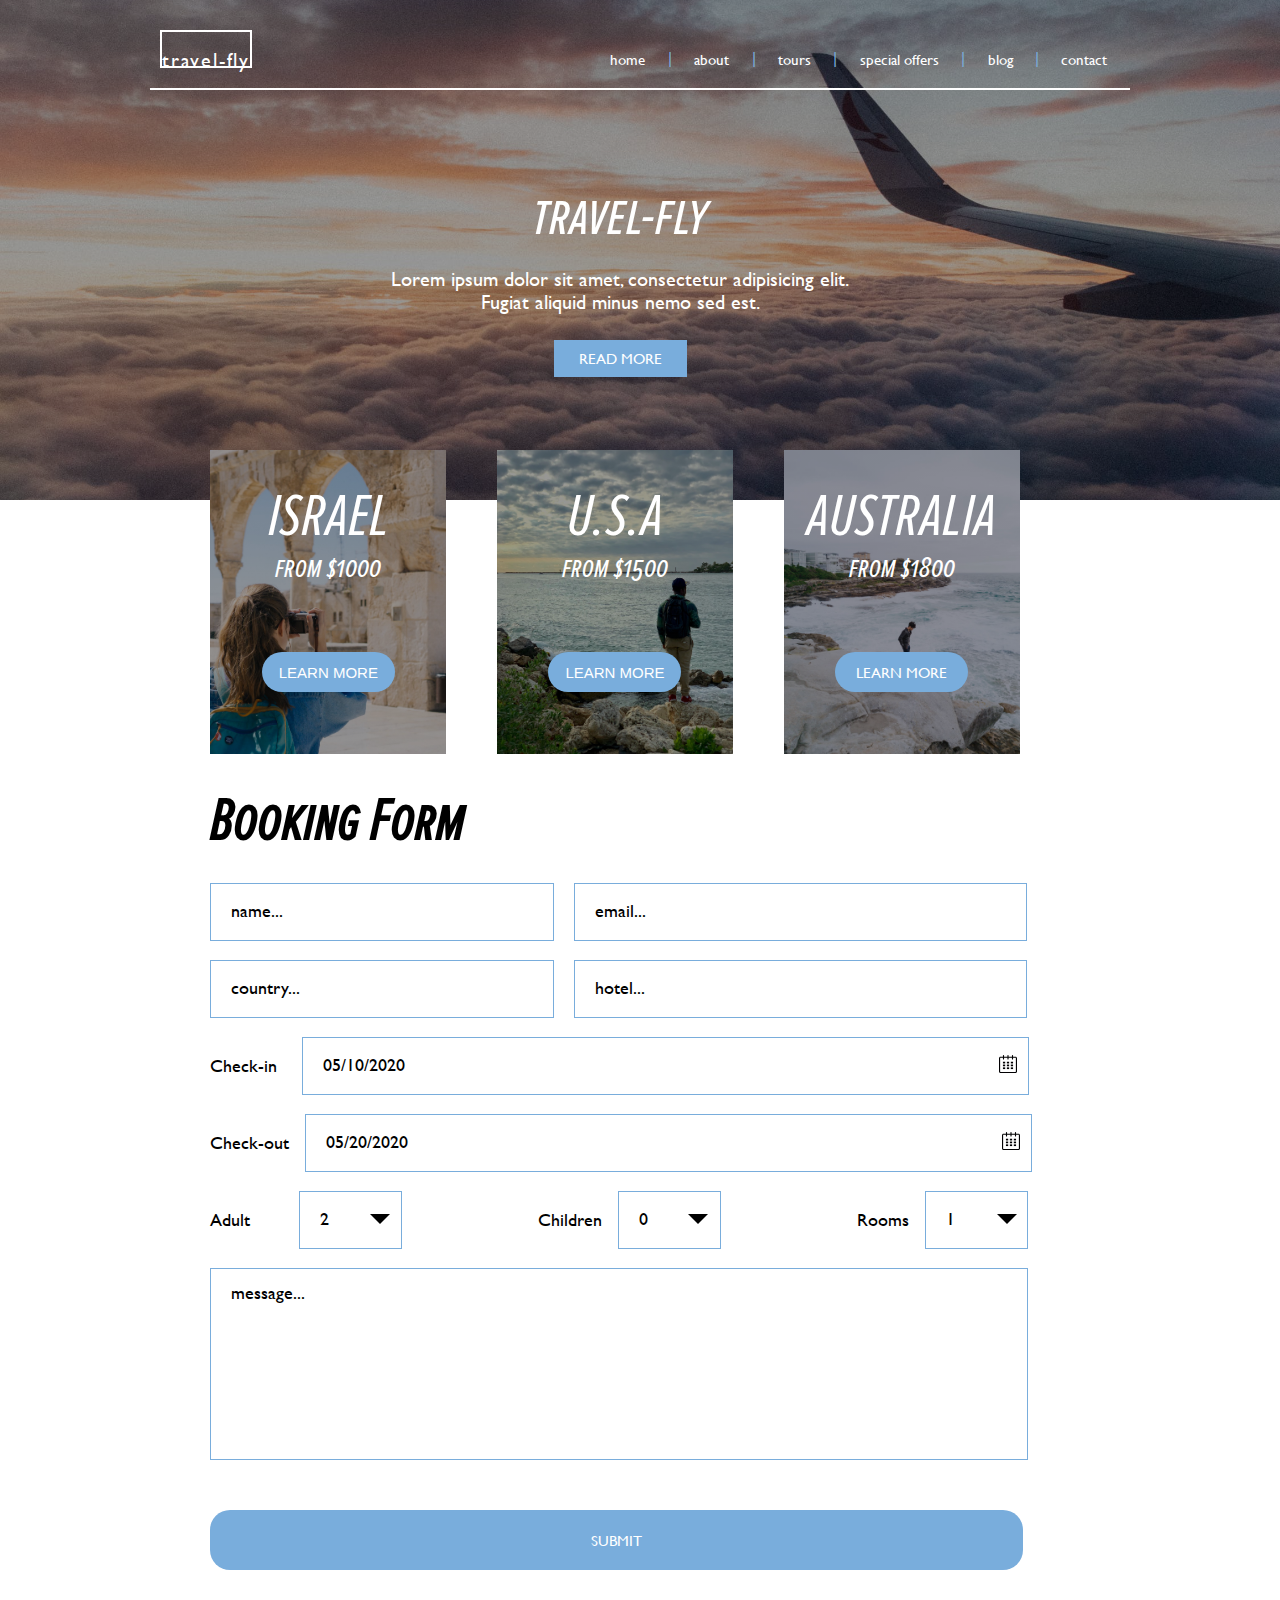
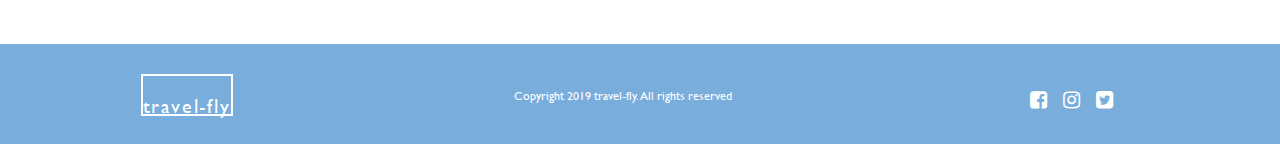
<file: index.html>
<!DOCTYPE html>
<html lang="en">
<head>
    <meta charset="UTF-8">
    <meta http-equiv="X-UA-Compatible" content="IE=edge">
    <meta name="viewport" content="width=device-width, initial-scale=1.0">
    <title>Home</title>
    <link rel="stylesheet" href="css/styles.css">
    <link rel="stylesheet" href="https://cdnjs.cloudflare.com/ajax/libs/font-awesome/4.7.0/css/font-awesome.min.css">
</head>
<body>
    <div class="hero">
        <nav>
            <div class="logo"><p>travel-fly</p></div>
            <div class="links">
                <a href="index.html">home</a><span class="line">  | </span><a href="about.html">about</a> <span class="line"> | </span> <a href="tours.html">tours</a> <span class="line"> | </span> <a href="specialoffer.html">special offers</a> <span class="line"> | </span> <a href="blog.html">blog</a> <span class="line"> | </span> <a href="contact.html">contact</a>            </div>
        </nav>
        <div class="homeText">
        <p class="title">travel-fly</p>
        <p class="homesentence">Lorem ipsum dolor sit amet, consectetur adipisicing elit. 
            <br>Fugiat aliquid minus nemo sed est.</p>
        <a href="#" class="homeButton">READ MORE</a>
        </div>
    </div>
    <section class="promo-tours">
        <div class="promoIsrael">
            <p class="place">ISRAEL</p>
            <p class="price">from $1000</p>
            <a href="israel.html"><button class="tourButton">LEARN MORE</button></a>
        </div>
        <div class="promoUSA">
            <p class="place">U.S.A</p>
            <p class="price">from $1500</p>
            <a href="usa.html"><button class="tourButton">LEARN MORE</button></a>
        </div>
        <div class="promoAustralia">
            <p class="place">AUSTRALIA</p>
            <p class="price">from $1800</p>
            <a href="australia.html"><button class="tourButton">LEARN MORE</button></a>
        </div>
    </section>
    <section class="booking-form">
        <form class="form">
        <div>
        <h1>Booking Form</h1>
        </div>
        <div class="first-inputs">
            <div>
            <input class="inputname" type="text" placeholder="name...">
            </div>
            <div>
            <input class="inputemail" type="text" placeholder="email...">
            </div>
        </div>
        <br>
        <div class="first-inputs">
            <div>
            <input class="inputname" type="text" placeholder="country...">
            </div>
            <div>
            <input class="inputemail" type="text" placeholder="hotel...">
            </div>
        </div>
        <br>
        <div class="check">
            <div class="checkText">Check-in</div>
            <div>
                <input class="checkInput" type="text" placeholder="05/10/2020">
                <img src="images/calendar.svg" alt="">
                
            </div>
        </div>
        <br>
        <div class="checkout">
            <div class="checkoutText">Check-out</div>
            <div>
                <input class="checkoutInput" type="text" placeholder="05/20/2020">
                <img src="images/calendar.svg" alt="">
            </div>
        </div>
        <br>
        <div class="triple">
            <div class="adult">
            <div class="adultText">Adult</div>
            <input class="adultInput" type="text" placeholder="2">
            <img src="images/down-arrow.svg" alt="">
            </div>
            <div class="children">
                <div class="childrenText">Children</div>
                <input class="childrenInput" type="text" placeholder="0">
                <img src="images/down-arrow.svg" alt="">
                </div>
                <div class="rooms">
                    <div class="roomsText">Rooms</div>
                    <input class="roomsInput" type="text" placeholder="1">
                    <img src="images/down-arrow.svg" alt="">
                    </div>
        </div>
        <br>
        <div class="message">
            <input class="messageInput" type="text" placeholder="message...">
            </div>
            <div>
                <button class="submit">SUBMIT</button>
            </div>
        </form>
    </section>
    <footer>
        <div class="logofoot"><p>travel-fly</p></div>
        <div class="footerText">Copyright 2019 travel-fly.  All rights reserved</div>
        <div class="socials">
            <div class="facebook"><i class="fa fa-facebook-square"></i></div>
            <div class="instagram"><i class="fa fa-instagram"></i></div>
            <div class="twitter"><i class="fa fa-twitter-square"></i></div>
      
        </div>
        
    </footer>
</body>
</html>
</file>
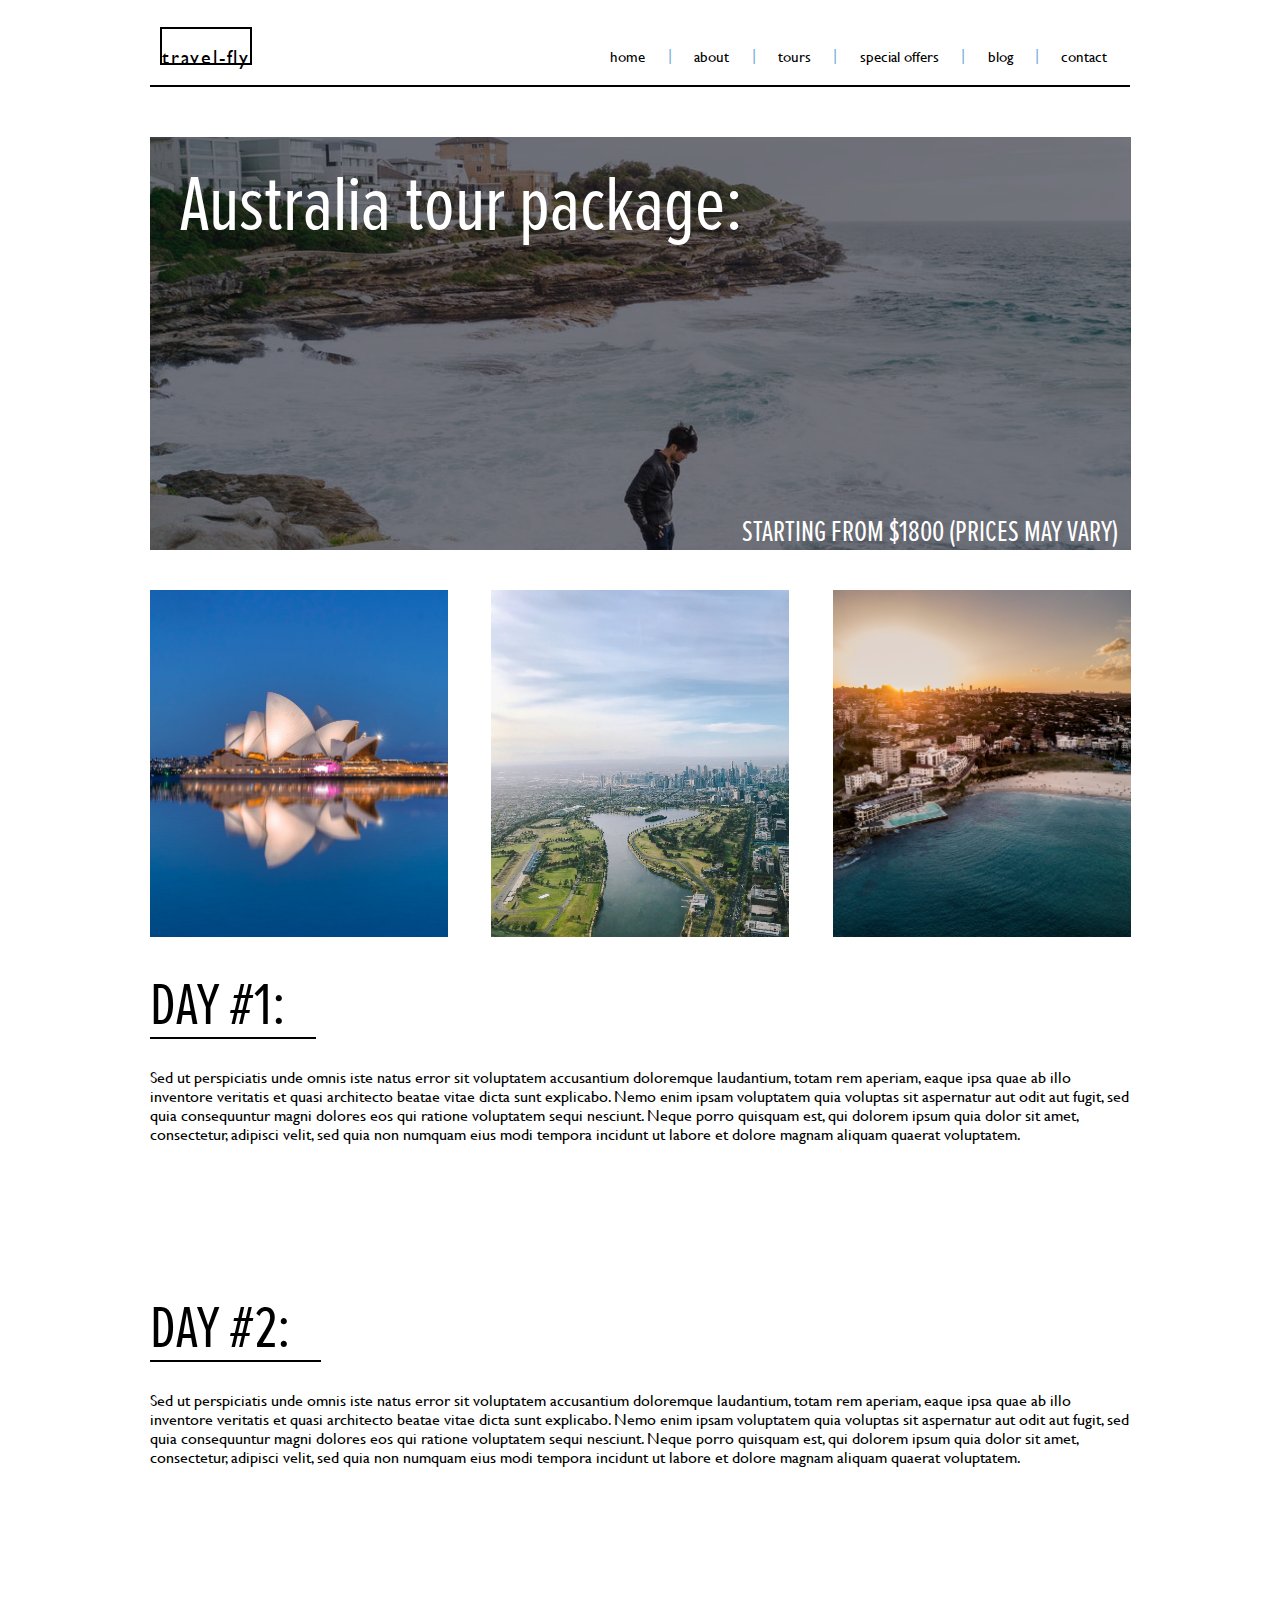
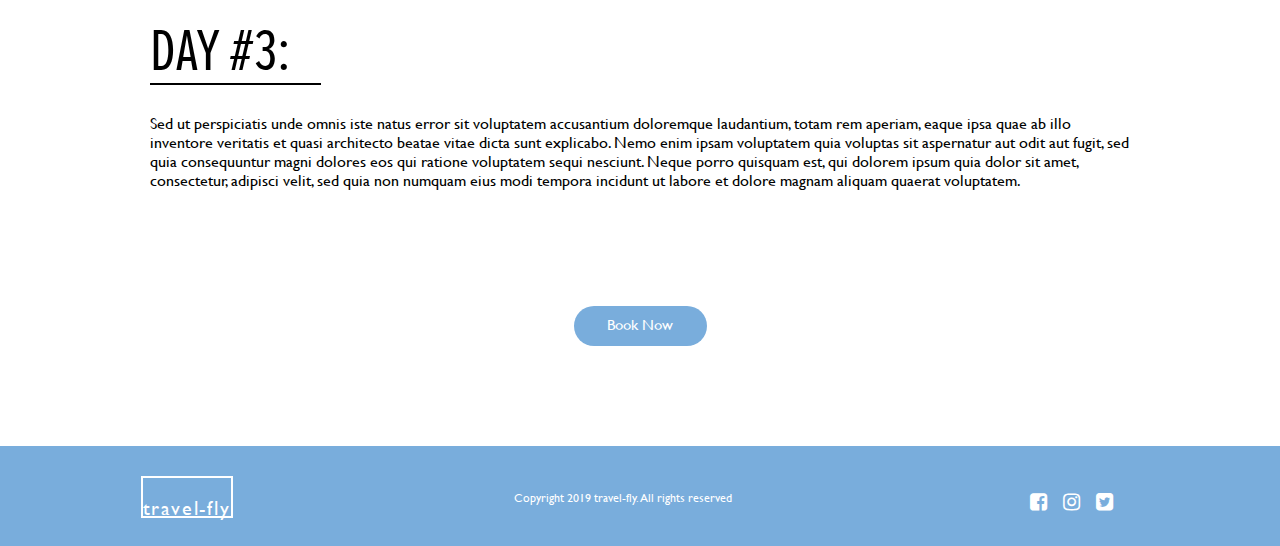
<file: australia.html>
<!DOCTYPE html>
<html lang="en">
<head>
    <meta charset="UTF-8">
    <meta http-equiv="X-UA-Compatible" content="IE=edge">
    <meta name="viewport" content="width=device-width, initial-scale=1.0">
    <title>Australia Tour</title>
    <link rel="stylesheet" href="css/styles.css">
    <link rel="stylesheet" href="https://cdnjs.cloudflare.com/ajax/libs/font-awesome/4.7.0/css/font-awesome.min.css">
</head>
<body>
    <nav class="navabout">
        <div class="logoabout"><p>travel-fly</p></div>
        <div class="linksabout">
            <a href="index.html">home</a><span class="line">  | </span><a href="about.html">about</a> <span class="line"> | </span> <a href="tours.html">tours</a> <span class="line"> | </span> <a href="specialoffer.html">special offers</a> <span class="line"> | </span> <a href="blog.html">blog</a> <span class="line"> | </span> <a href="contact.html">contact</a>        </div>
    </nav>

    <div class="alltours">

    <div class="australia">
        <span class="title">Australia tour package:</span>
        <span class="pricing">Starting From $1800 (prices may vary)</span>
    </div>

    <div class="threepics">
        <div class="ausOne"></div>
        <div class="ausTwo"></div>
        <div class="ausThree"></div>
    </div>

    <div class="dayText">
        <h1>Day #1:</h1>
        <p>Sed ut perspiciatis unde omnis iste natus error sit voluptatem accusantium doloremque laudantium, totam rem aperiam, eaque ipsa quae ab illo inventore veritatis et quasi architecto beatae vitae dicta sunt explicabo. Nemo enim ipsam voluptatem quia voluptas sit aspernatur aut odit aut fugit, sed quia consequuntur magni dolores eos qui ratione voluptatem sequi nesciunt. Neque porro quisquam est, qui dolorem ipsum quia dolor sit amet, consectetur, adipisci velit, sed quia non numquam eius modi tempora incidunt ut labore et dolore magnam aliquam quaerat voluptatem. </p>
    </div>
    <div class="dayText">
        <h1>Day #2:</h1>
        <p>Sed ut perspiciatis unde omnis iste natus error sit voluptatem accusantium doloremque laudantium, totam rem aperiam, eaque ipsa quae ab illo inventore veritatis et quasi architecto beatae vitae dicta sunt explicabo. Nemo enim ipsam voluptatem quia voluptas sit aspernatur aut odit aut fugit, sed quia consequuntur magni dolores eos qui ratione voluptatem sequi nesciunt. Neque porro quisquam est, qui dolorem ipsum quia dolor sit amet, consectetur, adipisci velit, sed quia non numquam eius modi tempora incidunt ut labore et dolore magnam aliquam quaerat voluptatem. </p>
    </div>
    <div class="dayText">
        <h1>Day #3:</h1>
        <p>Sed ut perspiciatis unde omnis iste natus error sit voluptatem accusantium doloremque laudantium, totam rem aperiam, eaque ipsa quae ab illo inventore veritatis et quasi architecto beatae vitae dicta sunt explicabo. Nemo enim ipsam voluptatem quia voluptas sit aspernatur aut odit aut fugit, sed quia consequuntur magni dolores eos qui ratione voluptatem sequi nesciunt. Neque porro quisquam est, qui dolorem ipsum quia dolor sit amet, consectetur, adipisci velit, sed quia non numquam eius modi tempora incidunt ut labore et dolore magnam aliquam quaerat voluptatem. </p>
    </div>
   
    <div class="toursBottomButton"><span class="buttonText">Book Now</span></div>

    </div>


    <footer>
        <div class="logofoot"><p>travel-fly</p></div>
        <div class="footerText">Copyright 2019 travel-fly.  All rights reserved</div>
        <div class="socials">
            <div class="facebook"><i class="fa fa-facebook-square"></i></div>
            <div class="instagram"><i class="fa fa-instagram"></i></div>
            <div class="twitter"><i class="fa fa-twitter-square"></i></div>
      
        </div>
        
    </footer>
</body>
</html>
</file>
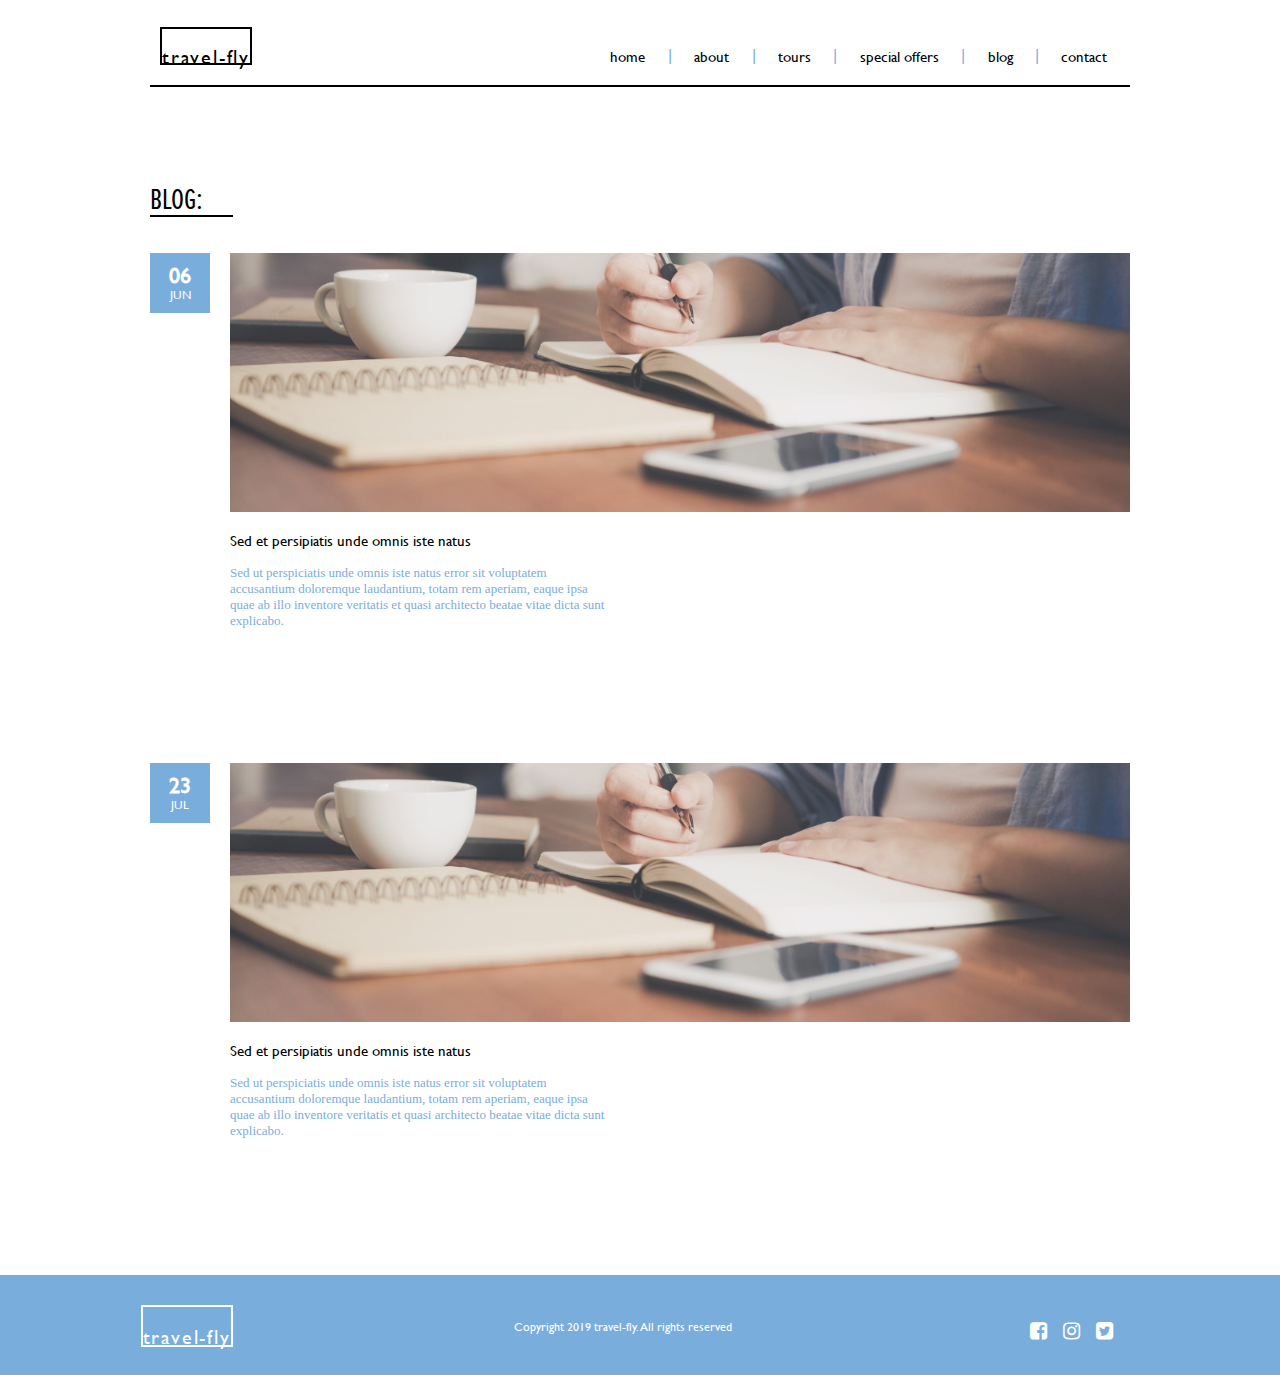
<file: blog.html>
<!DOCTYPE html>
<html lang="en">
<head>
    <meta charset="UTF-8">
    <meta http-equiv="X-UA-Compatible" content="IE=edge">
    <meta name="viewport" content="width=device-width, initial-scale=1.0">
    <title>Blog</title>
    <link rel="stylesheet" href="css/styles.css">
    <link rel="stylesheet" href="https://cdnjs.cloudflare.com/ajax/libs/font-awesome/4.7.0/css/font-awesome.min.css">
</head>
<body>
    <nav class="navabout"> 
        <div class="logoabout"><p>travel-fly</p></div>
        <div class="linksabout">
            <a href="index.html">home</a><span class="line">  | </span><a href="about.html">about</a> <span class="line"> | </span> <a href="tours.html">tours</a> <span class="line"> | </span> <a href="specialoffer.html">special offers</a> <span class="line"> | </span> <a href="blog.html">blog</a> <span class="line"> | </span> <a href="contact.html">contact</a>        </div>
    </nav>

    <div class="blog">
    <h1>Blog:</h1>
    <div class="blogPost">
        <div class="date">
            <div class="dateText">
            06
            <span class="month">Jun</span>
            </div>
        </div>
        <div class="picture">
        </div>
    
        
    </div>
    <div class="blogText"> 
    <p class="blackTxt">Sed et persipiatis unde omnis iste natus</p>
    <p class="blueTxt">Sed ut perspiciatis unde omnis iste natus error sit voluptatem accusantium doloremque laudantium, totam rem aperiam, eaque ipsa quae ab illo inventore veritatis et quasi architecto beatae vitae dicta sunt explicabo. </p>
    </div>

    </div>

    <div class="blog">
        <div class="blogPost">
            <div class="date">
                <div class="dateText">
                23
                <span class="month">Jul</span>
                </div>
            </div>
            <div class="picture">
            </div>
        
            
        </div>
        <div class="blogText"> 
        <p class="blackTxt">Sed et persipiatis unde omnis iste natus</p>
        <p class="blueTxt2">Sed ut perspiciatis unde omnis iste natus error sit voluptatem accusantium doloremque laudantium, totam rem aperiam, eaque ipsa quae ab illo inventore veritatis et quasi architecto beatae vitae dicta sunt explicabo. </p>
        </div>
    
        </div>



    <footer>
        <div class="logofoot"><p>travel-fly</p></div>
        <div class="footerText">Copyright 2019 travel-fly.  All rights reserved</div>
        <div class="socials">
            <div class="facebook"><i class="fa fa-facebook-square"></i></div>
            <div class="instagram"><i class="fa fa-instagram"></i></div>
            <div class="twitter"><i class="fa fa-twitter-square"></i></div>
      
        </div>
        
    </footer>
</body>
</html>
</file>
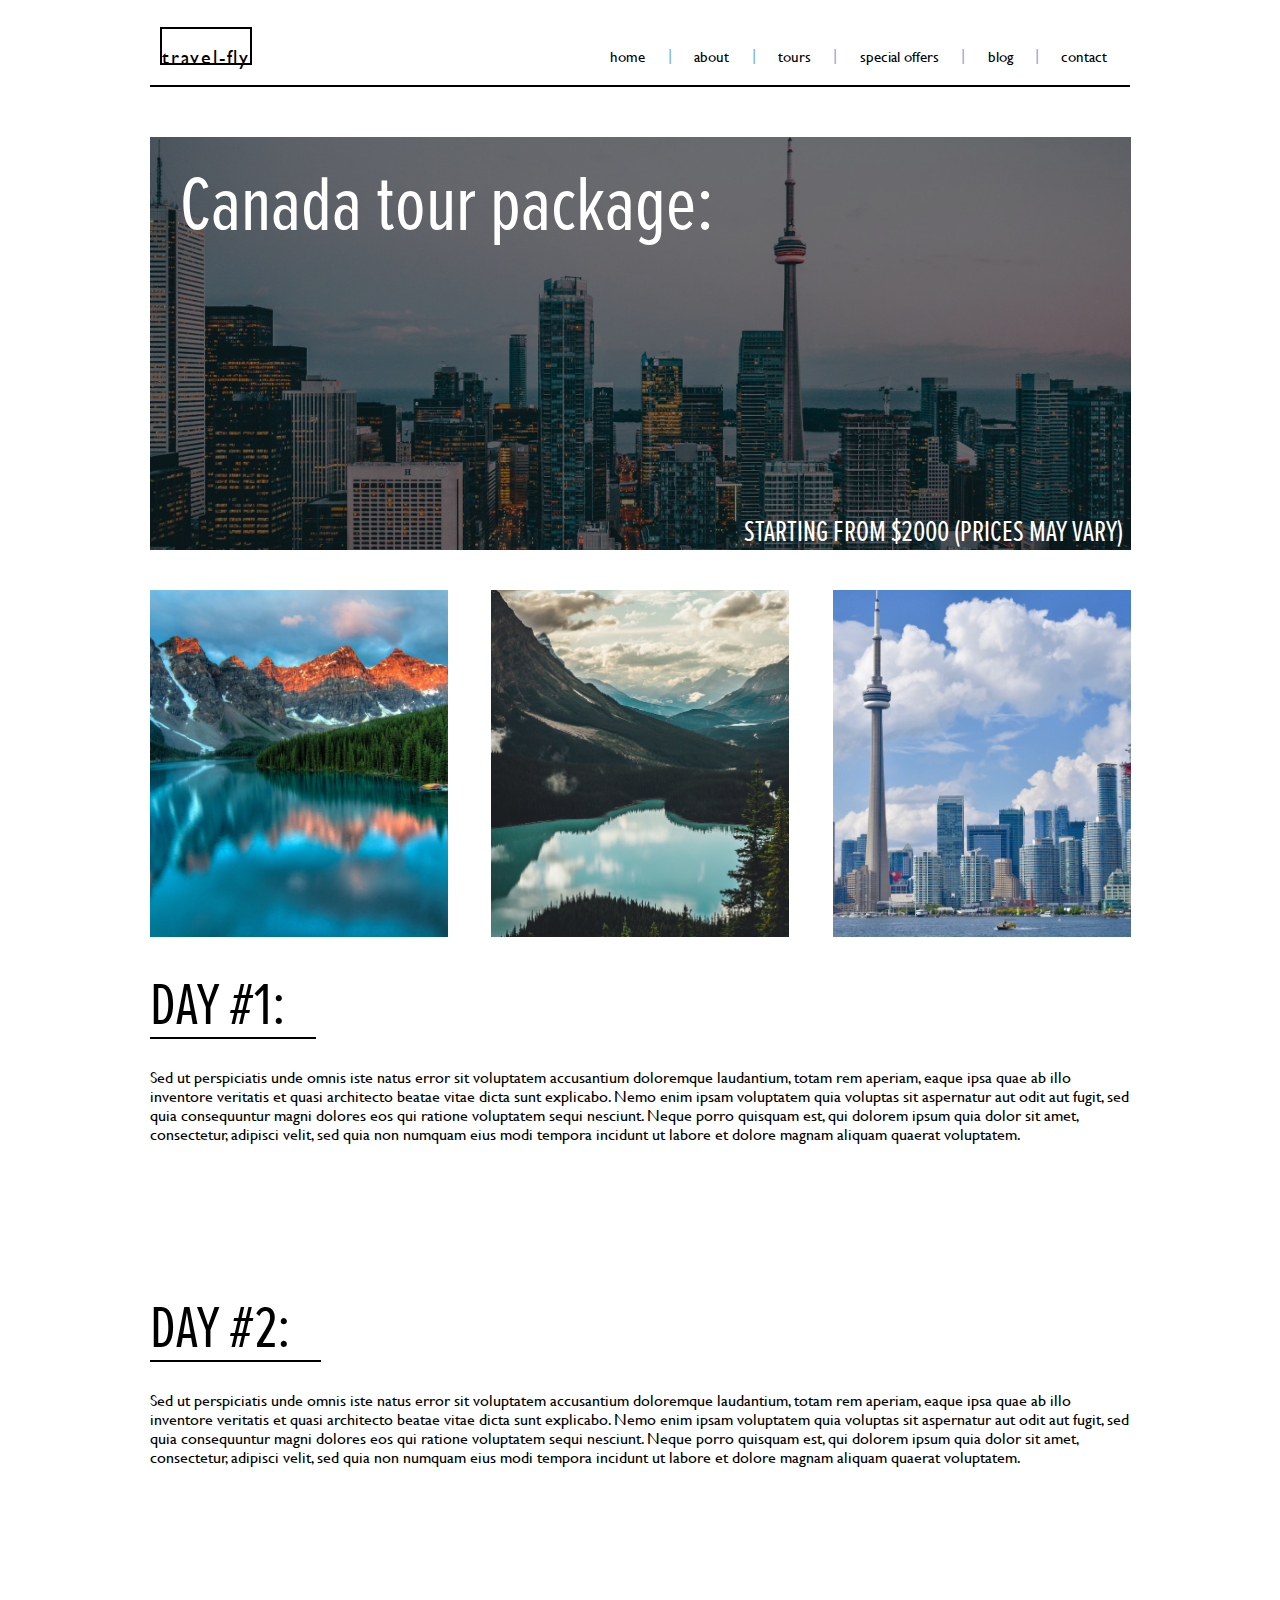
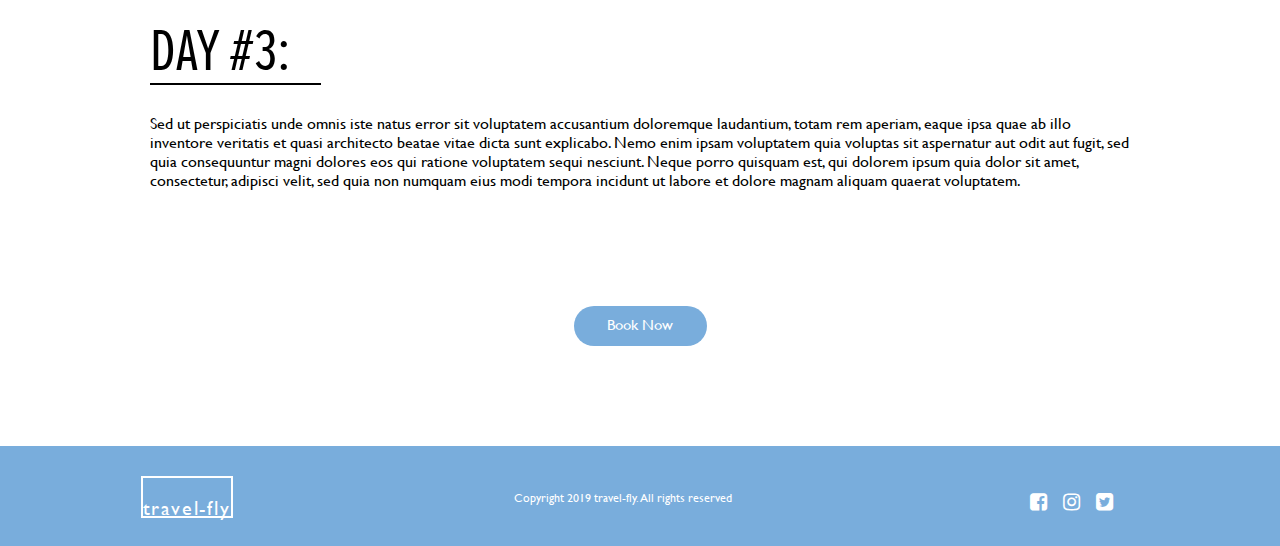
<file: canada.html>
<!DOCTYPE html>
<html lang="en">
<head>
    <meta charset="UTF-8">
    <meta http-equiv="X-UA-Compatible" content="IE=edge">
    <meta name="viewport" content="width=device-width, initial-scale=1.0">
    <title>Canada Tour</title>
    <link rel="stylesheet" href="css/styles.css">
    <link rel="stylesheet" href="https://cdnjs.cloudflare.com/ajax/libs/font-awesome/4.7.0/css/font-awesome.min.css">
</head>
<body>
    <nav class="navabout">
        <div class="logoabout"><p>travel-fly</p></div>
        <div class="linksabout">
            <a href="index.html">home</a><span class="line">  | </span><a href="about.html">about</a> <span class="line"> | </span> <a href="tours.html">tours</a> <span class="line"> | </span> <a href="specialoffer.html">special offers</a> <span class="line"> | </span> <a href="blog.html">blog</a> <span class="line"> | </span> <a href="contact.html">contact</a>        </div>
    </nav>

    <div class="alltours">

    <div class="canada">
        <span class="title">Canada tour package:</span>
        <span class="pricing">Starting From $2000 (prices may vary)</span>
    </div>

    <div class="threepics">
        <div class="canadaOne"></div>
        <div class="canadaTwo"></div>
        <div class="canadaThree"></div>
    </div>

    <div class="dayText">
        <h1>Day #1:</h1>
        <p>Sed ut perspiciatis unde omnis iste natus error sit voluptatem accusantium doloremque laudantium, totam rem aperiam, eaque ipsa quae ab illo inventore veritatis et quasi architecto beatae vitae dicta sunt explicabo. Nemo enim ipsam voluptatem quia voluptas sit aspernatur aut odit aut fugit, sed quia consequuntur magni dolores eos qui ratione voluptatem sequi nesciunt. Neque porro quisquam est, qui dolorem ipsum quia dolor sit amet, consectetur, adipisci velit, sed quia non numquam eius modi tempora incidunt ut labore et dolore magnam aliquam quaerat voluptatem. </p>
    </div>
    <div class="dayText">
        <h1>Day #2:</h1>
        <p>Sed ut perspiciatis unde omnis iste natus error sit voluptatem accusantium doloremque laudantium, totam rem aperiam, eaque ipsa quae ab illo inventore veritatis et quasi architecto beatae vitae dicta sunt explicabo. Nemo enim ipsam voluptatem quia voluptas sit aspernatur aut odit aut fugit, sed quia consequuntur magni dolores eos qui ratione voluptatem sequi nesciunt. Neque porro quisquam est, qui dolorem ipsum quia dolor sit amet, consectetur, adipisci velit, sed quia non numquam eius modi tempora incidunt ut labore et dolore magnam aliquam quaerat voluptatem. </p>
    </div>
    <div class="dayText">
        <h1>Day #3:</h1>
        <p>Sed ut perspiciatis unde omnis iste natus error sit voluptatem accusantium doloremque laudantium, totam rem aperiam, eaque ipsa quae ab illo inventore veritatis et quasi architecto beatae vitae dicta sunt explicabo. Nemo enim ipsam voluptatem quia voluptas sit aspernatur aut odit aut fugit, sed quia consequuntur magni dolores eos qui ratione voluptatem sequi nesciunt. Neque porro quisquam est, qui dolorem ipsum quia dolor sit amet, consectetur, adipisci velit, sed quia non numquam eius modi tempora incidunt ut labore et dolore magnam aliquam quaerat voluptatem. </p>
    </div>
   
    <div class="toursBottomButton"><span class="buttonText">Book Now</span></div>

    </div>


    <footer>
        <div class="logofoot"><p>travel-fly</p></div>
        <div class="footerText">Copyright 2019 travel-fly.  All rights reserved</div>
        <div class="socials">
            <div class="facebook"><i class="fa fa-facebook-square"></i></div>
            <div class="instagram"><i class="fa fa-instagram"></i></div>
            <div class="twitter"><i class="fa fa-twitter-square"></i></div>
      
        </div>
        
    </footer>
</body>
</html>
</file>
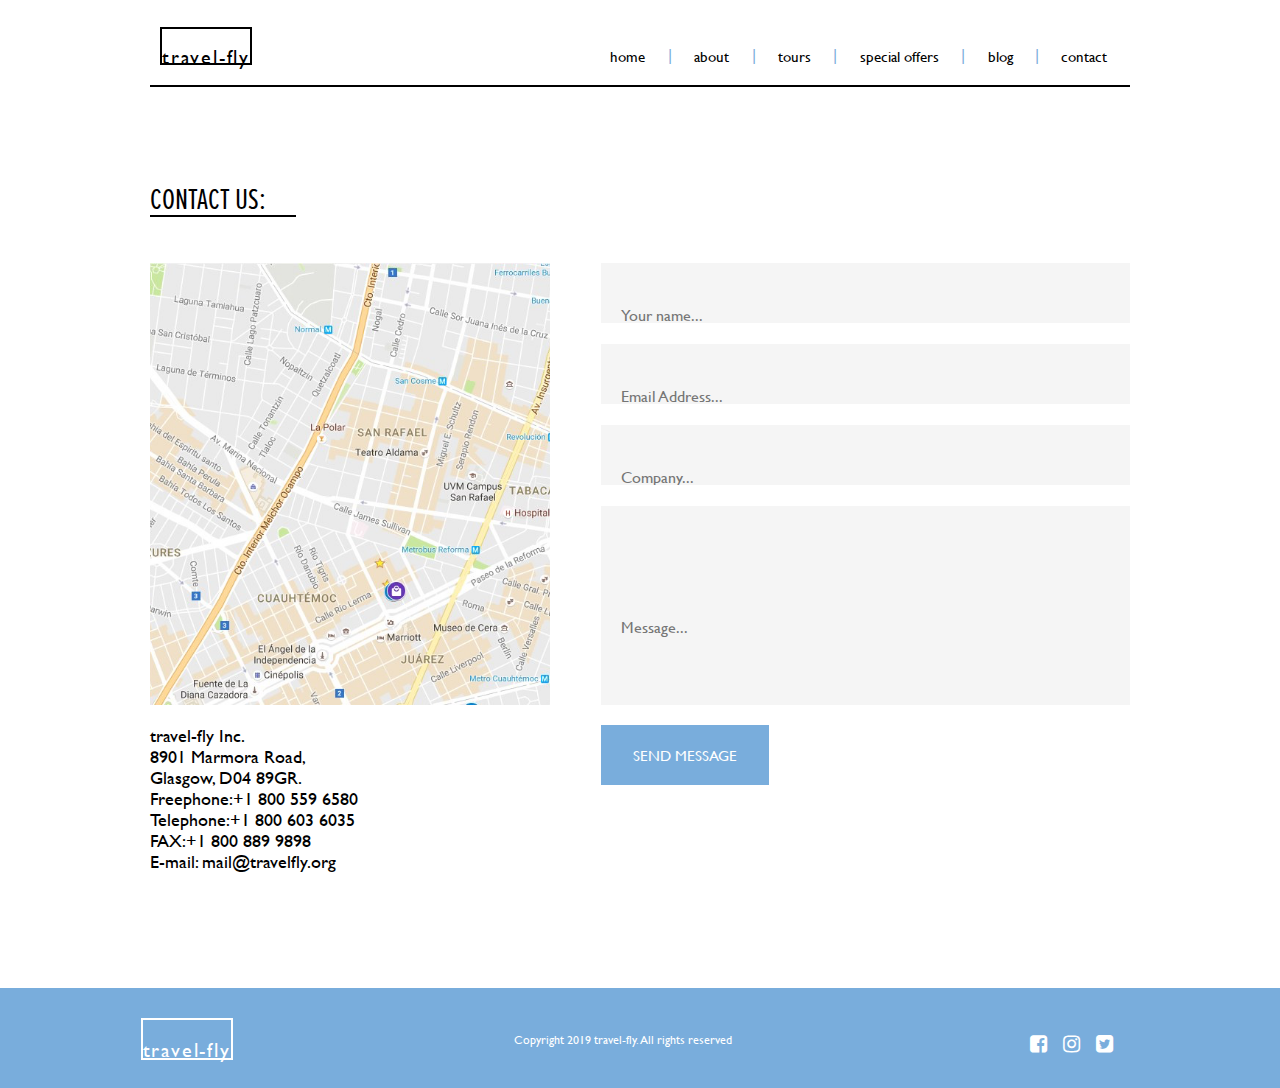
<file: contact.html>
<!DOCTYPE html>
<html lang="en">
<head>
    <meta charset="UTF-8">
    <meta http-equiv="X-UA-Compatible" content="IE=edge">
    <meta name="viewport" content="width=device-width, initial-scale=1.0">
    <title>Contact Us</title>
    <link rel="stylesheet" href="css/styles.css">
    <link rel="stylesheet" href="https://cdnjs.cloudflare.com/ajax/libs/font-awesome/4.7.0/css/font-awesome.min.css">
</head>
<body>
    <nav class="navabout">
        <div class="logoabout"><p>travel-fly</p></div>
        <div class="linksabout">
            <a href="index.html">home</a><span class="line">  | </span><a href="about.html">about</a> <span class="line"> | </span> <a href="tours.html">tours</a> <span class="line"> | </span> <a href="specialoffer.html">special offers</a> <span class="line"> | </span> <a href="blog.html">blog</a> <span class="line"> | </span> <a href="contact.html">contact</a>        </div>
    </nav>

    <div class="contact">

        <h1>Contact Us:</h1>

        <div class="fullSide">
        <div class="leftSide">
            <div class="map"></div>
            <p class="contactInfo">travel-fly Inc. <br>
                8901 Marmora Road, <br>
                Glasgow, D04 89GR. <br>
                Freephone:+1 800 559 6580 <br>
                Telephone:+1 800 603 6035 <br>
                FAX:+1 800 889 9898 <br>
                E-mail: mail@travelfly.org</p>
        </div>
        <div class="rightSide">
            <div>
            <input class="input" type="text" placeholder="Your name...">
            </div>
            <div>
            <input class="input" type="text" placeholder="Email Address...">
            </div>
            <div>
            <input class="input" type="text" placeholder="Company...">
            </div>
            <div>
            <input class="inputMes" type="text" placeholder="Message...">
            </div>
            <div>
            <button class="messageBtn">Send Message</button>
            </div>
        </div>
        </div>
       

    </div>



    <footer>
        <div class="logofoot"><p>travel-fly</p></div>
        <div class="footerText">Copyright 2019 travel-fly.  All rights reserved</div>
        <div class="socials">
            <div class="facebook"><i class="fa fa-facebook-square"></i></div>
            <div class="instagram"><i class="fa fa-instagram"></i></div>
            <div class="twitter"><i class="fa fa-twitter-square"></i></div>
      
        </div>
        
    </footer>
</body>
</html>
</file>
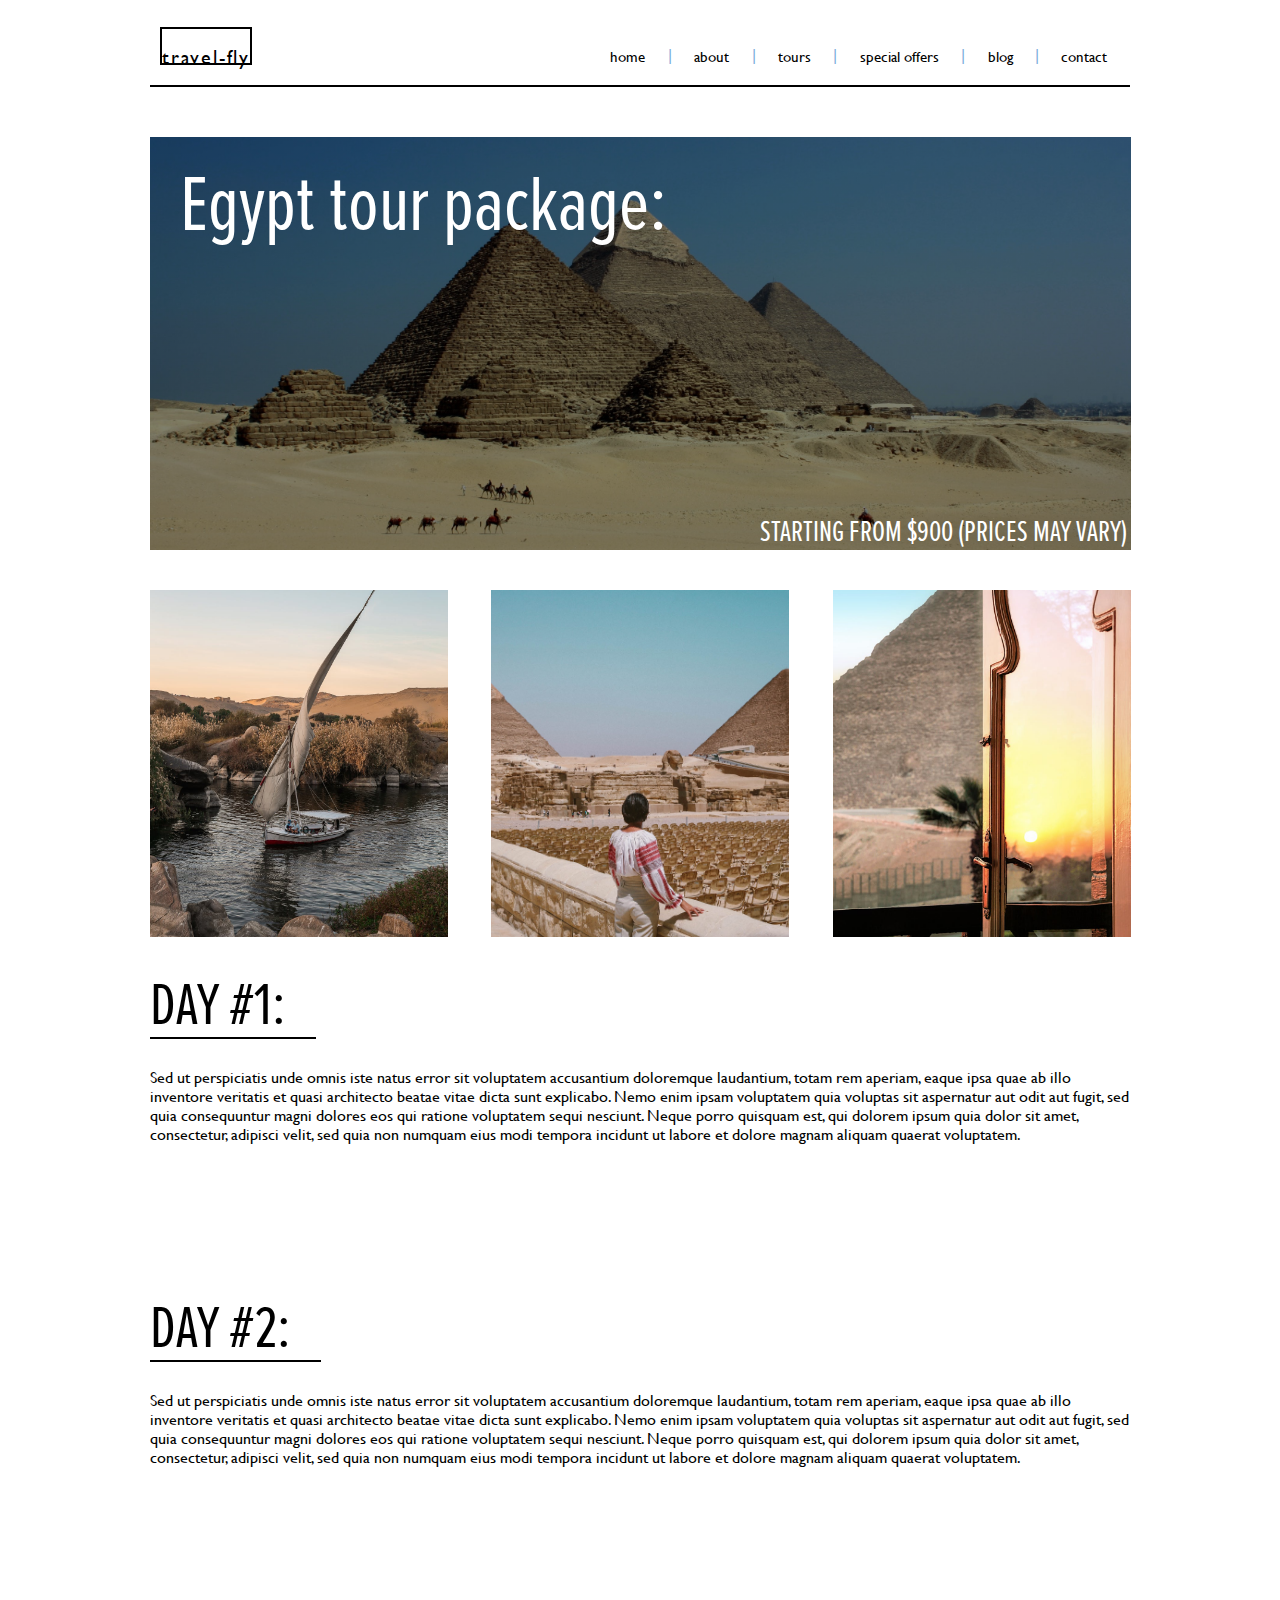
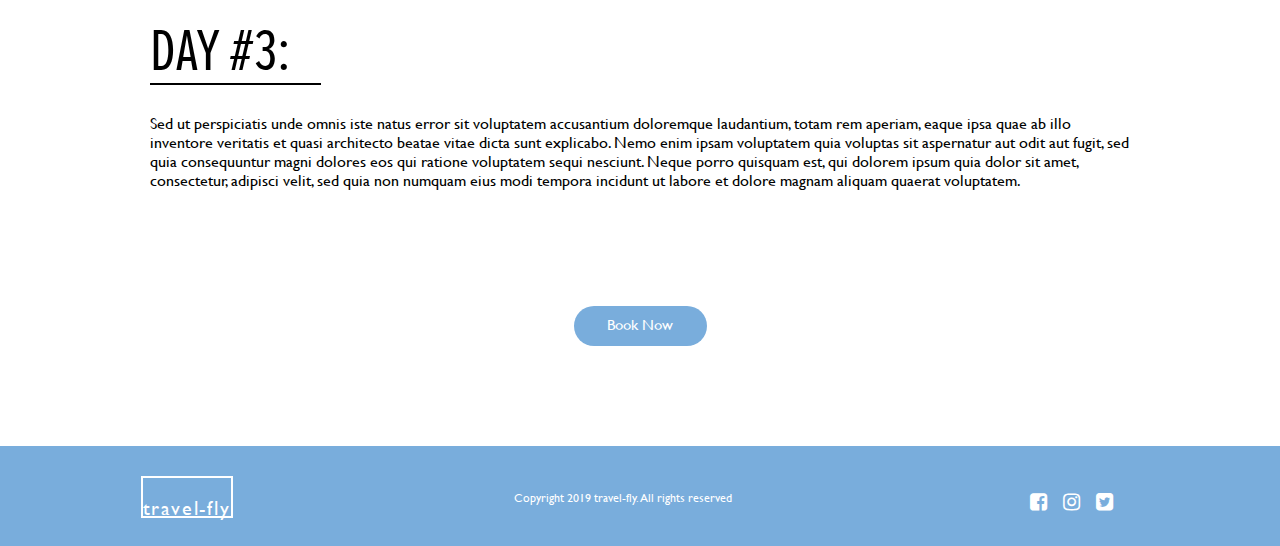
<file: egypt.html>
<!DOCTYPE html>
<html lang="en">
<head>
    <meta charset="UTF-8">
    <meta http-equiv="X-UA-Compatible" content="IE=edge">
    <meta name="viewport" content="width=device-width, initial-scale=1.0">
    <title>Egypt Tour</title>
    <link rel="stylesheet" href="css/styles.css">
    <link rel="stylesheet" href="https://cdnjs.cloudflare.com/ajax/libs/font-awesome/4.7.0/css/font-awesome.min.css">
</head>
<body>
    <nav class="navabout">
        <div class="logoabout"><p>travel-fly</p></div>
        <div class="linksabout">
            <a href="index.html">home</a><span class="line">  | </span><a href="about.html">about</a> <span class="line"> | </span> <a href="tours.html">tours</a> <span class="line"> | </span> <a href="specialoffer.html">special offers</a> <span class="line"> | </span> <a href="blog.html">blog</a> <span class="line"> | </span> <a href="contact.html">contact</a>        </div>
    </nav>

    <div class="alltours">

    <div class="egypt">
        <span class="title">Egypt tour package:</span>
        <span class="pricing">Starting From $900 (prices may vary)</span>
    </div>

    <div class="threepics">
        <div class="egyptOne"></div>
        <div class="egyptTwo"></div>
        <div class="egyptThree"></div>
    </div>

    <div class="dayText">
        <h1>Day #1:</h1>
        <p>Sed ut perspiciatis unde omnis iste natus error sit voluptatem accusantium doloremque laudantium, totam rem aperiam, eaque ipsa quae ab illo inventore veritatis et quasi architecto beatae vitae dicta sunt explicabo. Nemo enim ipsam voluptatem quia voluptas sit aspernatur aut odit aut fugit, sed quia consequuntur magni dolores eos qui ratione voluptatem sequi nesciunt. Neque porro quisquam est, qui dolorem ipsum quia dolor sit amet, consectetur, adipisci velit, sed quia non numquam eius modi tempora incidunt ut labore et dolore magnam aliquam quaerat voluptatem. </p>
    </div>
    <div class="dayText">
        <h1>Day #2:</h1>
        <p>Sed ut perspiciatis unde omnis iste natus error sit voluptatem accusantium doloremque laudantium, totam rem aperiam, eaque ipsa quae ab illo inventore veritatis et quasi architecto beatae vitae dicta sunt explicabo. Nemo enim ipsam voluptatem quia voluptas sit aspernatur aut odit aut fugit, sed quia consequuntur magni dolores eos qui ratione voluptatem sequi nesciunt. Neque porro quisquam est, qui dolorem ipsum quia dolor sit amet, consectetur, adipisci velit, sed quia non numquam eius modi tempora incidunt ut labore et dolore magnam aliquam quaerat voluptatem. </p>
    </div>
    <div class="dayText">
        <h1>Day #3:</h1>
        <p>Sed ut perspiciatis unde omnis iste natus error sit voluptatem accusantium doloremque laudantium, totam rem aperiam, eaque ipsa quae ab illo inventore veritatis et quasi architecto beatae vitae dicta sunt explicabo. Nemo enim ipsam voluptatem quia voluptas sit aspernatur aut odit aut fugit, sed quia consequuntur magni dolores eos qui ratione voluptatem sequi nesciunt. Neque porro quisquam est, qui dolorem ipsum quia dolor sit amet, consectetur, adipisci velit, sed quia non numquam eius modi tempora incidunt ut labore et dolore magnam aliquam quaerat voluptatem. </p>
    </div>
   
    <div class="toursBottomButton"><span class="buttonText">Book Now</span></div>

    </div>


    <footer>
        <div class="logofoot"><p>travel-fly</p></div>
        <div class="footerText">Copyright 2019 travel-fly.  All rights reserved</div>
        <div class="socials">
            <div class="facebook"><i class="fa fa-facebook-square"></i></div>
            <div class="instagram"><i class="fa fa-instagram"></i></div>
            <div class="twitter"><i class="fa fa-twitter-square"></i></div>
      
        </div>
        
    </footer>
</body>
</html>
</file>
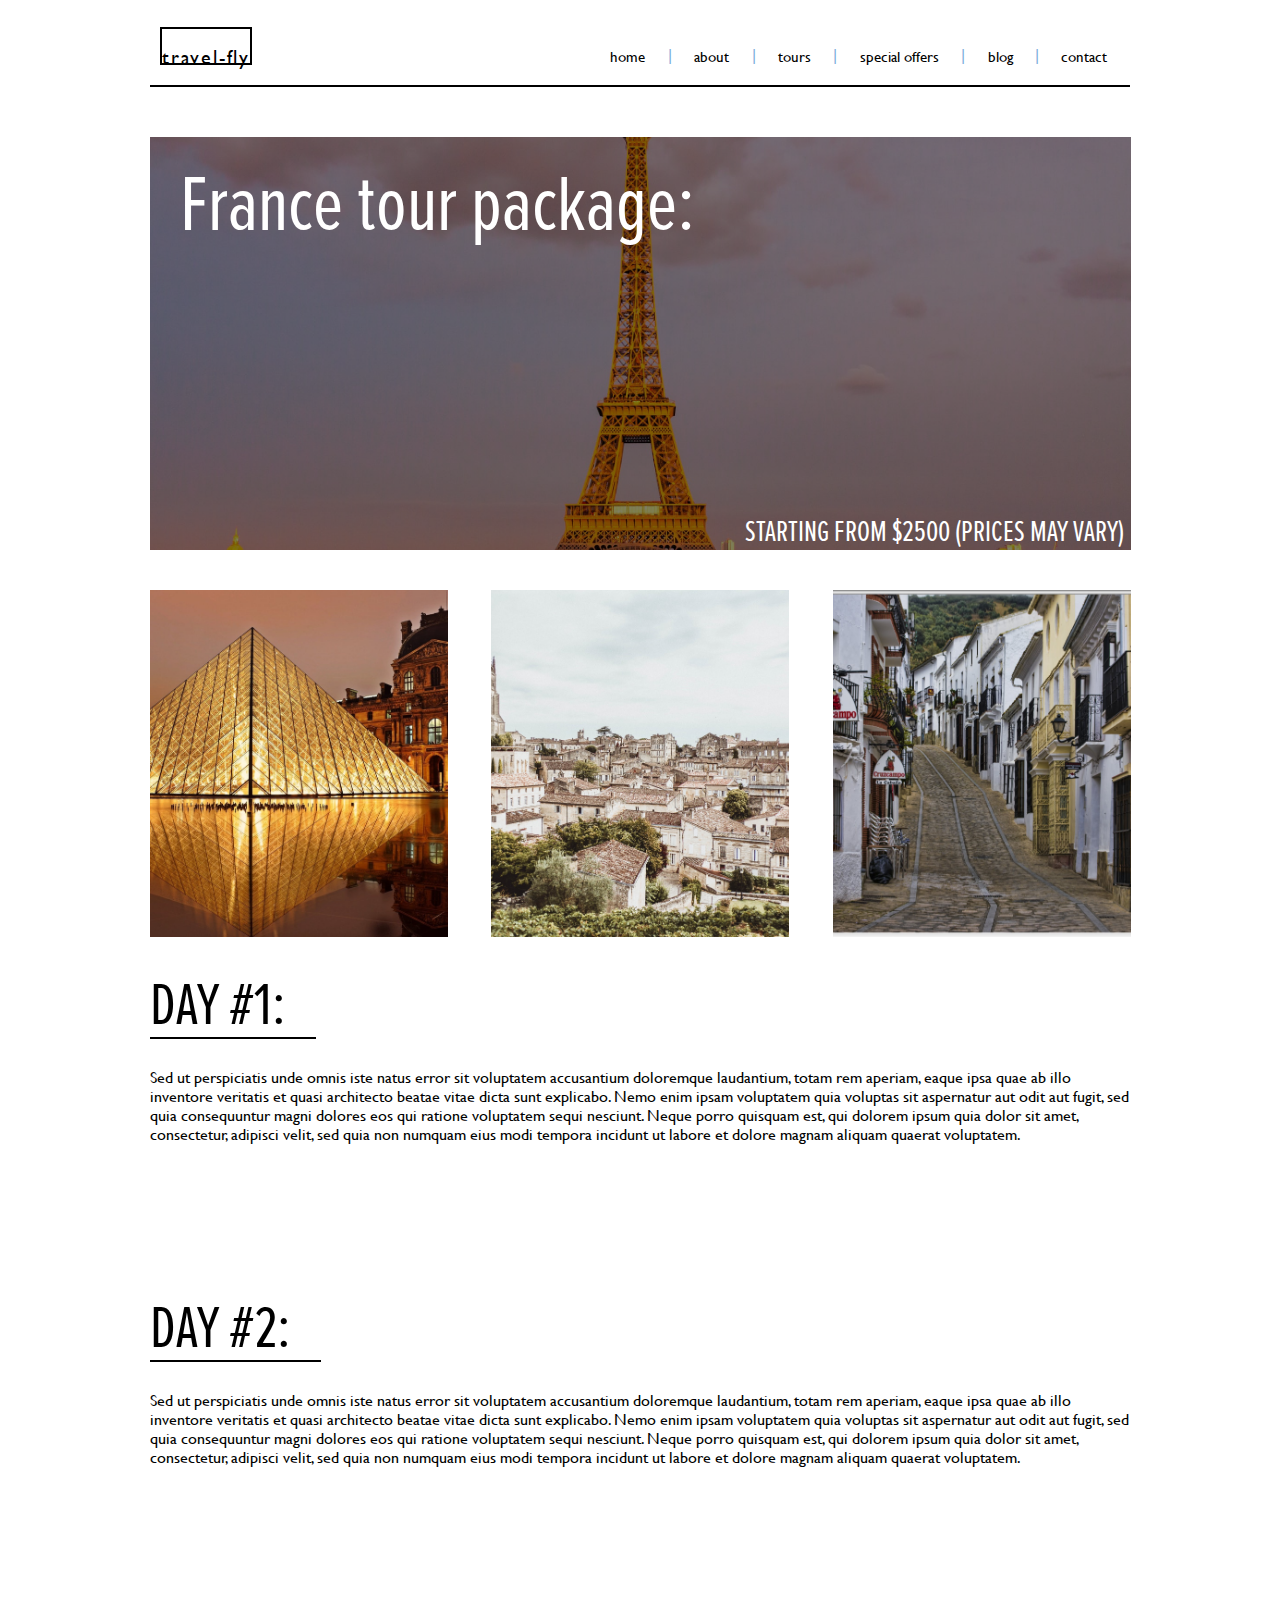
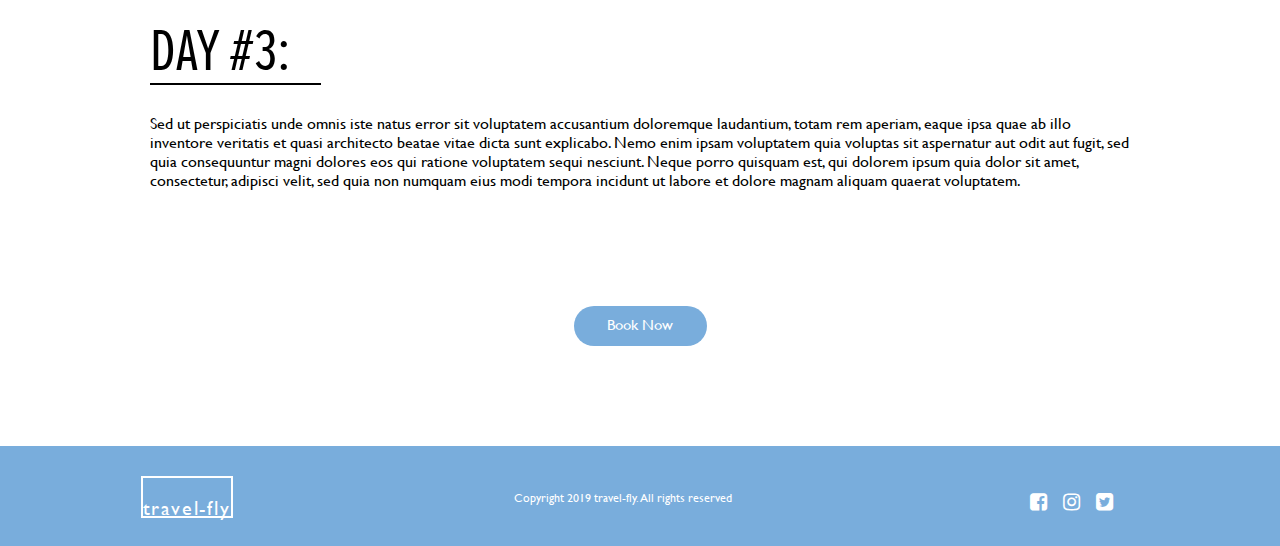
<file: france.html>
<!DOCTYPE html>
<html lang="en">
<head>
    <meta charset="UTF-8">
    <meta http-equiv="X-UA-Compatible" content="IE=edge">
    <meta name="viewport" content="width=device-width, initial-scale=1.0">
    <title>France Tour</title>
    <link rel="stylesheet" href="css/styles.css">
    <link rel="stylesheet" href="https://cdnjs.cloudflare.com/ajax/libs/font-awesome/4.7.0/css/font-awesome.min.css">
</head>
<body>
    <nav class="navabout">
        <div class="logoabout"><p>travel-fly</p></div>
        <div class="linksabout">
            <a href="index.html">home</a><span class="line">  | </span><a href="about.html">about</a> <span class="line"> | </span> <a href="tours.html">tours</a> <span class="line"> | </span> <a href="specialoffer.html">special offers</a> <span class="line"> | </span> <a href="blog.html">blog</a> <span class="line"> | </span> <a href="contact.html">contact</a>        </div>
    </nav>

    <div class="alltours">

    <div class="france">
        <span class="title">France tour package:</span>
        <span class="pricing">Starting From $2500 (prices may vary)</span>
    </div>

    <div class="threepics">
        <div class="franceOne"></div>
        <div class="franceTwo"></div>
        <div class="franceThree"></div>
    </div>

    <div class="dayText">
        <h1>Day #1:</h1>
        <p>Sed ut perspiciatis unde omnis iste natus error sit voluptatem accusantium doloremque laudantium, totam rem aperiam, eaque ipsa quae ab illo inventore veritatis et quasi architecto beatae vitae dicta sunt explicabo. Nemo enim ipsam voluptatem quia voluptas sit aspernatur aut odit aut fugit, sed quia consequuntur magni dolores eos qui ratione voluptatem sequi nesciunt. Neque porro quisquam est, qui dolorem ipsum quia dolor sit amet, consectetur, adipisci velit, sed quia non numquam eius modi tempora incidunt ut labore et dolore magnam aliquam quaerat voluptatem. </p>
    </div>
    <div class="dayText">
        <h1>Day #2:</h1>
        <p>Sed ut perspiciatis unde omnis iste natus error sit voluptatem accusantium doloremque laudantium, totam rem aperiam, eaque ipsa quae ab illo inventore veritatis et quasi architecto beatae vitae dicta sunt explicabo. Nemo enim ipsam voluptatem quia voluptas sit aspernatur aut odit aut fugit, sed quia consequuntur magni dolores eos qui ratione voluptatem sequi nesciunt. Neque porro quisquam est, qui dolorem ipsum quia dolor sit amet, consectetur, adipisci velit, sed quia non numquam eius modi tempora incidunt ut labore et dolore magnam aliquam quaerat voluptatem. </p>
    </div>
    <div class="dayText">
        <h1>Day #3:</h1>
        <p>Sed ut perspiciatis unde omnis iste natus error sit voluptatem accusantium doloremque laudantium, totam rem aperiam, eaque ipsa quae ab illo inventore veritatis et quasi architecto beatae vitae dicta sunt explicabo. Nemo enim ipsam voluptatem quia voluptas sit aspernatur aut odit aut fugit, sed quia consequuntur magni dolores eos qui ratione voluptatem sequi nesciunt. Neque porro quisquam est, qui dolorem ipsum quia dolor sit amet, consectetur, adipisci velit, sed quia non numquam eius modi tempora incidunt ut labore et dolore magnam aliquam quaerat voluptatem. </p>
    </div>
   
    <div class="toursBottomButton"><span class="buttonText">Book Now</span></div>

    </div>


    <footer>
        <div class="logofoot"><p>travel-fly</p></div>
        <div class="footerText">Copyright 2019 travel-fly.  All rights reserved</div>
        <div class="socials">
            <div class="facebook"><i class="fa fa-facebook-square"></i></div>
            <div class="instagram"><i class="fa fa-instagram"></i></div>
            <div class="twitter"><i class="fa fa-twitter-square"></i></div>
      
        </div>
        
    </footer>
</body>
</html>
</file>
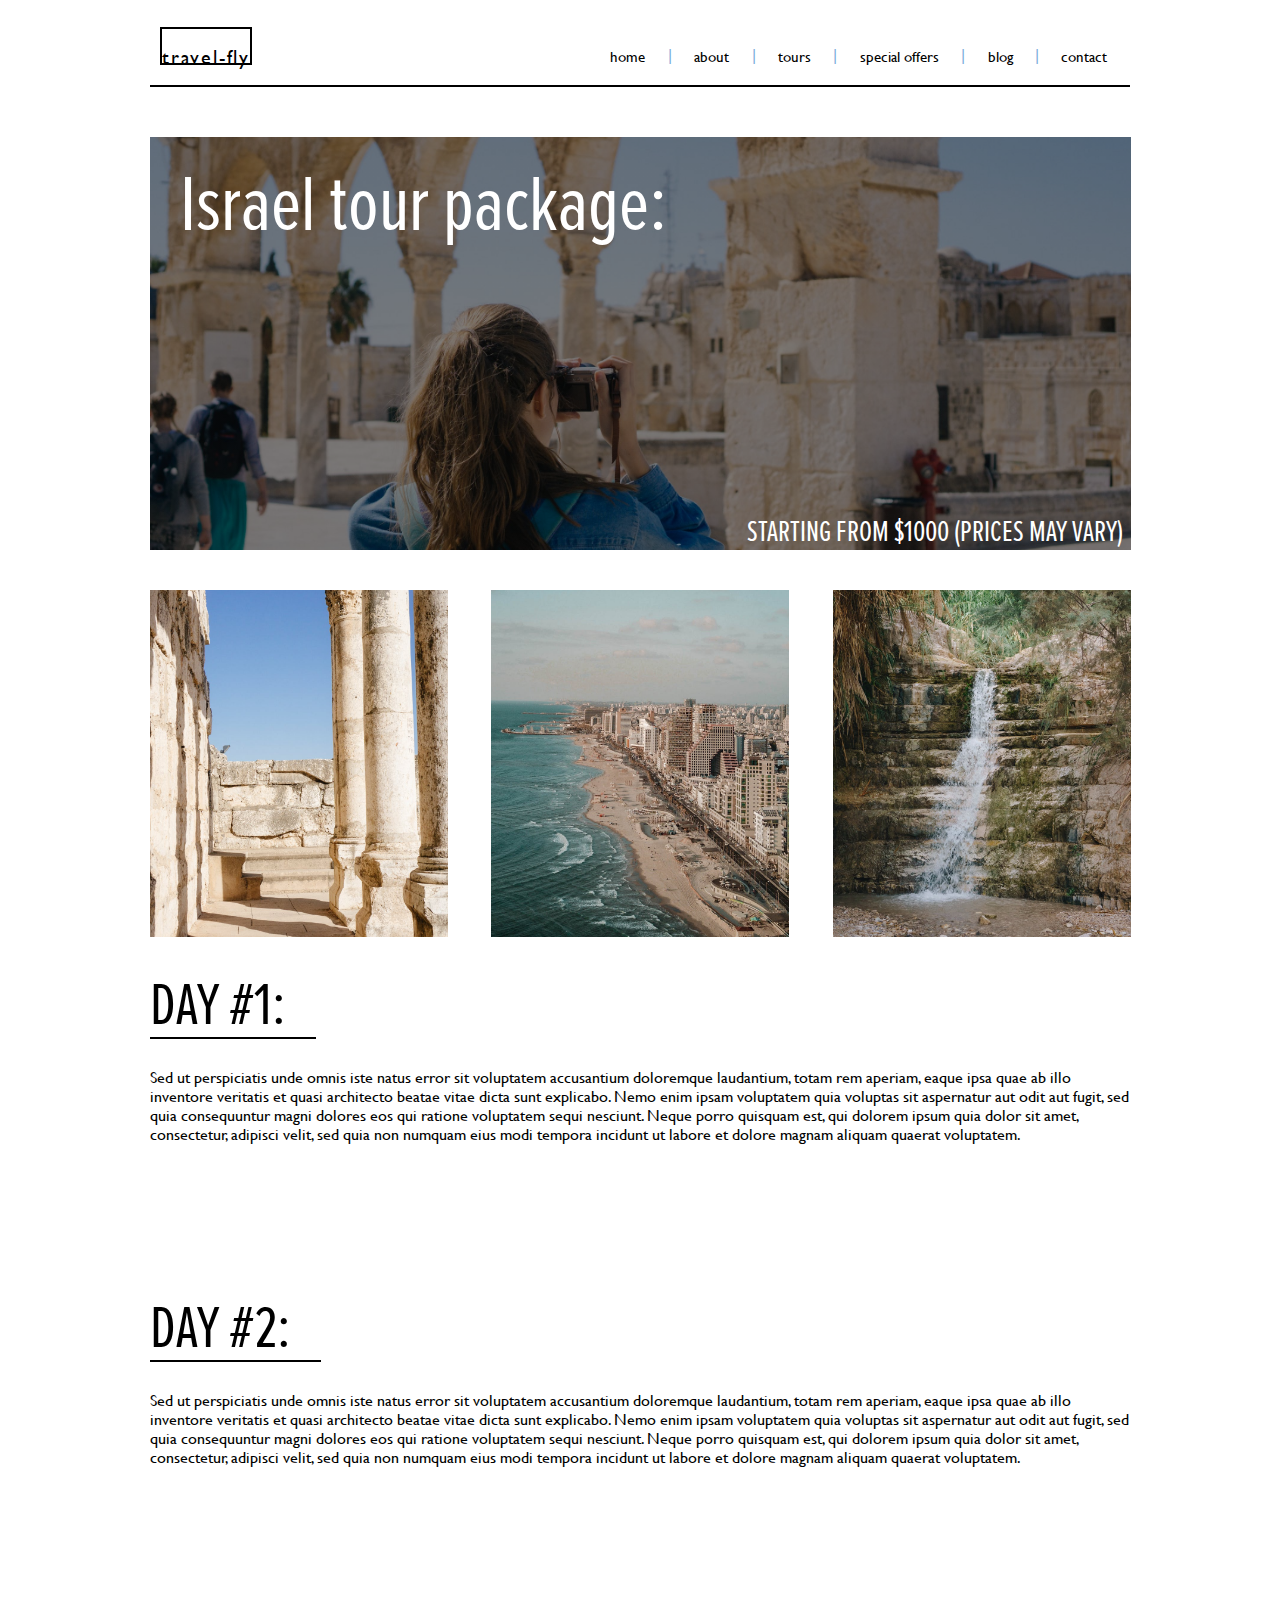
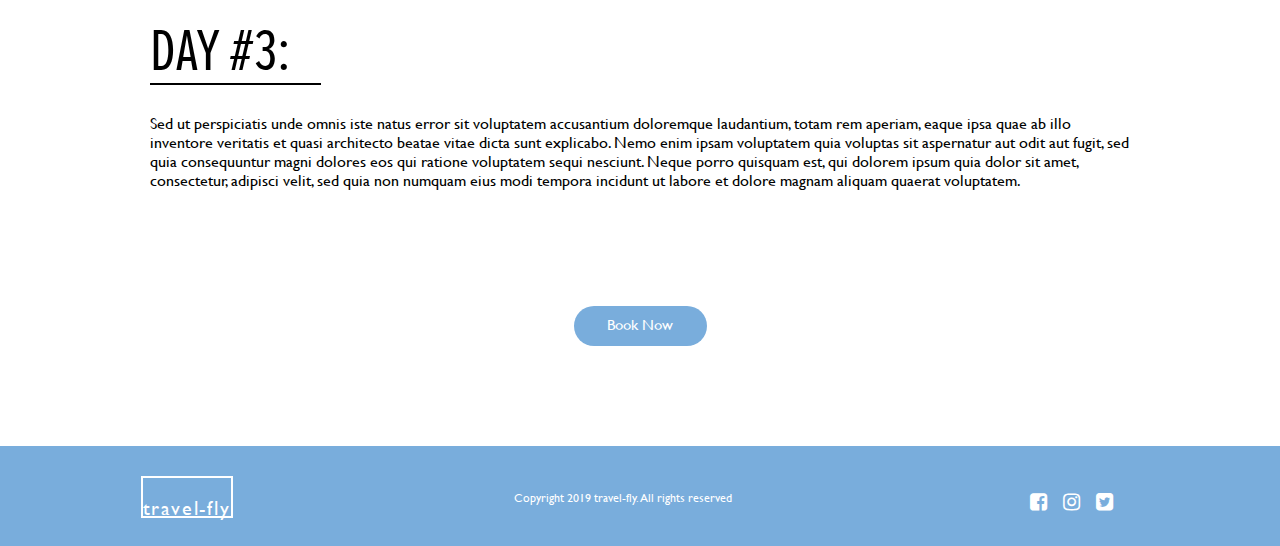
<file: israel.html>
<!DOCTYPE html>
<html lang="en">
<head>
    <meta charset="UTF-8">
    <meta http-equiv="X-UA-Compatible" content="IE=edge">
    <meta name="viewport" content="width=device-width, initial-scale=1.0">
    <title>Israel Tour</title>
    <link rel="stylesheet" href="css/styles.css">
    <link rel="stylesheet" href="https://cdnjs.cloudflare.com/ajax/libs/font-awesome/4.7.0/css/font-awesome.min.css">
</head>
<body>
    <nav class="navabout">
        <div class="logoabout"><p>travel-fly</p></div>
        <div class="linksabout">
            <a href="index.html">home</a><span class="line">  | </span><a href="about.html">about</a> <span class="line"> | </span> <a href="tours.html">tours</a> <span class="line"> | </span> <a href="specialoffer.html">special offers</a> <span class="line"> | </span> <a href="blog.html">blog</a> <span class="line"> | </span> <a href="contact.html">contact</a>        </div>
    </nav>

    <div class="alltours">

    <div class="israel">
        <span class="title">Israel tour package:</span>
        <span class="pricing">Starting From $1000 (prices may vary)</span>
    </div>

    <div class="threepics">
        <div class="israelOne"></div>
        <div class="israelTwo"></div>
        <div class="israelThree"></div>
    </div>

    <div class="dayText">
        <h1>Day #1:</h1>
        <p>Sed ut perspiciatis unde omnis iste natus error sit voluptatem accusantium doloremque laudantium, totam rem aperiam, eaque ipsa quae ab illo inventore veritatis et quasi architecto beatae vitae dicta sunt explicabo. Nemo enim ipsam voluptatem quia voluptas sit aspernatur aut odit aut fugit, sed quia consequuntur magni dolores eos qui ratione voluptatem sequi nesciunt. Neque porro quisquam est, qui dolorem ipsum quia dolor sit amet, consectetur, adipisci velit, sed quia non numquam eius modi tempora incidunt ut labore et dolore magnam aliquam quaerat voluptatem. </p>
    </div>
    <div class="dayText">
        <h1>Day #2:</h1>
        <p>Sed ut perspiciatis unde omnis iste natus error sit voluptatem accusantium doloremque laudantium, totam rem aperiam, eaque ipsa quae ab illo inventore veritatis et quasi architecto beatae vitae dicta sunt explicabo. Nemo enim ipsam voluptatem quia voluptas sit aspernatur aut odit aut fugit, sed quia consequuntur magni dolores eos qui ratione voluptatem sequi nesciunt. Neque porro quisquam est, qui dolorem ipsum quia dolor sit amet, consectetur, adipisci velit, sed quia non numquam eius modi tempora incidunt ut labore et dolore magnam aliquam quaerat voluptatem. </p>
    </div>
    <div class="dayText">
        <h1>Day #3:</h1>
        <p>Sed ut perspiciatis unde omnis iste natus error sit voluptatem accusantium doloremque laudantium, totam rem aperiam, eaque ipsa quae ab illo inventore veritatis et quasi architecto beatae vitae dicta sunt explicabo. Nemo enim ipsam voluptatem quia voluptas sit aspernatur aut odit aut fugit, sed quia consequuntur magni dolores eos qui ratione voluptatem sequi nesciunt. Neque porro quisquam est, qui dolorem ipsum quia dolor sit amet, consectetur, adipisci velit, sed quia non numquam eius modi tempora incidunt ut labore et dolore magnam aliquam quaerat voluptatem. </p>
    </div>
   
    <div class="toursBottomButton"><span class="buttonText">Book Now</span></div>

    </div>


    <footer>
        <div class="logofoot"><p>travel-fly</p></div>
        <div class="footerText">Copyright 2019 travel-fly.  All rights reserved</div>
        <div class="socials">
            <div class="facebook"><i class="fa fa-facebook-square"></i></div>
            <div class="instagram"><i class="fa fa-instagram"></i></div>
            <div class="twitter"><i class="fa fa-twitter-square"></i></div>
      
        </div>
        
    </footer>
</body>
</html>
</file>
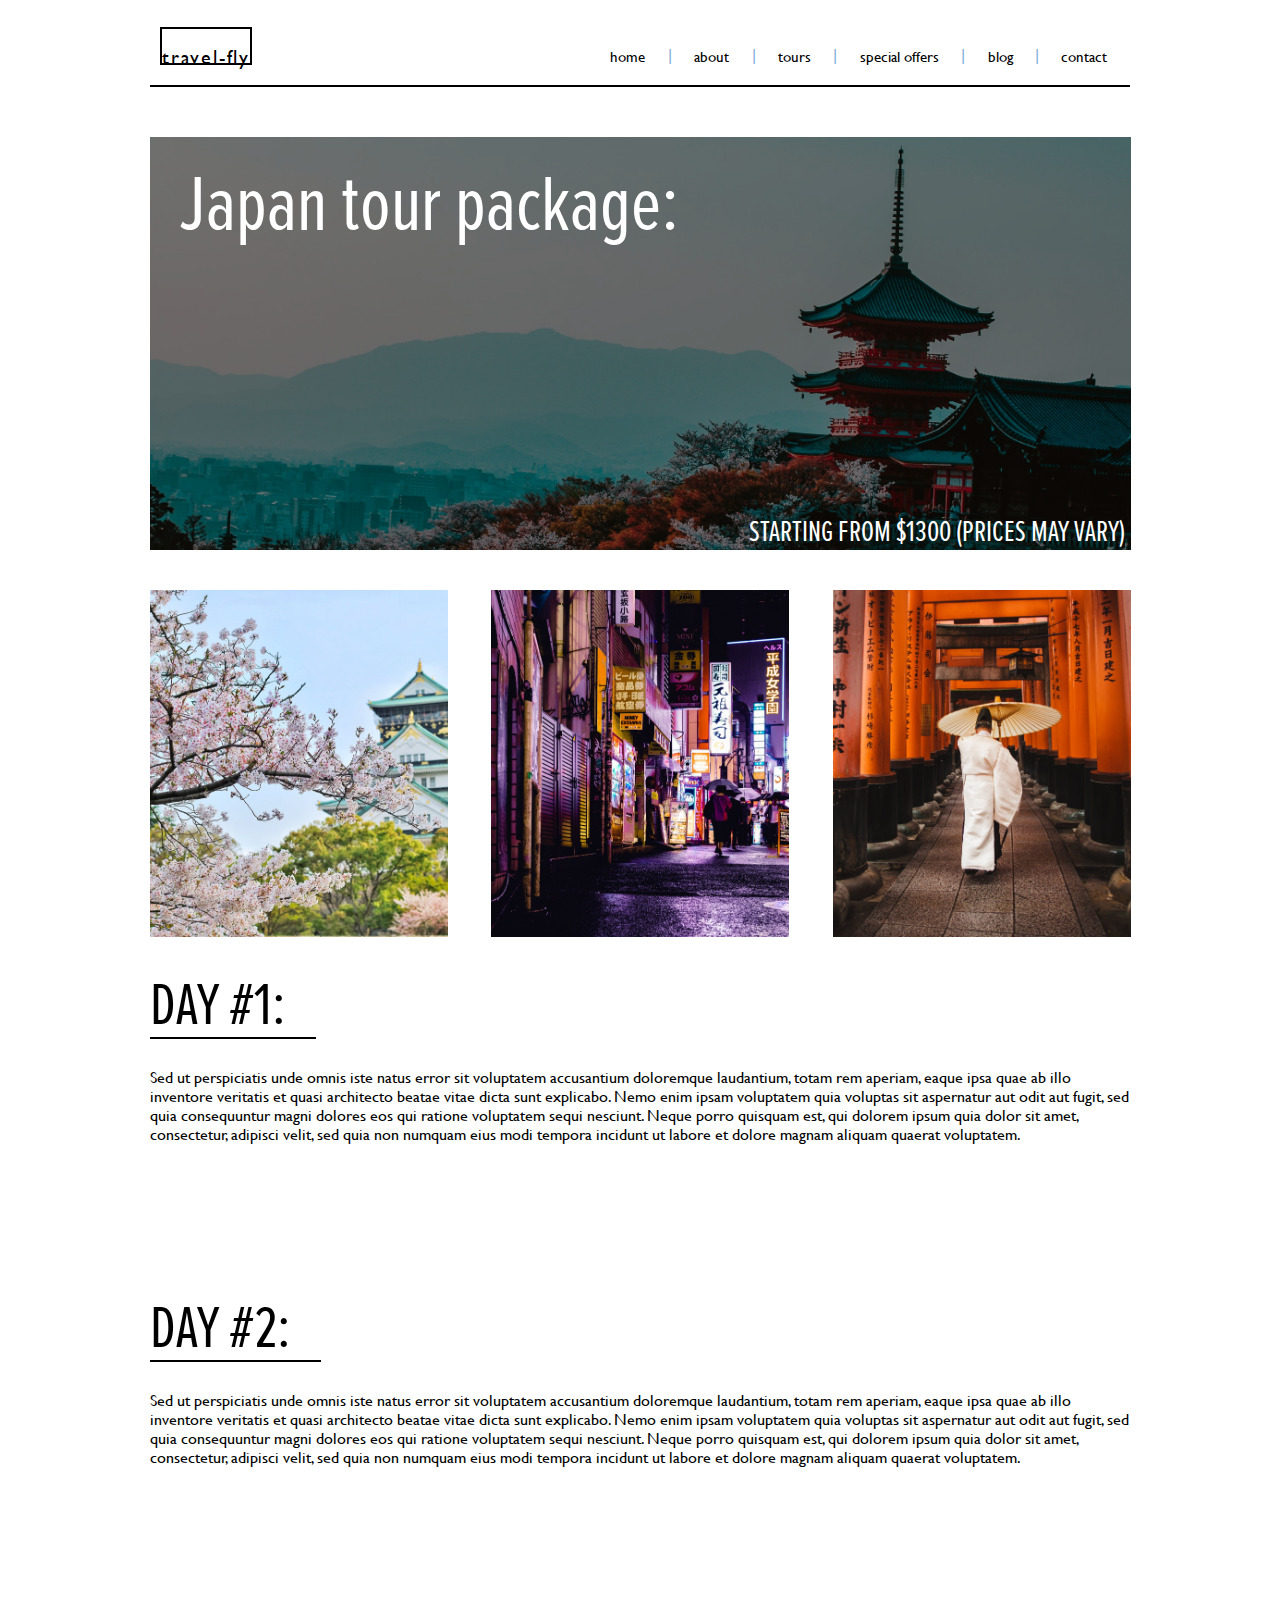
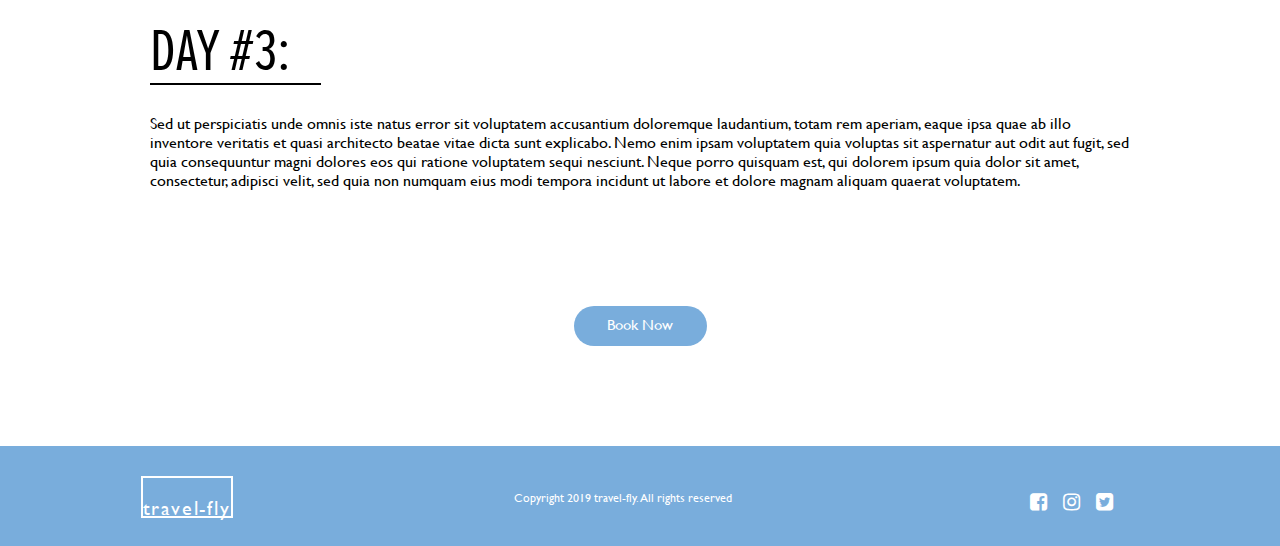
<file: japan.html>
<!DOCTYPE html>
<html lang="en">
<head>
    <meta charset="UTF-8">
    <meta http-equiv="X-UA-Compatible" content="IE=edge">
    <meta name="viewport" content="width=device-width, initial-scale=1.0">
    <title>Egypt Tour</title>
    <link rel="stylesheet" href="css/styles.css">
    <link rel="stylesheet" href="https://cdnjs.cloudflare.com/ajax/libs/font-awesome/4.7.0/css/font-awesome.min.css">
</head>
<body>
    <nav class="navabout">
        <div class="logoabout"><p>travel-fly</p></div>
        <div class="linksabout">
            <a href="index.html">home</a><span class="line">  | </span><a href="about.html">about</a> <span class="line"> | </span> <a href="tours.html">tours</a> <span class="line"> | </span> <a href="specialoffer.html">special offers</a> <span class="line"> | </span> <a href="blog.html">blog</a> <span class="line"> | </span> <a href="contact.html">contact</a>        </div>
    </nav>

    <div class="alltours">

    <div class="japan">
        <span class="title">Japan tour package:</span>
        <span class="pricing">Starting From $1300 (prices may vary)</span>
    </div>

    <div class="threepics">
        <div class="japanOne"></div>
        <div class="japanTwo"></div>
        <div class="japanThree"></div>
    </div>

    <div class="dayText">
        <h1>Day #1:</h1>
        <p>Sed ut perspiciatis unde omnis iste natus error sit voluptatem accusantium doloremque laudantium, totam rem aperiam, eaque ipsa quae ab illo inventore veritatis et quasi architecto beatae vitae dicta sunt explicabo. Nemo enim ipsam voluptatem quia voluptas sit aspernatur aut odit aut fugit, sed quia consequuntur magni dolores eos qui ratione voluptatem sequi nesciunt. Neque porro quisquam est, qui dolorem ipsum quia dolor sit amet, consectetur, adipisci velit, sed quia non numquam eius modi tempora incidunt ut labore et dolore magnam aliquam quaerat voluptatem. </p>
    </div>
    <div class="dayText">
        <h1>Day #2:</h1>
        <p>Sed ut perspiciatis unde omnis iste natus error sit voluptatem accusantium doloremque laudantium, totam rem aperiam, eaque ipsa quae ab illo inventore veritatis et quasi architecto beatae vitae dicta sunt explicabo. Nemo enim ipsam voluptatem quia voluptas sit aspernatur aut odit aut fugit, sed quia consequuntur magni dolores eos qui ratione voluptatem sequi nesciunt. Neque porro quisquam est, qui dolorem ipsum quia dolor sit amet, consectetur, adipisci velit, sed quia non numquam eius modi tempora incidunt ut labore et dolore magnam aliquam quaerat voluptatem. </p>
    </div>
    <div class="dayText">
        <h1>Day #3:</h1>
        <p>Sed ut perspiciatis unde omnis iste natus error sit voluptatem accusantium doloremque laudantium, totam rem aperiam, eaque ipsa quae ab illo inventore veritatis et quasi architecto beatae vitae dicta sunt explicabo. Nemo enim ipsam voluptatem quia voluptas sit aspernatur aut odit aut fugit, sed quia consequuntur magni dolores eos qui ratione voluptatem sequi nesciunt. Neque porro quisquam est, qui dolorem ipsum quia dolor sit amet, consectetur, adipisci velit, sed quia non numquam eius modi tempora incidunt ut labore et dolore magnam aliquam quaerat voluptatem. </p>
    </div>
   
    <div class="toursBottomButton"><span class="buttonText">Book Now</span></div>

    </div>


    <footer>
        <div class="logofoot"><p>travel-fly</p></div>
        <div class="footerText">Copyright 2019 travel-fly.  All rights reserved</div>
        <div class="socials">
            <div class="facebook"><i class="fa fa-facebook-square"></i></div>
            <div class="instagram"><i class="fa fa-instagram"></i></div>
            <div class="twitter"><i class="fa fa-twitter-square"></i></div>
      
        </div>
        
    </footer>
</body>
</html>
</file>
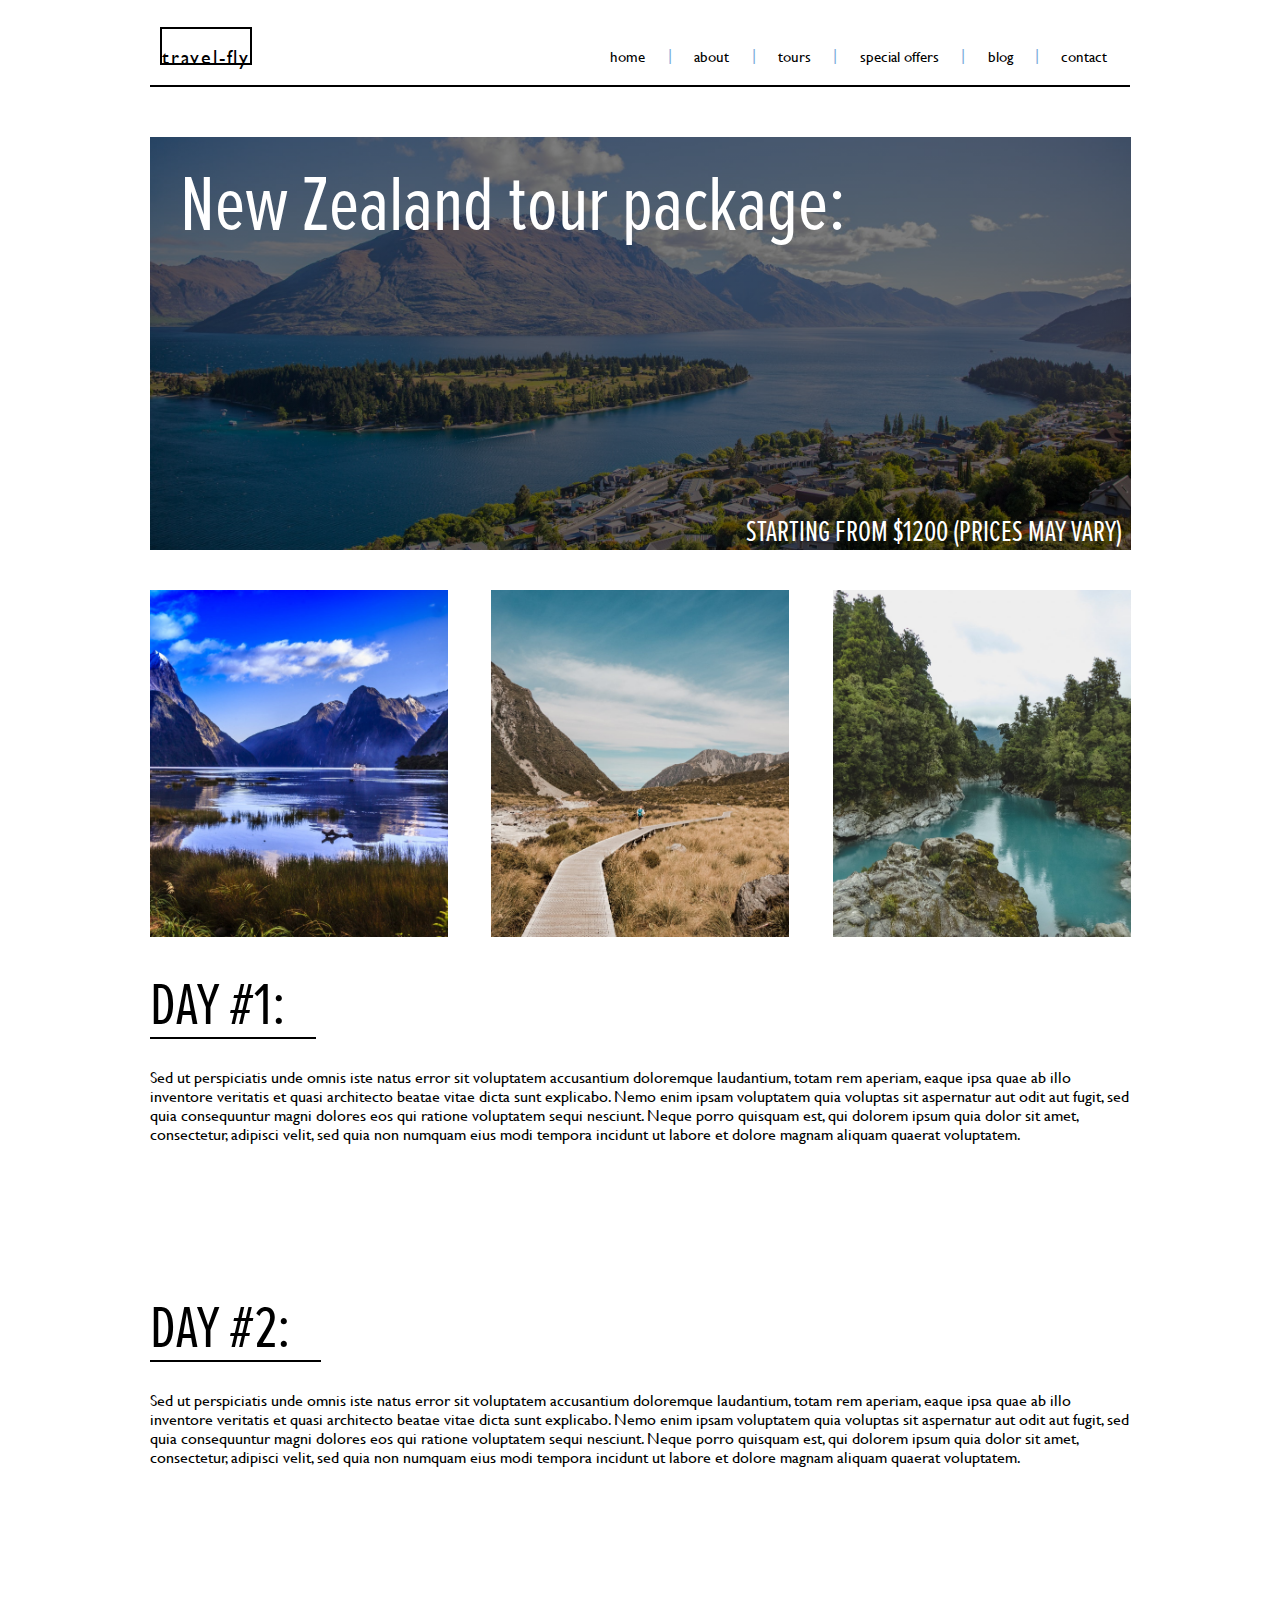
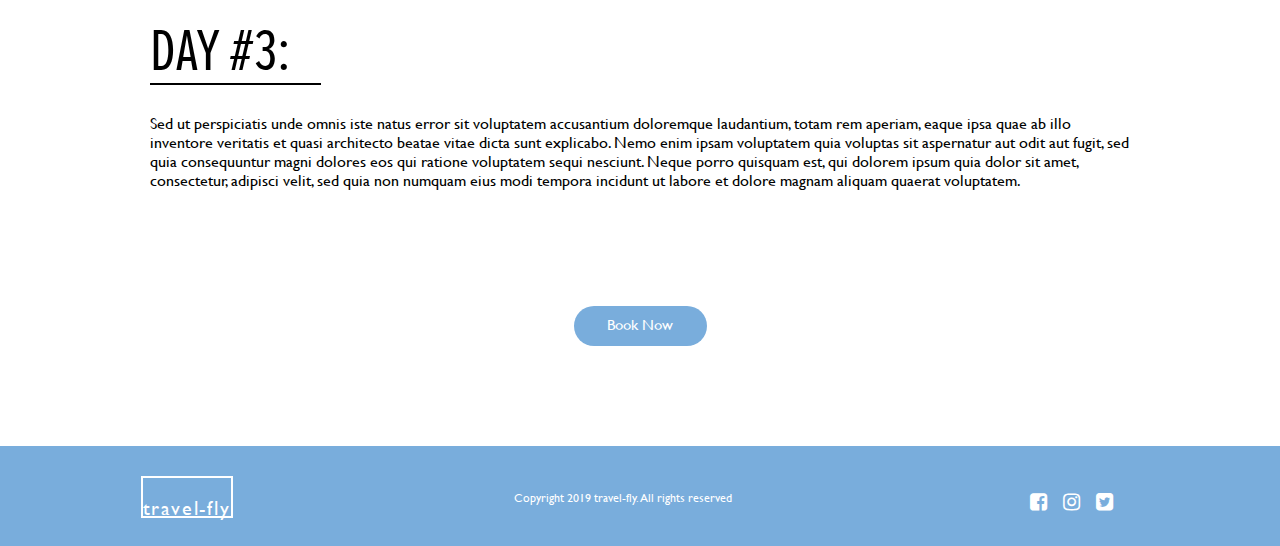
<file: newzealand.html>
<!DOCTYPE html>
<html lang="en">
<head>
    <meta charset="UTF-8">
    <meta http-equiv="X-UA-Compatible" content="IE=edge">
    <meta name="viewport" content="width=device-width, initial-scale=1.0">
    <title>New Zealand Tour</title>
    <link rel="stylesheet" href="css/styles.css">
    <link rel="stylesheet" href="https://cdnjs.cloudflare.com/ajax/libs/font-awesome/4.7.0/css/font-awesome.min.css">
</head>
<body>
    <nav class="navabout">
        <div class="logoabout"><p>travel-fly</p></div>
        <div class="linksabout">
            <a href="index.html">home</a><span class="line">  | </span><a href="about.html">about</a> <span class="line"> | </span> <a href="tours.html">tours</a> <span class="line"> | </span> <a href="specialoffer.html">special offers</a> <span class="line"> | </span> <a href="blog.html">blog</a> <span class="line"> | </span> <a href="contact.html">contact</a>        </div>
    </nav>

    <div class="alltours">

    <div class="newzealand">
        <span class="title">New Zealand tour package:</span>
        <span class="pricing">Starting From $1200 (prices may vary)</span>
    </div>

    <div class="threepics">
        <div class="nzOne"></div>
        <div class="nzTwo"></div>
        <div class="nzThree"></div>
    </div>

    <div class="dayText">
        <h1>Day #1:</h1>
        <p>Sed ut perspiciatis unde omnis iste natus error sit voluptatem accusantium doloremque laudantium, totam rem aperiam, eaque ipsa quae ab illo inventore veritatis et quasi architecto beatae vitae dicta sunt explicabo. Nemo enim ipsam voluptatem quia voluptas sit aspernatur aut odit aut fugit, sed quia consequuntur magni dolores eos qui ratione voluptatem sequi nesciunt. Neque porro quisquam est, qui dolorem ipsum quia dolor sit amet, consectetur, adipisci velit, sed quia non numquam eius modi tempora incidunt ut labore et dolore magnam aliquam quaerat voluptatem. </p>
    </div>
    <div class="dayText">
        <h1>Day #2:</h1>
        <p>Sed ut perspiciatis unde omnis iste natus error sit voluptatem accusantium doloremque laudantium, totam rem aperiam, eaque ipsa quae ab illo inventore veritatis et quasi architecto beatae vitae dicta sunt explicabo. Nemo enim ipsam voluptatem quia voluptas sit aspernatur aut odit aut fugit, sed quia consequuntur magni dolores eos qui ratione voluptatem sequi nesciunt. Neque porro quisquam est, qui dolorem ipsum quia dolor sit amet, consectetur, adipisci velit, sed quia non numquam eius modi tempora incidunt ut labore et dolore magnam aliquam quaerat voluptatem. </p>
    </div>
    <div class="dayText">
        <h1>Day #3:</h1>
        <p>Sed ut perspiciatis unde omnis iste natus error sit voluptatem accusantium doloremque laudantium, totam rem aperiam, eaque ipsa quae ab illo inventore veritatis et quasi architecto beatae vitae dicta sunt explicabo. Nemo enim ipsam voluptatem quia voluptas sit aspernatur aut odit aut fugit, sed quia consequuntur magni dolores eos qui ratione voluptatem sequi nesciunt. Neque porro quisquam est, qui dolorem ipsum quia dolor sit amet, consectetur, adipisci velit, sed quia non numquam eius modi tempora incidunt ut labore et dolore magnam aliquam quaerat voluptatem. </p>
    </div>
   
    <div class="toursBottomButton"><span class="buttonText">Book Now</span></div>

    </div>


    <footer>
        <div class="logofoot"><p>travel-fly</p></div>
        <div class="footerText">Copyright 2019 travel-fly.  All rights reserved</div>
        <div class="socials">
            <div class="facebook"><i class="fa fa-facebook-square"></i></div>
            <div class="instagram"><i class="fa fa-instagram"></i></div>
            <div class="twitter"><i class="fa fa-twitter-square"></i></div>
      
        </div>
        
    </footer>
</body>
</html>
</file>
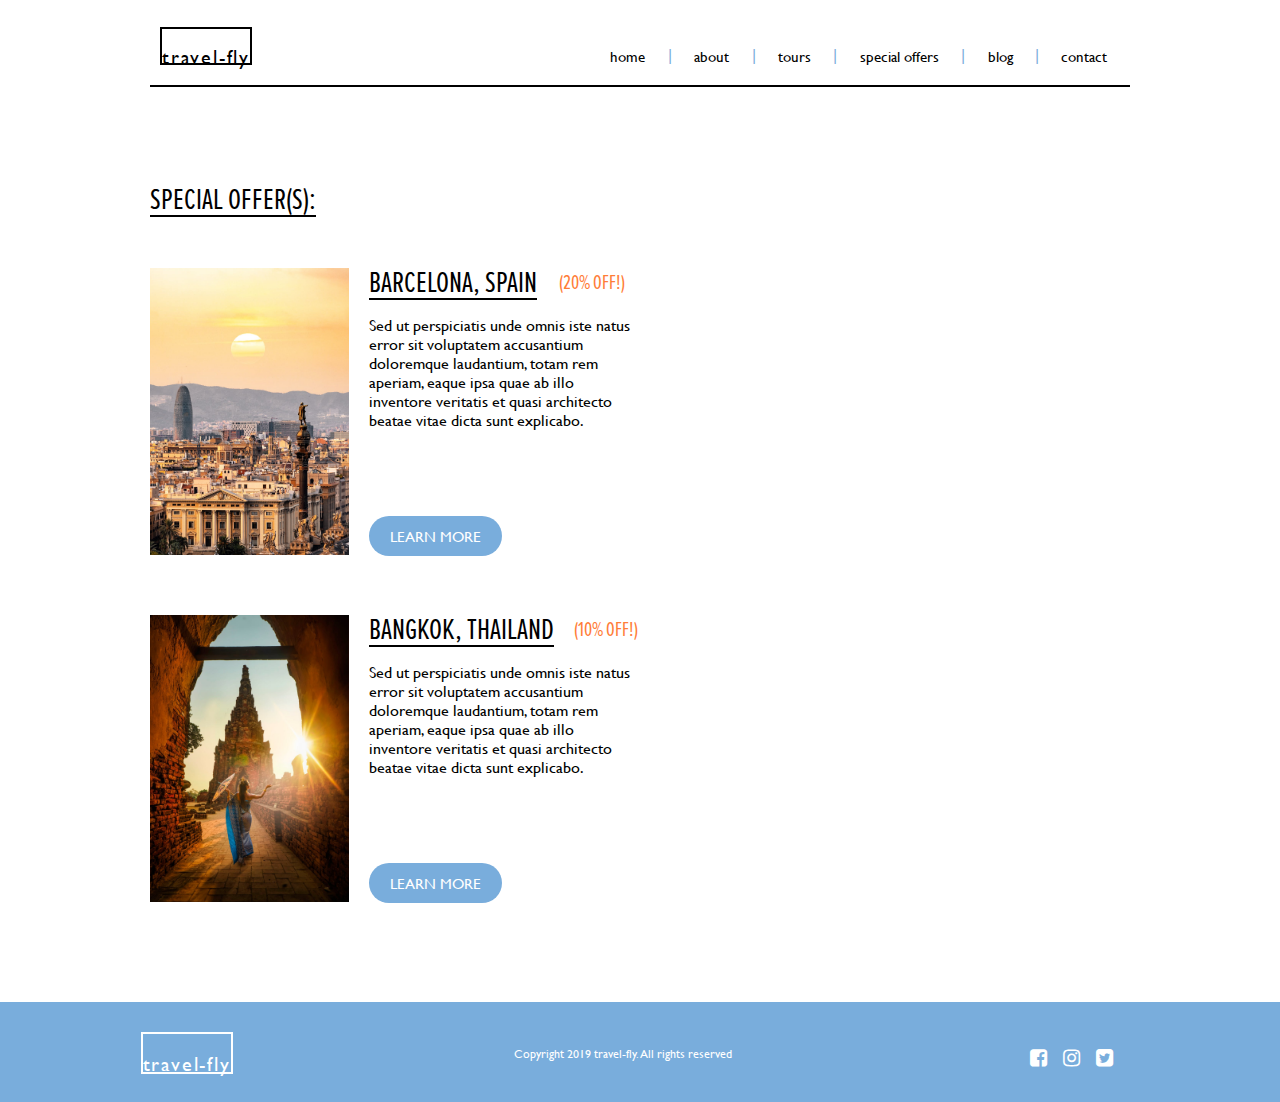
<file: specialoffer.html>
<!DOCTYPE html>
<html lang="en">
<head>
    <meta charset="UTF-8">
    <meta http-equiv="X-UA-Compatible" content="IE=edge">
    <meta name="viewport" content="width=device-width, initial-scale=1.0">
    <title>Special Offers</title>
    <link rel="stylesheet" href="css/styles.css">
    <link rel="stylesheet" href="https://cdnjs.cloudflare.com/ajax/libs/font-awesome/4.7.0/css/font-awesome.min.css">
</head>
<body>
    <nav class="navabout">
        <div class="logoabout"><p>travel-fly</p></div>
        <div class="linksabout">
            <a href="index.html">home</a><span class="line">  | </span><a href="about.html">about</a> <span class="line"> | </span> <a href="tours.html">tours</a> <span class="line"> | </span> <a href="specialoffer.html">special offers</a> <span class="line"> | </span> <a href="blog.html">blog</a> <span class="line"> | </span> <a href="contact.html">contact</a>        </div>
    </nav>
    <div class="special">
    <h1>Special Offer(s):</h1>
    <div class="topSpecial">
        <div class="image"></div>
        <div class="info">
            <h1>Barcelona, Spain</h1>
            <p class="price">(20% off!)</p>
            <p class="text">Sed ut perspiciatis unde omnis iste natus error sit voluptatem accusantium doloremque laudantium, totam rem aperiam, eaque ipsa quae ab illo inventore veritatis et quasi architecto beatae vitae dicta sunt explicabo. </p>
            <button class="learnbtn">Learn More</button>
        </div>


    </div>
    <div class="topSpecial2">
        <div class="image2"></div>
        <div class="info">
            <h1>Bangkok, Thailand</h1>
            <p class="price">(10% off!)</p>
            <p class="text">Sed ut perspiciatis unde omnis iste natus error sit voluptatem accusantium doloremque laudantium, totam rem aperiam, eaque ipsa quae ab illo inventore veritatis et quasi architecto beatae vitae dicta sunt explicabo. </p>
            <button class="learnbtn">Learn More</button>
        </div>


    </div>
    </div>

    <footer>
        <div class="logofoot"><p>travel-fly</p></div>
        <div class="footerText">Copyright 2019 travel-fly.  All rights reserved</div>
        <div class="socials">
            <div class="facebook"><i class="fa fa-facebook-square"></i></div>
            <div class="instagram"><i class="fa fa-instagram"></i></div>
            <div class="twitter"><i class="fa fa-twitter-square"></i></div>
      
        </div>
        
    </footer>
</body>
</html>
</file>
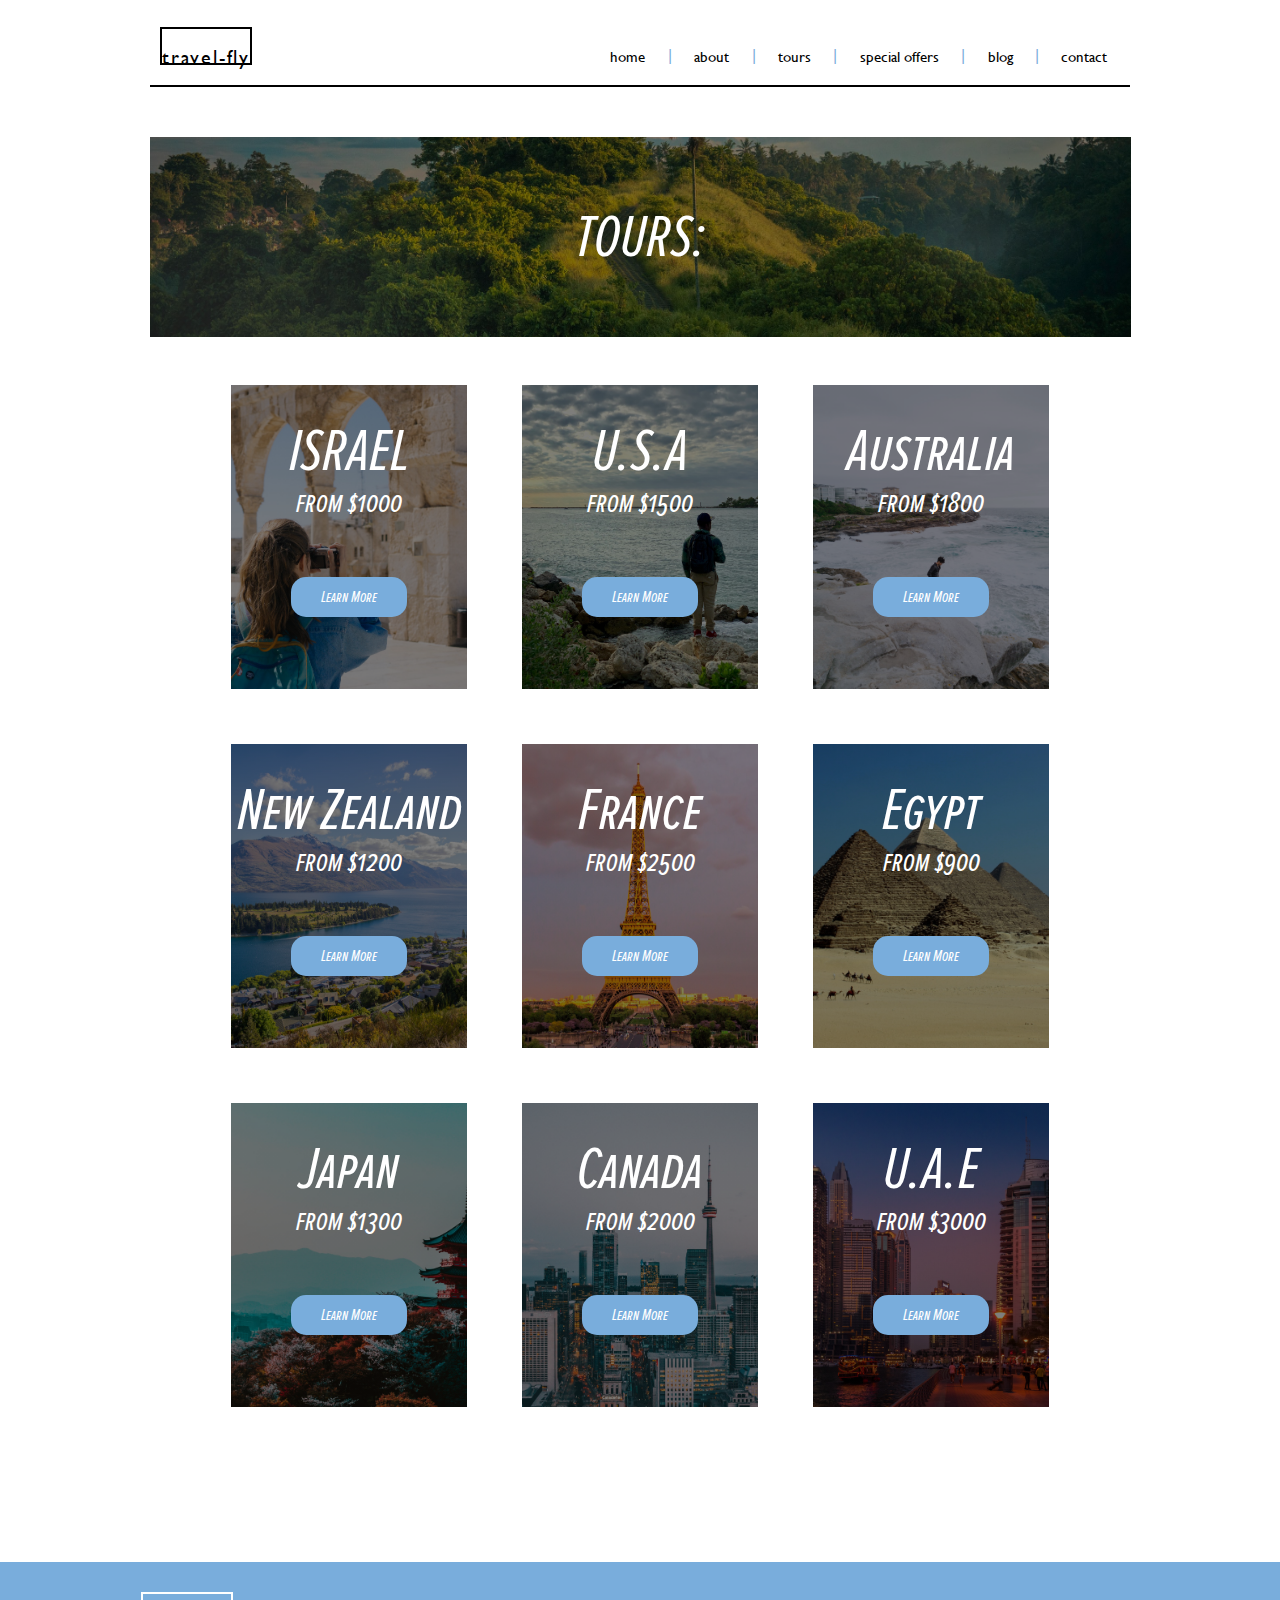
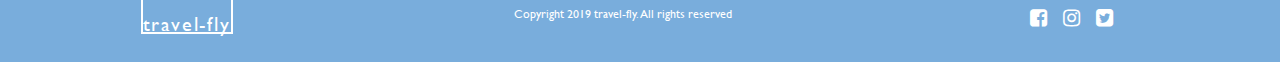
<file: tours.html>
<!DOCTYPE html>
<html lang="en">
<head>
    <meta charset="UTF-8">
    <meta http-equiv="X-UA-Compatible" content="IE=edge">
    <meta name="viewport" content="width=device-width, initial-scale=1.0">
    <title>Tours</title>
    <link rel="stylesheet" href="css/styles.css">
    <link rel="stylesheet" href="https://cdnjs.cloudflare.com/ajax/libs/font-awesome/4.7.0/css/font-awesome.min.css">
</head>
<body>
    <nav class="navabout">
        <div class="logoabout"><p>travel-fly</p></div>
        <div class="linksabout">
            <a href="index.html">home</a><span class="line">  | </span><a href="about.html">about</a> <span class="line"> | </span> <a href="tours.html">tours</a> <span class="line"> | </span> <a href="specialoffer.html">special offers</a> <span class="line"> | </span> <a href="blog.html">blog</a> <span class="line"> | </span> <a href="contact.html">contact</a>        </div>
    </nav>
    <div class="tour">

    <header>
        <span>Tours:</span>
    </header>

    <div class="tours">
        <div class="tourPromo">
            <p class="place">ISRAEL</p>
            <p class="price">from $1000</p>
            <a href="israel.html"><span class="promoBtn">Learn More</span></a>
        </div>
        <div class="tourPromo2">
            <p class="place">U.S.A</p>
            <p class="price">from $1500</p>
            <a href="usa.html"><span class="promoBtn">Learn More</span></a>
        </div>
        <div class="tourPromo3">
            <p class="place">Australia</p>
            <p class="price">from $1800</p>
            <a href="australia.html"><span class="promoBtn">Learn More</span></a>
        </div>
        <div class="tourPromo4">
            <p class="place">New Zealand</p>
            <p class="price">from $1200</p>
            <a href="newzealand.html"><span class="promoBtn">Learn More</span></a>
        </div>
        <div class="tourPromo5">
            <p class="place">France</p>
            <p class="price">from $2500</p>
            <a href="france.html"><span class="promoBtn">Learn More</span></a>
        </div>
        <div class="tourPromo6">
            <p class="place">Egypt</p>
            <p class="price">from $900</p>
            <a href="egypt.html"><span class="promoBtn">Learn More</span></a>
        </div>
        <div class="tourPromo7">
            <p class="place">Japan</p>
            <p class="price">from $1300</p>
            <a href="japan.html"><span class="promoBtn">Learn More</span></a>
        </div>
        <div class="tourPromo8">
            <p class="place">Canada</p>
            <p class="price">from $2000</p>
            <a href="canada.html"><span class="promoBtn">Learn More</span></a>
        </div>
        <div class="tourPromo9">
            <p class="place">U.A.E</p>
            <p class="price">from $3000</p>
            <a href="uae.html"><span class="promoBtn">Learn More</span></a>
        </div>
    </div>
  
    
    
    

    </div>
    <footer>
        <div class="logofoot"><p>travel-fly</p></div>
        <div class="footerText">Copyright 2019 travel-fly.  All rights reserved</div>
        <div class="socials">
            <div class="facebook"><i class="fa fa-facebook-square"></i></div>
            <div class="instagram"><i class="fa fa-instagram"></i></div>
            <div class="twitter"><i class="fa fa-twitter-square"></i></div>
      
        </div>
        
    </footer>
</body>
</html>
</file>
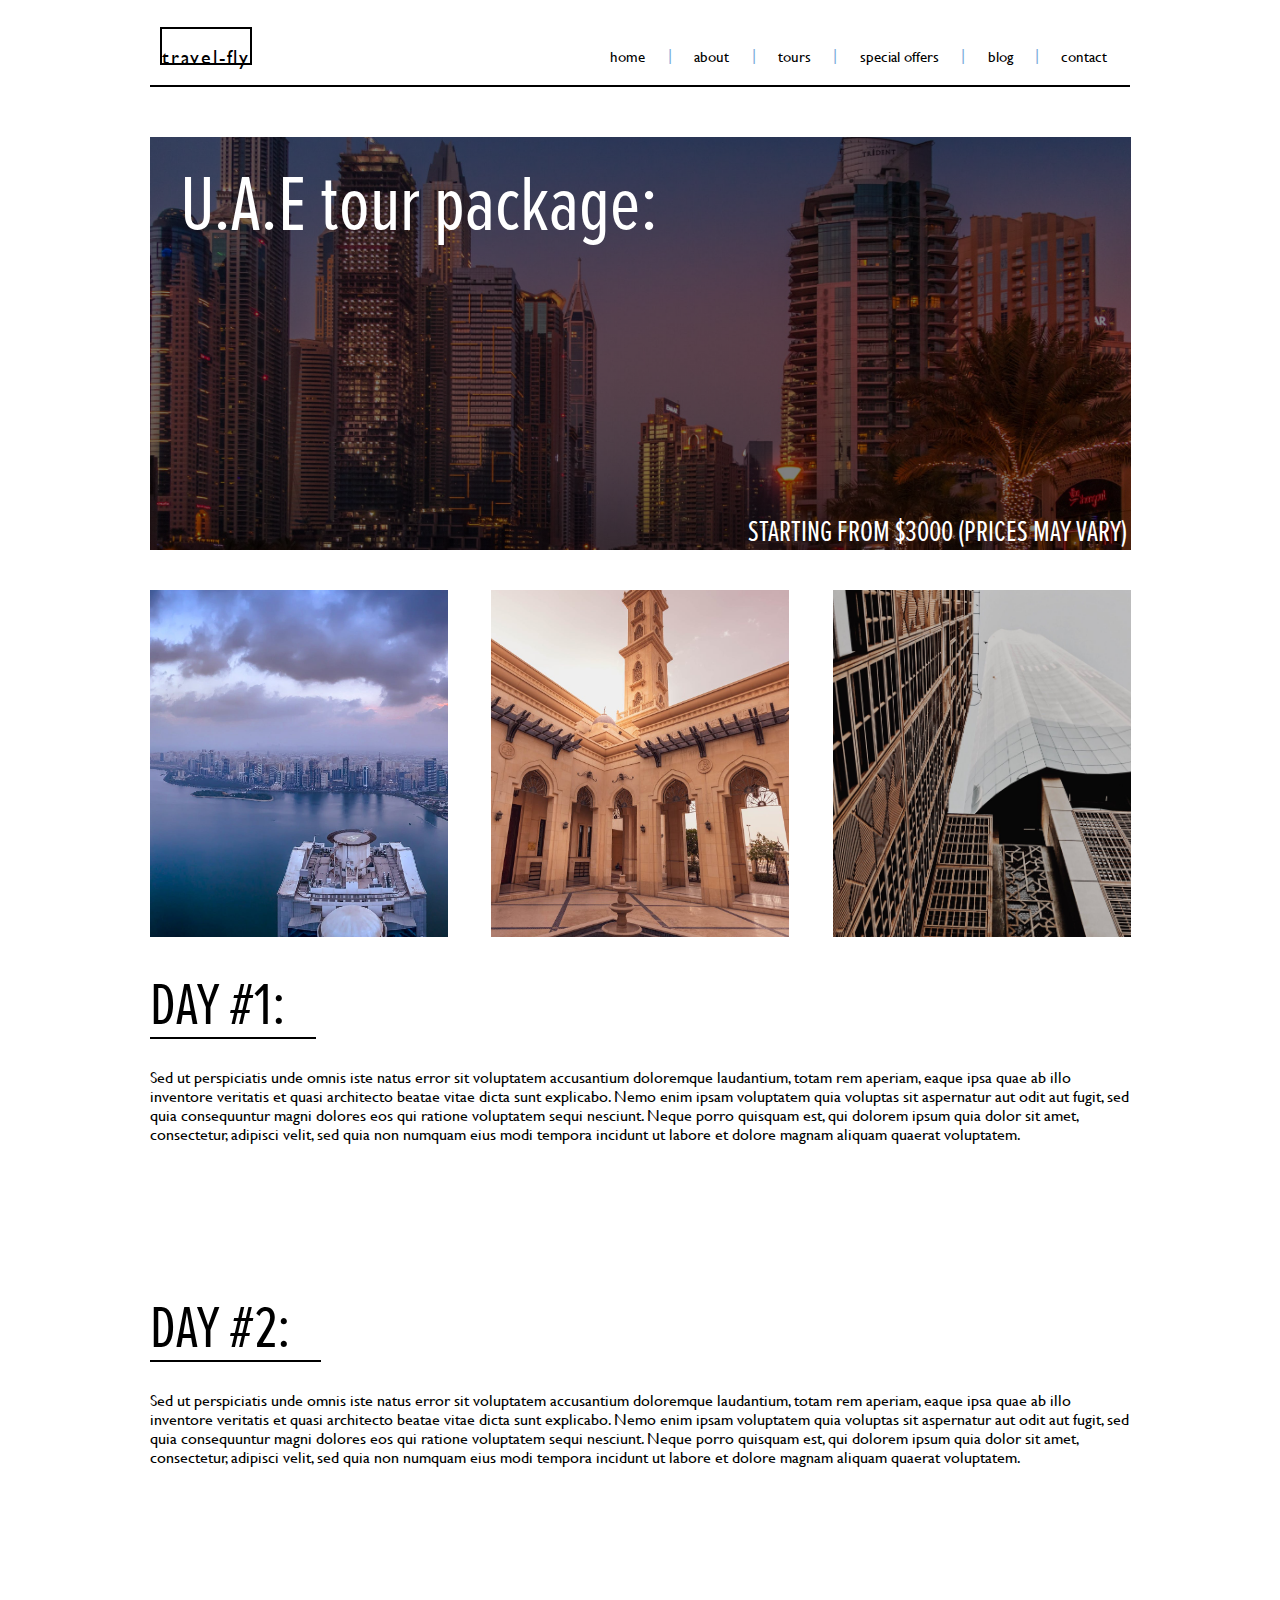
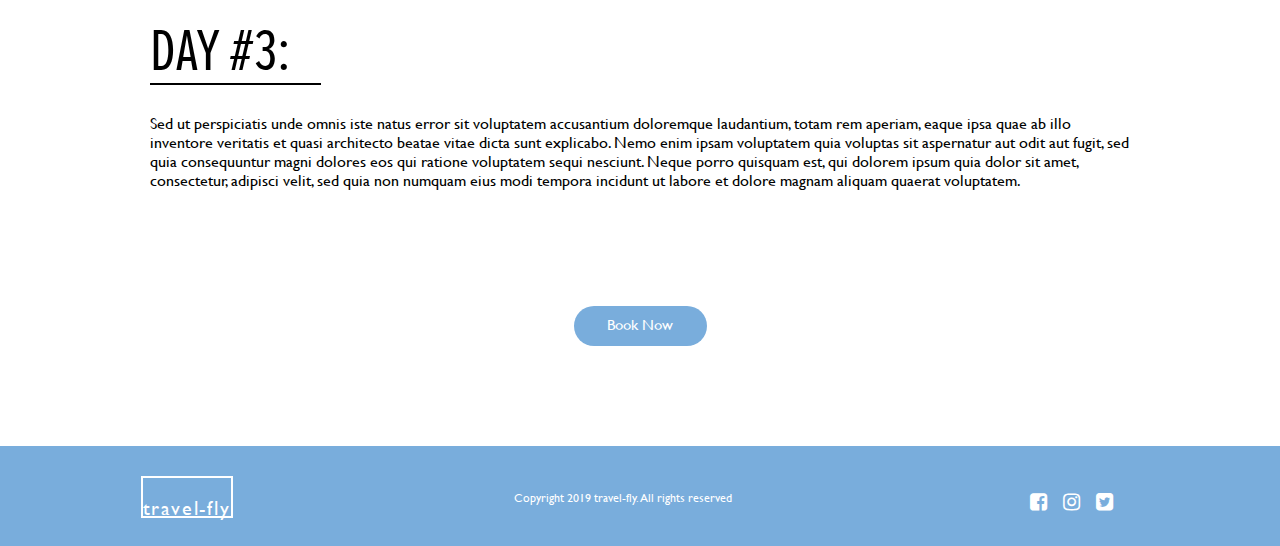
<file: uae.html>
<!DOCTYPE html>
<html lang="en">
<head>
    <meta charset="UTF-8">
    <meta http-equiv="X-UA-Compatible" content="IE=edge">
    <meta name="viewport" content="width=device-width, initial-scale=1.0">
    <title>UAE Tour</title>
    <link rel="stylesheet" href="css/styles.css">
    <link rel="stylesheet" href="https://cdnjs.cloudflare.com/ajax/libs/font-awesome/4.7.0/css/font-awesome.min.css">
</head>
<body>
    <nav class="navabout">
        <div class="logoabout"><p>travel-fly</p></div>
        <div class="linksabout">
            <a href="index.html">home</a><span class="line">  | </span><a href="about.html">about</a> <span class="line"> | </span> <a href="tours.html">tours</a> <span class="line"> | </span> <a href="specialoffer.html">special offers</a> <span class="line"> | </span> <a href="blog.html">blog</a> <span class="line"> | </span> <a href="contact.html">contact</a>        </div>
    </nav>

    <div class="alltours">

    <div class="uae">
        <span class="title">U.A.E tour package:</span>
        <span class="pricing">Starting From $3000 (prices may vary)</span>
    </div>

    <div class="threepics">
        <div class="uaeOne"></div>
        <div class="uaeTwo"></div>
        <div class="uaeThree"></div>
    </div>

    <div class="dayText">
        <h1>Day #1:</h1>
        <p>Sed ut perspiciatis unde omnis iste natus error sit voluptatem accusantium doloremque laudantium, totam rem aperiam, eaque ipsa quae ab illo inventore veritatis et quasi architecto beatae vitae dicta sunt explicabo. Nemo enim ipsam voluptatem quia voluptas sit aspernatur aut odit aut fugit, sed quia consequuntur magni dolores eos qui ratione voluptatem sequi nesciunt. Neque porro quisquam est, qui dolorem ipsum quia dolor sit amet, consectetur, adipisci velit, sed quia non numquam eius modi tempora incidunt ut labore et dolore magnam aliquam quaerat voluptatem. </p>
    </div>
    <div class="dayText">
        <h1>Day #2:</h1>
        <p>Sed ut perspiciatis unde omnis iste natus error sit voluptatem accusantium doloremque laudantium, totam rem aperiam, eaque ipsa quae ab illo inventore veritatis et quasi architecto beatae vitae dicta sunt explicabo. Nemo enim ipsam voluptatem quia voluptas sit aspernatur aut odit aut fugit, sed quia consequuntur magni dolores eos qui ratione voluptatem sequi nesciunt. Neque porro quisquam est, qui dolorem ipsum quia dolor sit amet, consectetur, adipisci velit, sed quia non numquam eius modi tempora incidunt ut labore et dolore magnam aliquam quaerat voluptatem. </p>
    </div>
    <div class="dayText">
        <h1>Day #3:</h1>
        <p>Sed ut perspiciatis unde omnis iste natus error sit voluptatem accusantium doloremque laudantium, totam rem aperiam, eaque ipsa quae ab illo inventore veritatis et quasi architecto beatae vitae dicta sunt explicabo. Nemo enim ipsam voluptatem quia voluptas sit aspernatur aut odit aut fugit, sed quia consequuntur magni dolores eos qui ratione voluptatem sequi nesciunt. Neque porro quisquam est, qui dolorem ipsum quia dolor sit amet, consectetur, adipisci velit, sed quia non numquam eius modi tempora incidunt ut labore et dolore magnam aliquam quaerat voluptatem. </p>
    </div>
   
    <div class="toursBottomButton"><span class="buttonText">Book Now</span></div>

    </div>


    <footer>
        <div class="logofoot"><p>travel-fly</p></div>
        <div class="footerText">Copyright 2019 travel-fly.  All rights reserved</div>
        <div class="socials">
            <div class="facebook"><i class="fa fa-facebook-square"></i></div>
            <div class="instagram"><i class="fa fa-instagram"></i></div>
            <div class="twitter"><i class="fa fa-twitter-square"></i></div>
      
        </div>
        
    </footer>
</body>
</html>
</file>
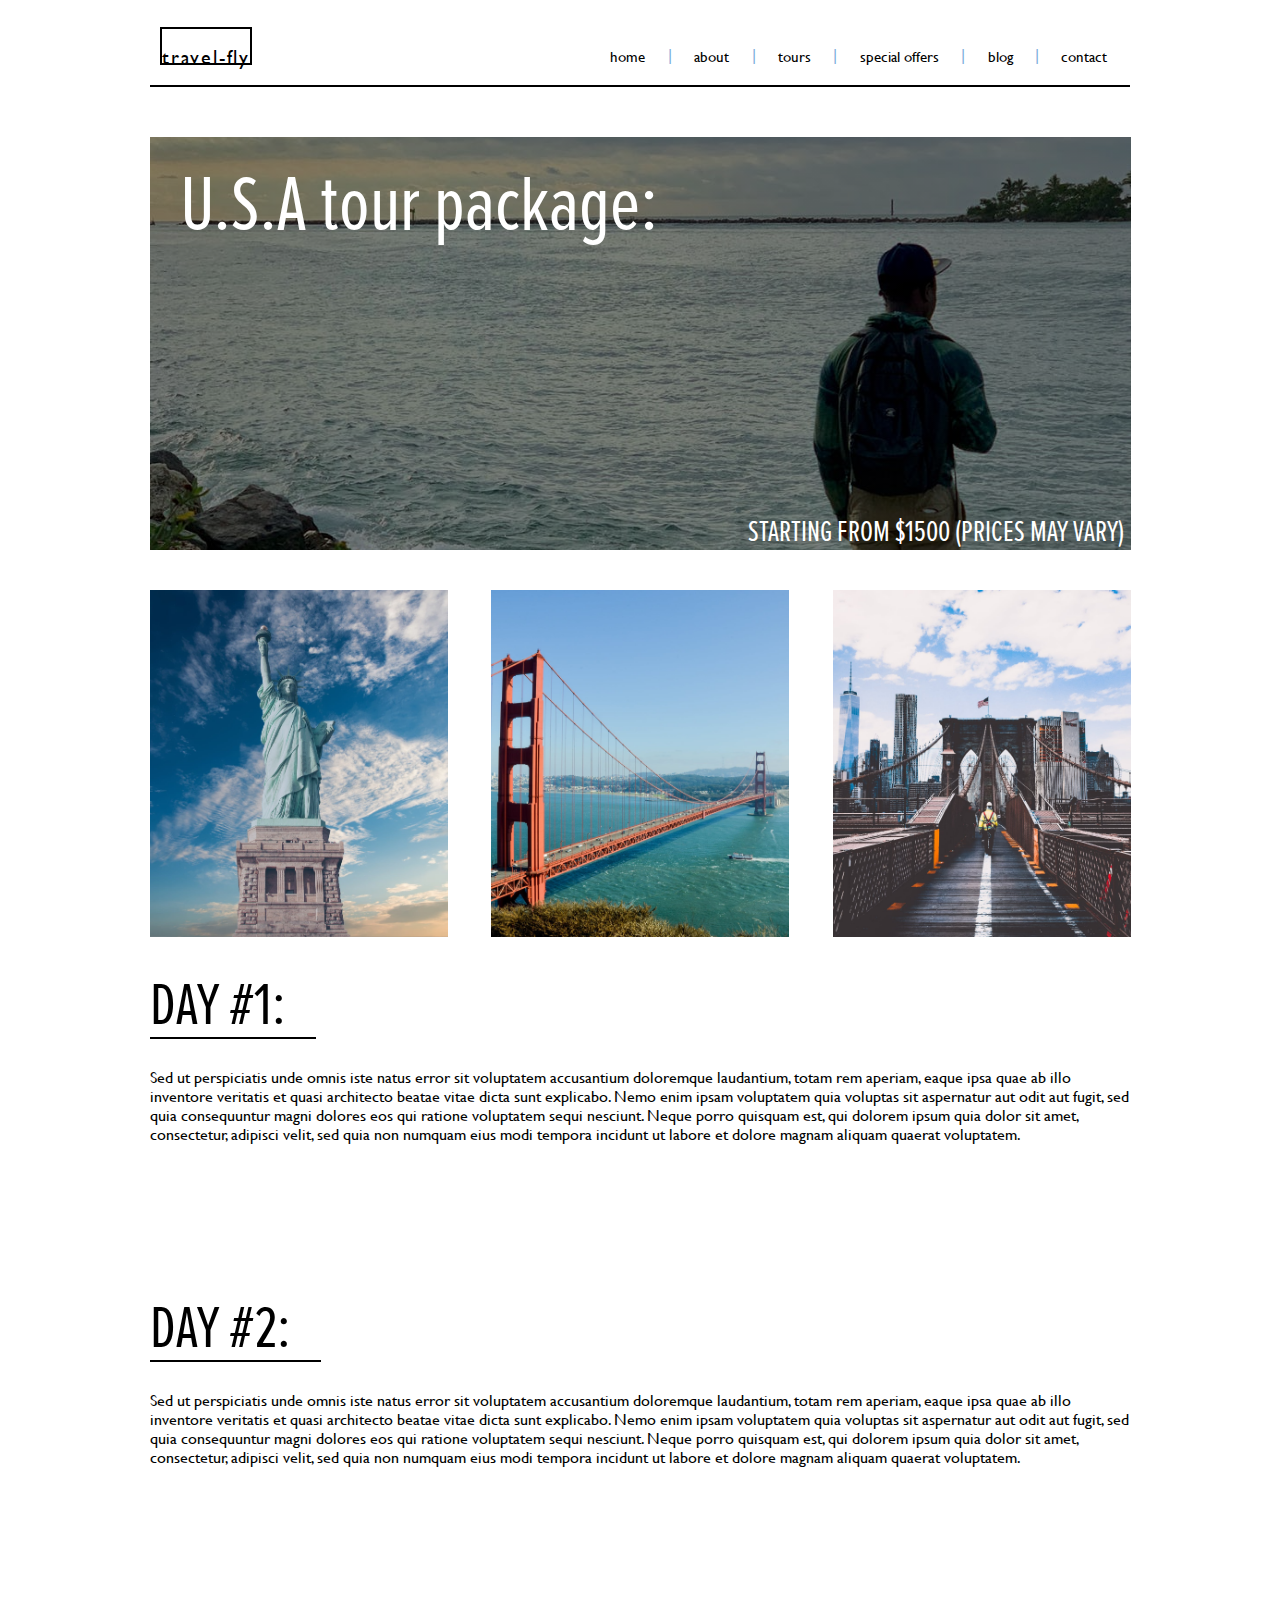
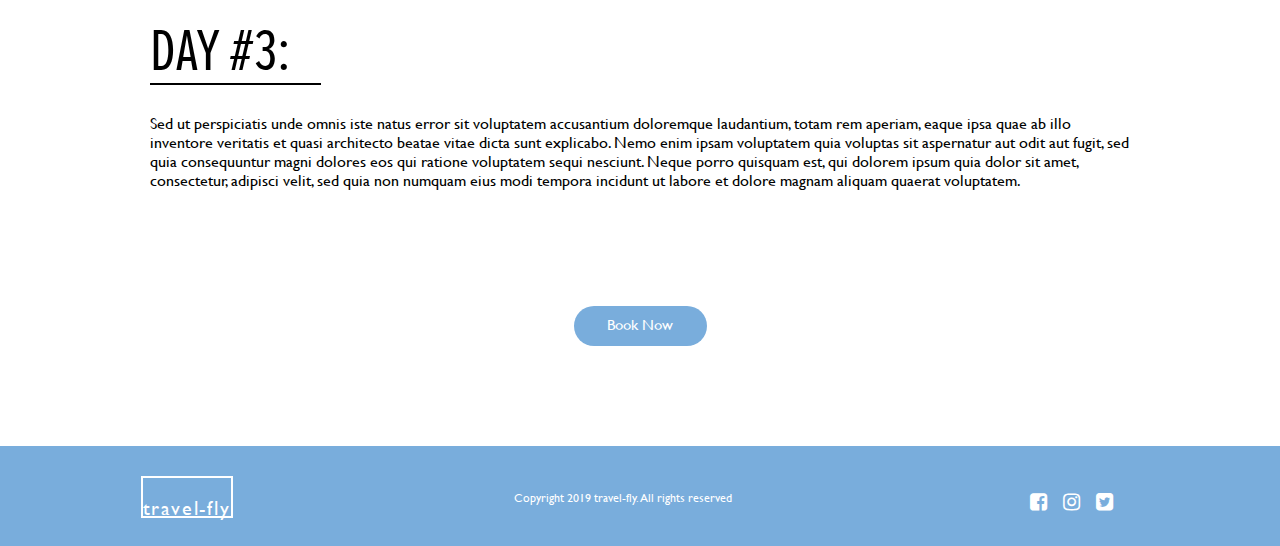
<file: usa.html>
<!DOCTYPE html>
<html lang="en">
<head>
    <meta charset="UTF-8">
    <meta http-equiv="X-UA-Compatible" content="IE=edge">
    <meta name="viewport" content="width=device-width, initial-scale=1.0">
    <title>USA Tour</title>
    <link rel="stylesheet" href="css/styles.css">
    <link rel="stylesheet" href="https://cdnjs.cloudflare.com/ajax/libs/font-awesome/4.7.0/css/font-awesome.min.css">
</head>
<body>
    <nav class="navabout">
        <div class="logoabout"><p>travel-fly</p></div>
        <div class="linksabout">
            <a href="index.html">home</a><span class="line">  | </span><a href="about.html">about</a> <span class="line"> | </span> <a href="tours.html">tours</a> <span class="line"> | </span> <a href="specialoffer.html">special offers</a> <span class="line"> | </span> <a href="blog.html">blog</a> <span class="line"> | </span> <a href="contact.html">contact</a>        </div>
    </nav>

    <div class="alltours">

    <div class="usa">
        <span class="title">U.S.A tour package:</span>
        <span class="pricing">Starting From $1500 (prices may vary)</span>
    </div>

    <div class="threepics">
        <div class="usaOne"></div>
        <div class="usaTwo"></div>
        <div class="usaThree"></div>
    </div>

    <div class="dayText">
        <h1>Day #1:</h1>
        <p>Sed ut perspiciatis unde omnis iste natus error sit voluptatem accusantium doloremque laudantium, totam rem aperiam, eaque ipsa quae ab illo inventore veritatis et quasi architecto beatae vitae dicta sunt explicabo. Nemo enim ipsam voluptatem quia voluptas sit aspernatur aut odit aut fugit, sed quia consequuntur magni dolores eos qui ratione voluptatem sequi nesciunt. Neque porro quisquam est, qui dolorem ipsum quia dolor sit amet, consectetur, adipisci velit, sed quia non numquam eius modi tempora incidunt ut labore et dolore magnam aliquam quaerat voluptatem. </p>
    </div>
    <div class="dayText">
        <h1>Day #2:</h1>
        <p>Sed ut perspiciatis unde omnis iste natus error sit voluptatem accusantium doloremque laudantium, totam rem aperiam, eaque ipsa quae ab illo inventore veritatis et quasi architecto beatae vitae dicta sunt explicabo. Nemo enim ipsam voluptatem quia voluptas sit aspernatur aut odit aut fugit, sed quia consequuntur magni dolores eos qui ratione voluptatem sequi nesciunt. Neque porro quisquam est, qui dolorem ipsum quia dolor sit amet, consectetur, adipisci velit, sed quia non numquam eius modi tempora incidunt ut labore et dolore magnam aliquam quaerat voluptatem. </p>
    </div>
    <div class="dayText">
        <h1>Day #3:</h1>
        <p>Sed ut perspiciatis unde omnis iste natus error sit voluptatem accusantium doloremque laudantium, totam rem aperiam, eaque ipsa quae ab illo inventore veritatis et quasi architecto beatae vitae dicta sunt explicabo. Nemo enim ipsam voluptatem quia voluptas sit aspernatur aut odit aut fugit, sed quia consequuntur magni dolores eos qui ratione voluptatem sequi nesciunt. Neque porro quisquam est, qui dolorem ipsum quia dolor sit amet, consectetur, adipisci velit, sed quia non numquam eius modi tempora incidunt ut labore et dolore magnam aliquam quaerat voluptatem. </p>
    </div>
   
    <div class="toursBottomButton"><span class="buttonText">Book Now</span></div>

    </div>


    <footer>
        <div class="logofoot"><p>travel-fly</p></div>
        <div class="footerText">Copyright 2019 travel-fly.  All rights reserved</div>
        <div class="socials">
            <div class="facebook"><i class="fa fa-facebook-square"></i></div>
            <div class="instagram"><i class="fa fa-instagram"></i></div>
            <div class="twitter"><i class="fa fa-twitter-square"></i></div>
      
        </div>
        
    </footer>
</body>
</html>
</file>
<file: css/styles.css>
* {
  margin: 0;
  padding: 0;
  box-sizing: border-box;
}

html,
body {
  height: 100%;
}

h1,
h2,
h3,
h4,
h5,
h6,
p {
  margin-bottom: 16px;
}

@font-face {
  font-family: GillSans;
  src: url(fonts/GillSans.ttc);
}
@font-face {
  font-family: Proxima;
  src: url(fonts/ProximaNovaScOsfExtraCondensed.ttf);
}
@font-face {
  font-family: PThin;
  src: url(fonts/Proxima-Nova-Thin.otf);
}
@font-face {
  font-family: ExtraCondense;
  src: url(fonts/FontsFree-Net-Proxima-Nova-ExCn-Reg.otf);
}
.hero {
  max-width: 1280px;
  height: 500px;
  margin: 0 auto;
  background-image: linear-gradient(to right, rgba(0, 0, 0, 0.4), rgba(0, 0, 0, 0.4)), url(../images/hero.jpg);
  background-repeat: no-repeat;
  background-position: center;
  background-size: cover;
  padding-top: 30px;
}
.hero .homeText {
  margin-top: 89px;
  max-width: 1280px;
  text-align: center;
  color: #fff;
}
.hero .homeText .title {
  font-size: 60px;
  margin-right: 40px;
  font-family: Proxima;
}
.hero .homeText .homesentence {
  font-size: 20px;
  padding-bottom: 20px;
  margin-right: 40px;
  font-family: GillSans;
}
.hero .homeText .homeButton {
  background-color: #79ADDC;
  padding: 10px 25px;
  color: #fff;
  font-size: 15px;
  text-decoration: none;
  margin-right: 40px;
  font-family: GillSans;
}

@media only screen and (max-width: 1060px) {
  .homeText .title {
    margin-left: 30px;
  }
  .homeText .homesentence {
    margin-left: 30px;
  }
  .homeText .homeButton {
    margin-left: 30px;
  }
}
.promo-tours {
  max-width: 1280px;
  min-height: 304px;
  margin: -50px auto 0 auto;
  display: flex;
  justify-content: space-around;
  padding-left: 210px;
  padding-right: 210px;
}
.promo-tours .promoIsrael {
  height: 304px;
  width: 236px;
  background-image: linear-gradient(to right, rgba(0, 0, 0, 0.4), rgba(0, 0, 0, 0.4)), url(../images/tour-01.jpg);
  background-repeat: no-repeat;
  background-position: center;
  background-size: cover;
  margin-right: 50px;
  text-align: center;
  padding-top: 30px;
  color: white;
  font-family: Proxima;
}
.promo-tours .promoIsrael .place {
  font-size: 60px;
}
.promo-tours .promoIsrael .price {
  font-size: 30px;
  margin-top: -20px;
}
.promo-tours .promoIsrael .tourButton {
  width: 133px;
  height: 40px;
  border-radius: 20px;
  font-size: 15px;
  background-color: #79ADDC;
  color: white;
  border-style: none;
  margin-top: 50px;
  cursor: pointer;
  font-family: "Gill Sans", "Gill Sans MT", Calibri, "Trebuchet MS", sans-serif;
}
.promo-tours .promoUSA {
  height: 304px;
  width: 236px;
  background-image: linear-gradient(to right, rgba(0, 0, 0, 0.4), rgba(0, 0, 0, 0.4)), url(../images/tour-02.jpg);
  background-repeat: no-repeat;
  background-position: center;
  background-size: cover;
  margin-right: 50px;
  text-align: center;
  padding-top: 30px;
  color: white;
  font-family: Proxima;
}
.promo-tours .promoUSA .place {
  font-size: 60px;
}
.promo-tours .promoUSA .price {
  font-size: 30px;
  margin-top: -20px;
}
.promo-tours .promoUSA .tourButton {
  width: 133px;
  height: 40px;
  border-radius: 20px;
  font-size: 15px;
  background-color: #79ADDC;
  color: white;
  border-style: none;
  margin-top: 50px;
  cursor: pointer;
  font-family: "Gill Sans", "Gill Sans MT", Calibri, "Trebuchet MS", sans-serif;
}
.promo-tours .promoAustralia {
  height: 304px;
  width: 236px;
  background-image: linear-gradient(to right, rgba(0, 0, 0, 0.4), rgba(0, 0, 0, 0.4)), url(../images/tour-03.jpg);
  background-repeat: no-repeat;
  background-position: center;
  background-size: cover;
  margin-right: 50px;
  text-align: center;
  padding-top: 30px;
  color: white;
  font-family: Proxima;
}
.promo-tours .promoAustralia .place {
  font-size: 60px;
}
.promo-tours .promoAustralia .price {
  font-size: 30px;
  margin-top: -20px;
}
.promo-tours .promoAustralia .tourButton {
  width: 133px;
  height: 40px;
  border-radius: 20px;
  font-size: 15px;
  background-color: #79ADDC;
  color: white;
  border-style: none;
  margin-top: 50px;
  cursor: pointer;
  font-family: GillSans;
}

@media only screen and (max-width: 1060px) {
  .promo-tours {
    width: 236px;
    flex-direction: column;
    padding-left: 0px;
    padding-right: 0px;
  }
  .promo-tours .promoIsrael {
    margin-bottom: 30px;
  }
  .promo-tours .promoUSA {
    margin-bottom: 30px;
  }
  .promo-tours .promoAustralia {
    margin-bottom: 30px;
  }
}
footer {
  max-width: 1280px;
  height: 100px;
  margin: 0 auto;
  background-color: #79ADDC;
  display: flex;
  justify-content: space-around;
  color: white;
  padding-top: 45px;
  font-family: GillSans;
}
footer .logofoot {
  width: 92px;
  height: 42px;
  border-color: white;
  border-style: solid;
  border-width: 2px;
  margin-top: -15px;
}
footer .logofoot p {
  font-size: 20px;
  color: white;
  font-family: GillSans;
  margin-top: 19px;
  letter-spacing: 1.8px;
}
footer .footerText {
  font-size: 12px;
}
footer .socials {
  font-size: 20px;
  width: 116px;
  display: flex;
  justify-content: space-evenly;
  margin-right: 10px;
  cursor: pointer;
}

@media only screen and (max-width: 1060px) {
  footer {
    margin-top: 50px;
    padding-left: 20px;
  }
  footer .footerText {
    margin-left: 60px;
  }
  footer .logofoot {
    width: 92px;
    height: 42px;
    border-color: white;
    border-style: solid;
    border-width: 2px;
  }
  footer .logofoot p {
    font-size: 13px;
    color: white;
    margin-top: 19px;
    letter-spacing: 1.8px;
  }
  footer .socials {
    padding-right: 20px;
  }
}
.booking-form {
  max-width: 1280px;
  min-height: 890px;
  margin: 0 auto;
  padding-top: 30px;
  font-family: GillSans;
}
.booking-form .form {
  margin-left: 210px;
}
.booking-form h1 {
  color: black;
  font-size: 60px;
  padding-bottom: 10px;
  font-family: Proxima;
}
.booking-form .first-inputs {
  display: flex;
}
.booking-form .first-inputs ::placeholder {
  color: black;
  font-size: 18px;
  padding-left: 20px;
  font-family: GillSans;
}
.booking-form .inputname {
  border: 1px solid #79ADDC;
  background-color: transparent;
  width: 344px;
  height: 58px;
}
.booking-form .inputemail {
  border: 1px solid #79ADDC;
  background-color: transparent;
  width: 453px;
  height: 58px;
  margin-left: 20px;
}
.booking-form .check {
  display: flex;
}
.booking-form .check img {
  position: absolute;
  width: 18px;
  height: 18px;
  margin-top: 18px;
  margin-left: -30px;
}
.booking-form .check ::placeholder {
  color: black;
  font-size: 18px;
  padding-left: 20px;
  font-family: GillSans;
}
.booking-form .check .checkText {
  font-size: 18px;
  padding-right: 25px;
  margin-top: 18px;
}
.booking-form .check .checkInput {
  border: 1px solid #79ADDC;
  background-color: transparent;
  width: 727px;
  height: 58px;
}
.booking-form .checkout {
  display: flex;
}
.booking-form .checkout img {
  position: absolute;
  width: 18px;
  height: 18px;
  margin-top: 18px;
  margin-left: -30px;
}
.booking-form .checkout ::placeholder {
  color: black;
  font-size: 18px;
  padding-left: 20px;
  font-family: GillSans;
}
.booking-form .checkout .checkoutText {
  font-size: 18px;
  padding-right: 16px;
  margin-top: 18px;
}
.booking-form .checkout .checkoutInput {
  border: 1px solid #79ADDC;
  background-color: transparent;
  width: 727px;
  height: 58px;
}
.booking-form .triple {
  display: flex;
  justify-content: space-between;
  margin-right: 190px;
  width: 818px;
}
.booking-form .triple .adult {
  display: flex;
}
.booking-form .triple .adult img {
  position: absolute;
  width: 20px;
  height: 20px;
  margin-left: 160px;
  margin-top: 18px;
}
.booking-form .triple .adult ::placeholder {
  color: black;
  font-size: 18px;
  padding-left: 20px;
  font-family: GillSans;
}
.booking-form .triple .adult .adultText {
  font-size: 18px;
  padding-right: 16px;
  margin-top: 18px;
}
.booking-form .triple .adult .adultInput {
  border: 1px solid #79ADDC;
  background-color: transparent;
  width: 103px;
  height: 58px;
  margin-left: 33px;
}
.booking-form .triple .children {
  display: flex;
}
.booking-form .triple .children img {
  position: absolute;
  width: 20px;
  height: 20px;
  margin-left: 150px;
  margin-top: 18px;
}
.booking-form .triple .children ::placeholder {
  color: black;
  font-size: 18px;
  padding-left: 20px;
  font-family: GillSans;
}
.booking-form .triple .children .childrenText {
  font-size: 18px;
  padding-right: 16px;
  margin-top: 18px;
}
.booking-form .triple .children .childrenInput {
  border: 1px solid #79ADDC;
  background-color: transparent;
  width: 103px;
  height: 58px;
}
.booking-form .triple .rooms {
  display: flex;
}
.booking-form .triple .rooms img {
  position: absolute;
  width: 20px;
  height: 20px;
  margin-left: 140px;
  margin-top: 18px;
}
.booking-form .triple .rooms ::placeholder {
  color: black;
  font-size: 18px;
  padding-left: 20px;
  font-family: GillSans;
}
.booking-form .triple .rooms .roomsText {
  font-size: 18px;
  padding-right: 16px;
  margin-top: 18px;
}
.booking-form .triple .rooms .roomsInput {
  border: 1px solid #79ADDC;
  background-color: transparent;
  width: 103px;
  height: 58px;
}
.booking-form .message ::placeholder {
  color: black;
  font-size: 18px;
  padding-left: 20px;
  font-family: GillSans;
}
.booking-form .message .messageInput {
  border: 1px solid #79ADDC;
  background-color: transparent;
  width: 818px;
  height: 192px;
  padding-bottom: 140px;
}
.booking-form .submit {
  width: 813px;
  height: 60px;
  border-radius: 20px;
  font-size: 15px;
  background-color: #79ADDC;
  color: white;
  border-style: none;
  margin-top: 50px;
  cursor: pointer;
  font-family: GillSans;
}

@media only screen and (max-width: 1060px) {
  .booking-form {
    width: 236px;
  }
  .booking-form .form {
    margin-left: 0px;
  }
  .booking-form h1 {
    text-align: center;
  }
  .booking-form .first-inputs {
    flex-direction: column;
  }
  .booking-form .inputname {
    width: 276px;
    margin-bottom: 10px;
  }
  .booking-form .inputemail {
    width: 276px;
    margin-left: 0px;
  }
  .booking-form .check .checkInput {
    width: 200px;
  }
  .booking-form .checkout .checkoutInput {
    width: 200px;
    margin-left: 9px;
  }
  .booking-form .triple {
    flex-direction: column;
    width: 200px;
  }
  .booking-form .triple .adult img {
    margin-left: 150px;
  }
  .booking-form .triple .adult .adultInput {
    width: 103px;
    margin-left: 23px;
    margin-bottom: 10px;
  }
  .booking-form .triple .children img {
    margin-left: 150px;
  }
  .booking-form .triple .children .childrenInput {
    width: 103px;
    margin-bottom: 10px;
  }
  .booking-form .triple .rooms img {
    margin-left: 150px;
  }
  .booking-form .triple .rooms .roomsInput {
    width: 103px;
    margin-left: 11px;
  }
  .booking-form .message .messageInput {
    width: 276px;
  }
  .booking-form .submit {
    width: 276px;
  }
}
nav {
  max-width: 980px;
  height: 60px;
  margin: 0 auto;
  display: flex;
  justify-content: space-between;
  border-bottom: #fff solid 2px;
  font-family: GillSans;
}
nav .logo {
  width: 92px;
  height: 38px;
  border-color: white;
  border-style: solid;
  border-width: 2px;
}
nav .logo p {
  font-size: 20px;
  color: white;
  margin-top: 17px;
  letter-spacing: 1.8px;
}
nav .links {
  width: 542px;
  height: 42px;
  align-self: center;
  display: flex;
}
nav a {
  text-decoration: none;
  color: #fff;
  margin: auto;
  font-size: 15px;
}
nav .line {
  color: #79ADDC;
  margin-top: 10px;
}

@media only screen and (max-width: 1280px) {
  nav {
    padding-left: 10px;
  }
}
@media only screen and (max-width: 655px) {
  nav {
    padding-left: 10px;
  }
  nav .logo {
    width: 92px;
    height: 42px;
    border-color: white;
    border-style: solid;
    border-width: 2px;
  }
  nav .logo p {
    font-size: 13px;
    color: white;
    margin-top: 19px;
    letter-spacing: 1.8px;
  }
}
.about {
  max-width: 980px;
  margin: 0 auto;
  padding-top: 98px;
}
.about .about-top-section {
  font-family: GillSans;
  font-size: 16px;
}
.about .about-top-section h1 {
  text-transform: uppercase;
  border-bottom: 2px solid black;
  display: inline-block;
  padding-right: 30px;
  font-size: 60px;
  font-family: proxima-nova-condensed, sans-serif;
  font-weight: 200;
  font-style: normal;
}
.about .about-top-section p {
  padding-top: 13px;
}
.about .about-bottom-secion {
  margin-top: 120px;
  padding-bottom: 117px;
}
.about .about-bottom-secion h3 {
  text-transform: uppercase;
  border-bottom: 2px solid black;
  display: inline-block;
  padding-right: 30px;
  font-size: 40px;
  font-family: proxima-nova-condensed, sans-serif;
  font-weight: 200;
  font-style: normal;
}
.about .about-bottom-secion .client {
  padding-top: 14px;
  max-width: 676px;
  min-height: 150px;
  margin-bottom: 16px;
  display: flex;
  font-family: GillSans;
  font-style: italic;
  font-size: 16px;
}
.about .about-bottom-secion .client .client-image1 {
  width: 450px;
  height: 150px;
  background-image: url(../images/about-client-01.jpg);
  background-size: cover;
  background-repeat: no-repeat;
  background-position: center;
}
.about .about-bottom-secion .client .client-image2 {
  width: 450px;
  height: 150px;
  background-image: url(../images/about-client-02.jpg);
  background-size: cover;
  background-repeat: no-repeat;
  background-position: center;
}
.about .about-bottom-secion .client .client-quote {
  position: relative;
  min-height: 50px;
  width: 100%;
  padding-left: 25px;
}
.about .about-bottom-secion .client .client-quote p:last-of-type {
  margin-bottom: 25px;
}
.about .about-bottom-secion .client .client-quote .client-name {
  position: absolute;
  right: 0;
  bottom: 0;
  color: #79ADDC;
  font-size: 20px;
  font-family: proxima-nova-condensed, sans-serif;
  font-weight: 100;
  font-style: normal;
  text-transform: uppercase;
}

@media only screen and (max-width: 980px) {
  .about {
    padding: 10px;
    padding-top: 98px;
  }
}
.navabout {
  max-width: 980px;
  height: 60px;
  margin: 0 auto;
  display: flex;
  justify-content: space-between;
  border-bottom: black solid 2px;
  font-family: GillSans;
  margin-top: 27px;
}
.navabout .logoabout {
  width: 92px;
  height: 38px;
  border-color: black;
  border-style: solid;
  border-width: 2px;
}
.navabout .logoabout p {
  font-size: 20px;
  color: black;
  margin-top: 17px;
  letter-spacing: 1.8px;
}
.navabout .linksabout {
  width: 542px;
  height: 42px;
  align-self: center;
  display: flex;
}
.navabout .linksabout a {
  text-decoration: none;
  color: black;
  margin: auto;
  font-size: 15px;
}
.navabout .linksabout .linea {
  color: #79ADDC;
  margin-top: 10px;
}

@media only screen and (max-width: 1280px) {
  .navabout {
    padding-left: 10px;
  }
}
@media only screen and (max-width: 655px) {
  .navabout {
    padding-left: 10px;
  }
  .navabout .logoabout {
    width: 92px;
    height: 42px;
    border-style: solid;
    border-width: 2px;
  }
  .navabout .logoabout p {
    font-size: 13px;
    margin-top: 19px;
    letter-spacing: 1.8px;
  }
}
.tour {
  padding-top: 50px;
  padding-bottom: 100px;
  font-family: proxima-nova-condensed, sans-serif;
}
.tour header {
  max-width: 981px;
  margin: 0 auto;
  height: 200px;
  background-image: linear-gradient(to bottom, rgba(0, 0, 0, 0.5), rgba(0, 0, 0, 0.5)), url(../images/tours-header.jpg);
  background-size: cover;
  background-position: center;
  background-repeat: no-repeat;
  display: flex;
  align-items: center;
  justify-content: center;
}
.tour header span {
  color: white;
  font-size: 60px;
  font-family: Proxima;
  text-transform: uppercase;
}
.tour .tours {
  max-width: 818px;
  margin: 48px auto 0 auto;
  max-width: 818px;
  min-height: 200px;
  display: flex;
  justify-content: space-between;
  flex-wrap: wrap;
}
.tour .tours a {
  text-decoration: none;
  color: white;
}
.tour .tours .tourPromo {
  width: 236px;
  height: 304px;
  background-image: linear-gradient(to bottom, rgba(0, 0, 0, 0.5), rgba(0, 0, 0, 0.5)), url(../images/tour-01.jpg);
  background-position: center;
  background-repeat: no-repeat;
  background-size: cover;
  margin-bottom: 55px;
  text-align: center;
  padding-top: 30px;
  color: white;
  font-family: Proxima;
}
.tour .tours .tourPromo .place {
  font-size: 60px;
}
.tour .tours .tourPromo .price {
  font-size: 30px;
  margin-top: -20px;
  padding-bottom: 50px;
}
.tour .tours .tourPromo .promoBtn {
  padding: 10px 30px;
  border-radius: 15px;
  background-color: #79addc;
  cursor: pointer;
}
.tour .tours .tourPromo2 {
  width: 236px;
  height: 304px;
  background-image: linear-gradient(to bottom, rgba(0, 0, 0, 0.5), rgba(0, 0, 0, 0.5)), url(../images/tour-02.jpg);
  background-position: center;
  background-repeat: no-repeat;
  background-size: cover;
  margin-bottom: 55px;
  text-align: center;
  padding-top: 30px;
  color: white;
  font-family: Proxima;
}
.tour .tours .tourPromo2 .place {
  font-size: 60px;
}
.tour .tours .tourPromo2 .price {
  font-size: 30px;
  margin-top: -20px;
  padding-bottom: 50px;
}
.tour .tours .tourPromo2 .promoBtn {
  padding: 10px 30px;
  border-radius: 15px;
  background-color: #79addc;
  cursor: pointer;
}
.tour .tours .tourPromo3 {
  width: 236px;
  height: 304px;
  background-image: linear-gradient(to bottom, rgba(0, 0, 0, 0.5), rgba(0, 0, 0, 0.5)), url(../images/tour-03.jpg);
  background-position: center;
  background-repeat: no-repeat;
  background-size: cover;
  margin-bottom: 55px;
  text-align: center;
  padding-top: 30px;
  color: white;
  font-family: Proxima;
}
.tour .tours .tourPromo3 .place {
  font-size: 60px;
}
.tour .tours .tourPromo3 .price {
  font-size: 30px;
  margin-top: -20px;
  padding-bottom: 50px;
}
.tour .tours .tourPromo3 .promoBtn {
  padding: 10px 30px;
  border-radius: 15px;
  background-color: #79addc;
  cursor: pointer;
}
.tour .tours .tourPromo4 {
  width: 236px;
  height: 304px;
  background-image: linear-gradient(to bottom, rgba(0, 0, 0, 0.5), rgba(0, 0, 0, 0.5)), url(../images/tour-04.jpg);
  background-position: center;
  background-repeat: no-repeat;
  background-size: cover;
  margin-bottom: 55px;
  text-align: center;
  padding-top: 30px;
  color: white;
  font-family: Proxima;
}
.tour .tours .tourPromo4 .place {
  font-size: 60px;
}
.tour .tours .tourPromo4 .price {
  font-size: 30px;
  margin-top: -20px;
  padding-bottom: 50px;
}
.tour .tours .tourPromo4 .promoBtn {
  padding: 10px 30px;
  border-radius: 15px;
  background-color: #79addc;
  cursor: pointer;
}
.tour .tours .tourPromo5 {
  width: 236px;
  height: 304px;
  background-image: linear-gradient(to bottom, rgba(0, 0, 0, 0.5), rgba(0, 0, 0, 0.5)), url(../images/tour-05.jpg);
  background-position: center;
  background-repeat: no-repeat;
  background-size: cover;
  margin-bottom: 55px;
  text-align: center;
  padding-top: 30px;
  color: white;
  font-family: Proxima;
}
.tour .tours .tourPromo5 .place {
  font-size: 60px;
}
.tour .tours .tourPromo5 .price {
  font-size: 30px;
  margin-top: -20px;
  padding-bottom: 50px;
}
.tour .tours .tourPromo5 .promoBtn {
  padding: 10px 30px;
  border-radius: 15px;
  background-color: #79addc;
  cursor: pointer;
}
.tour .tours .tourPromo6 {
  width: 236px;
  height: 304px;
  background-image: linear-gradient(to bottom, rgba(0, 0, 0, 0.5), rgba(0, 0, 0, 0.5)), url(../images/tour-06.jpg);
  background-position: center;
  background-repeat: no-repeat;
  background-size: cover;
  margin-bottom: 55px;
  text-align: center;
  padding-top: 30px;
  color: white;
  font-family: Proxima;
}
.tour .tours .tourPromo6 .place {
  font-size: 60px;
}
.tour .tours .tourPromo6 .price {
  font-size: 30px;
  margin-top: -20px;
  padding-bottom: 50px;
}
.tour .tours .tourPromo6 .promoBtn {
  padding: 10px 30px;
  border-radius: 15px;
  background-color: #79addc;
  cursor: pointer;
}
.tour .tours .tourPromo7 {
  width: 236px;
  height: 304px;
  background-image: linear-gradient(to bottom, rgba(0, 0, 0, 0.5), rgba(0, 0, 0, 0.5)), url(../images/tour-07.jpg);
  background-position: center;
  background-repeat: no-repeat;
  background-size: cover;
  margin-bottom: 55px;
  text-align: center;
  padding-top: 30px;
  color: white;
  font-family: Proxima;
}
.tour .tours .tourPromo7 .place {
  font-size: 60px;
}
.tour .tours .tourPromo7 .price {
  font-size: 30px;
  margin-top: -20px;
  padding-bottom: 50px;
}
.tour .tours .tourPromo7 .promoBtn {
  padding: 10px 30px;
  border-radius: 15px;
  background-color: #79addc;
  cursor: pointer;
}
.tour .tours .tourPromo8 {
  width: 236px;
  height: 304px;
  background-image: linear-gradient(to bottom, rgba(0, 0, 0, 0.5), rgba(0, 0, 0, 0.5)), url(../images/tour-08.jpg);
  background-position: center;
  background-repeat: no-repeat;
  background-size: cover;
  margin-bottom: 55px;
  text-align: center;
  padding-top: 30px;
  color: white;
  font-family: Proxima;
}
.tour .tours .tourPromo8 .place {
  font-size: 60px;
}
.tour .tours .tourPromo8 .price {
  font-size: 30px;
  margin-top: -20px;
  padding-bottom: 50px;
}
.tour .tours .tourPromo8 .promoBtn {
  padding: 10px 30px;
  border-radius: 15px;
  background-color: #79addc;
  cursor: pointer;
}
.tour .tours .tourPromo9 {
  width: 236px;
  height: 304px;
  background-image: linear-gradient(to bottom, rgba(0, 0, 0, 0.5), rgba(0, 0, 0, 0.5)), url(../images/tour-09.jpg);
  background-position: center;
  background-repeat: no-repeat;
  background-size: cover;
  margin-bottom: 55px;
  text-align: center;
  padding-top: 30px;
  color: white;
  font-family: Proxima;
}
.tour .tours .tourPromo9 .place {
  font-size: 60px;
}
.tour .tours .tourPromo9 .price {
  font-size: 30px;
  margin-top: -20px;
  padding-bottom: 50px;
}
.tour .tours .tourPromo9 .promoBtn {
  padding: 10px 30px;
  border-radius: 15px;
  background-color: #79addc;
  cursor: pointer;
}

@media all and (max-width: 818px) {
  .tour .tours {
    flex-direction: column;
    align-items: center;
  }
}
.alltours {
  margin-top: 50px;
}
.alltours .israel {
  max-width: 981px;
  height: 413px;
  margin: 0 auto;
  background-image: linear-gradient(to bottom, rgba(0, 0, 0, 0.5), rgba(0, 0, 0, 0.5)), url(../images/tour-01.jpg);
  background-position: center;
  background-repeat: no-repeat;
  background-size: cover;
  margin-bottom: 40px;
  padding-top: 30px;
  padding-left: 30px;
}
.alltours .israel .title {
  color: white;
  font-size: 80px;
  font-family: ExtraCondense;
}
.alltours .israel .pricing {
  color: white;
  font-size: 30px;
  position: absolute;
  margin-top: 350px;
  margin-left: 80px;
  font-family: ExtraCondense;
  text-transform: uppercase;
}
.alltours .threepics {
  display: flex;
  justify-content: space-between;
  max-width: 981px;
  margin: 0 auto;
}
.alltours .threepics .israelOne {
  width: 298px;
  height: 347px;
  background-image: url(../images/israel-tour-01.jpg);
  background-position: center;
  background-repeat: no-repeat;
  background-size: cover;
}
.alltours .threepics .israelTwo {
  width: 298px;
  height: 347px;
  background-image: url(../images/israel-tour-02.jpg);
  background-position: center;
  background-repeat: no-repeat;
  background-size: cover;
}
.alltours .threepics .israelThree {
  width: 298px;
  height: 347px;
  background-image: url(../images/israel-tour-03.jpg);
  background-position: center;
  background-repeat: no-repeat;
  background-size: cover;
}
.alltours .dayText {
  font-size: 16px;
  max-width: 981px;
  margin: 0 auto;
  padding-top: 40px;
}
.alltours .dayText h1 {
  text-transform: uppercase;
  border-bottom: 2px solid black;
  display: inline-block;
  padding-right: 30px;
  font-size: 60px;
  font-family: ExtraCondense;
  font-weight: 200;
  font-style: normal;
}
.alltours .dayText p {
  font-family: GillSans;
  padding-top: 13px;
  padding-bottom: 100px;
  font-size: 16px;
}
.alltours .toursBottomButton {
  max-width: 133px;
  height: 40px;
  margin: 0 auto;
  border-radius: 20px;
  background-color: #79ADDC;
  color: white;
  cursor: pointer;
  text-align: center;
  margin-bottom: 100px;
  font-size: 15px;
  padding-top: 10px;
  font-family: GillSans;
}

@media all and (max-width: 981px) {
  .alltours .threepics {
    flex-direction: column;
    align-items: center;
  }
  .alltours .threepics .israelOne {
    margin-bottom: 30px;
  }
  .alltours .threepics .israelTwo {
    margin-bottom: 30px;
  }
  .alltours .threepics .israelThree {
    margin-bottom: 30px;
  }
  .alltours .dayText {
    padding: 20px;
  }
  .alltours .israel {
    display: flex;
    flex-direction: column;
  }
  .alltours .israel .pricing {
    margin: 0;
    margin-top: 350px;
  }
}
.alltours {
  margin-top: 50px;
}
.alltours .usa {
  max-width: 981px;
  height: 413px;
  margin: 0 auto;
  background-image: linear-gradient(to bottom, rgba(0, 0, 0, 0.5), rgba(0, 0, 0, 0.5)), url(../images/tour-02.jpg);
  background-position: center;
  background-repeat: no-repeat;
  background-size: cover;
  margin-bottom: 40px;
  padding-top: 30px;
  padding-left: 30px;
}
.alltours .usa .title {
  color: white;
  font-size: 80px;
  font-family: ExtraCondense;
}
.alltours .usa .pricing {
  color: white;
  font-size: 30px;
  position: absolute;
  margin-top: 350px;
  margin-left: 90px;
  font-family: ExtraCondense;
  text-transform: uppercase;
}
.alltours .threepics {
  display: flex;
  justify-content: space-between;
  max-width: 981px;
  margin: 0 auto;
}
.alltours .threepics .usaOne {
  width: 298px;
  height: 347px;
  background-image: url(../images/usa-tour-01.jpg);
  background-position: center;
  background-repeat: no-repeat;
  background-size: cover;
}
.alltours .threepics .usaTwo {
  width: 298px;
  height: 347px;
  background-image: url(../images/usa-tour-02.jpg);
  background-position: center;
  background-repeat: no-repeat;
  background-size: cover;
}
.alltours .threepics .usaThree {
  width: 298px;
  height: 347px;
  background-image: url(../images/usa-tour-03.jpg);
  background-position: center;
  background-repeat: no-repeat;
  background-size: cover;
}
.alltours .dayText {
  font-size: 16px;
  max-width: 981px;
  margin: 0 auto;
  padding-top: 40px;
}
.alltours .dayText h1 {
  text-transform: uppercase;
  border-bottom: 2px solid black;
  display: inline-block;
  padding-right: 30px;
  font-size: 60px;
  font-family: ExtraCondense;
  font-weight: 200;
  font-style: normal;
}
.alltours .dayText p {
  font-family: GillSans;
  padding-top: 13px;
  font-size: 16px;
}
.alltours .toursBottomButton {
  max-width: 133px;
  height: 40px;
  margin: 0 auto;
  border-radius: 20px;
  background-color: #79ADDC;
  color: white;
  cursor: pointer;
  text-align: center;
  margin-bottom: 100px;
  font-size: 15px;
  padding-top: 10px;
  font-family: GillSans;
}

@media all and (max-width: 981px) {
  .alltours .threepics {
    flex-direction: column;
    align-items: center;
  }
  .alltours .threepics .usaOne {
    margin-bottom: 30px;
  }
  .alltours .threepics .usaTwo {
    margin-bottom: 30px;
  }
  .alltours .threepics .usaThree {
    margin-bottom: 30px;
  }
  .alltours .dayText {
    padding: 20px;
  }
  .alltours .usa {
    display: flex;
    flex-direction: column;
  }
  .alltours .usa .pricing {
    margin: 0;
    margin-top: 350px;
  }
}
.alltours {
  margin-top: 50px;
}
.alltours .australia {
  max-width: 981px;
  height: 413px;
  margin: 0 auto;
  background-image: linear-gradient(to bottom, rgba(0, 0, 0, 0.5), rgba(0, 0, 0, 0.5)), url(../images/tour-03.jpg);
  background-position: center;
  background-repeat: no-repeat;
  background-size: cover;
  margin-bottom: 40px;
  padding-top: 30px;
  padding-left: 30px;
}
.alltours .australia .title {
  color: white;
  font-size: 80px;
  font-family: ExtraCondense;
}
.alltours .australia .pricing {
  color: white;
  font-size: 30px;
  position: absolute;
  margin-top: 350px;
  margin-left: -1px;
  font-family: ExtraCondense;
  text-transform: uppercase;
}
.alltours .threepics {
  display: flex;
  justify-content: space-between;
  max-width: 981px;
  margin: 0 auto;
}
.alltours .threepics .ausOne {
  width: 298px;
  height: 347px;
  background-image: url(../images/aus-tour-01.jpg);
  background-position: center;
  background-repeat: no-repeat;
  background-size: cover;
}
.alltours .threepics .ausTwo {
  width: 298px;
  height: 347px;
  background-image: url(../images/aus-tour-02.jpg);
  background-position: center;
  background-repeat: no-repeat;
  background-size: cover;
}
.alltours .threepics .ausThree {
  width: 298px;
  height: 347px;
  background-image: url(../images/aus-tour-03.jpg);
  background-position: center;
  background-repeat: no-repeat;
  background-size: cover;
}
.alltours .dayText {
  font-size: 16px;
  max-width: 981px;
  margin: 0 auto;
  padding-top: 40px;
}
.alltours .dayText h1 {
  text-transform: uppercase;
  border-bottom: 2px solid black;
  display: inline-block;
  padding-right: 30px;
  font-size: 60px;
  font-family: ExtraCondense;
  font-weight: 200;
  font-style: normal;
}
.alltours .dayText p {
  font-family: GillSans;
  padding-top: 13px;
  padding-bottom: 100px;
  font-size: 16px;
}
.alltours .toursBottomButton {
  max-width: 133px;
  height: 40px;
  margin: 0 auto;
  border-radius: 20px;
  background-color: #79ADDC;
  color: white;
  cursor: pointer;
  text-align: center;
  margin-bottom: 100px;
  font-size: 15px;
  padding-top: 10px;
  font-family: GillSans;
}

@media all and (max-width: 981px) {
  .alltours .threepics {
    flex-direction: column;
    align-items: center;
  }
  .alltours .threepics .ausOne {
    margin-bottom: 30px;
  }
  .alltours .threepics .ausTwo {
    margin-bottom: 30px;
  }
  .alltours .threepics .ausThree {
    margin-bottom: 30px;
  }
  .alltours .dayText {
    padding: 20px;
  }
  .alltours .australia {
    display: flex;
    flex-direction: column;
  }
  .alltours .australia .pricing {
    margin: 0;
    margin-top: 350px;
  }
}
.alltours {
  margin-top: 50px;
}
.alltours .newzealand {
  max-width: 981px;
  height: 413px;
  margin: 0 auto;
  background-image: linear-gradient(to bottom, rgba(0, 0, 0, 0.5), rgba(0, 0, 0, 0.5)), url(../images/tour-04.jpg);
  background-position: center;
  background-repeat: no-repeat;
  background-size: cover;
  margin-bottom: 40px;
  padding-top: 30px;
  padding-left: 30px;
}
.alltours .newzealand .title {
  color: white;
  font-size: 80px;
  font-family: ExtraCondense;
}
.alltours .newzealand .pricing {
  color: white;
  font-size: 30px;
  position: absolute;
  margin-top: 350px;
  font-family: ExtraCondense;
  margin-left: -100px;
  text-transform: uppercase;
}
.alltours .threepics {
  display: flex;
  justify-content: space-between;
  max-width: 981px;
  margin: 0 auto;
}
.alltours .threepics .nzOne {
  width: 298px;
  height: 347px;
  background-image: url(../images/nz-tour-01.jpg);
  background-position: center;
  background-repeat: no-repeat;
  background-size: cover;
}
.alltours .threepics .nzTwo {
  width: 298px;
  height: 347px;
  background-image: url(../images/nz-tour-02.jpg);
  background-position: center;
  background-repeat: no-repeat;
  background-size: cover;
}
.alltours .threepics .nzThree {
  width: 298px;
  height: 347px;
  background-image: url(../images/nz-tour-03.jpg);
  background-position: center;
  background-repeat: no-repeat;
  background-size: cover;
}
.alltours .dayText {
  font-size: 16px;
  max-width: 981px;
  margin: 0 auto;
  padding-top: 40px;
}
.alltours .dayText h1 {
  text-transform: uppercase;
  border-bottom: 2px solid black;
  display: inline-block;
  padding-right: 30px;
  font-size: 60px;
  font-family: ExtraCondense;
  font-weight: 200;
  font-style: normal;
}
.alltours .dayText p {
  font-family: GillSans;
  padding-top: 13px;
  padding-bottom: 100px;
  font-size: 16px;
}
.alltours .toursBottomButton {
  max-width: 133px;
  height: 40px;
  margin: 0 auto;
  border-radius: 20px;
  background-color: #79ADDC;
  color: white;
  cursor: pointer;
  text-align: center;
  margin-bottom: 100px;
  font-size: 15px;
  padding-top: 10px;
  font-family: GillSans;
}

@media all and (max-width: 981px) {
  .alltours .threepics {
    flex-direction: column;
    align-items: center;
  }
  .alltours .threepics .nzOne {
    margin-bottom: 30px;
  }
  .alltours .threepics .nzTwo {
    margin-bottom: 30px;
  }
  .alltours .threepics .nzThree {
    margin-bottom: 30px;
  }
  .alltours .dayText {
    padding: 20px;
  }
  .alltours .newzealand {
    display: flex;
    flex-direction: column;
  }
  .alltours .newzealand .pricing {
    margin: 0;
    margin-top: 350px;
  }
}
.alltours {
  margin-top: 50px;
}
.alltours .france {
  max-width: 981px;
  height: 413px;
  margin: 0 auto;
  background-image: linear-gradient(to bottom, rgba(0, 0, 0, 0.5), rgba(0, 0, 0, 0.5)), url(../images/tour-05.jpg);
  background-position: center;
  background-repeat: no-repeat;
  background-size: cover;
  margin-bottom: 40px;
  padding-top: 30px;
  padding-left: 30px;
}
.alltours .france .title {
  color: white;
  font-size: 80px;
  font-family: ExtraCondense;
}
.alltours .france .pricing {
  color: white;
  font-size: 30px;
  position: absolute;
  margin-top: 350px;
  padding-left: 50px;
  font-family: ExtraCondense;
  text-transform: uppercase;
}
.alltours .threepics {
  display: flex;
  justify-content: space-between;
  max-width: 981px;
  margin: 0 auto;
}
.alltours .threepics .franceOne {
  width: 298px;
  height: 347px;
  background-image: url(../images/france-tour-01.jpg);
  background-position: center;
  background-repeat: no-repeat;
  background-size: cover;
}
.alltours .threepics .franceTwo {
  width: 298px;
  height: 347px;
  background-image: url(../images/france-tour-02.jpg);
  background-position: center;
  background-repeat: no-repeat;
  background-size: cover;
}
.alltours .threepics .franceThree {
  width: 298px;
  height: 347px;
  background-image: url(../images/france-tour-03.jpg);
  background-position: center;
  background-repeat: no-repeat;
  background-size: cover;
}
.alltours .dayText {
  font-size: 16px;
  max-width: 981px;
  margin: 0 auto;
  padding-top: 40px;
}
.alltours .dayText h1 {
  text-transform: uppercase;
  border-bottom: 2px solid black;
  display: inline-block;
  padding-right: 30px;
  font-size: 60px;
  font-family: ExtraCondense;
  font-weight: 200;
  font-style: normal;
}
.alltours .dayText p {
  font-family: GillSans;
  padding-top: 13px;
  padding-bottom: 100px;
  font-size: 16px;
}
.alltours .toursBottomButton {
  max-width: 133px;
  height: 40px;
  margin: 0 auto;
  border-radius: 20px;
  background-color: #79ADDC;
  color: white;
  cursor: pointer;
  text-align: center;
  margin-bottom: 100px;
  font-size: 15px;
  padding-top: 10px;
  font-family: GillSans;
}

@media all and (max-width: 981px) {
  .alltours .threepics {
    flex-direction: column;
    align-items: center;
  }
  .alltours .threepics .franceOne {
    margin-bottom: 30px;
  }
  .alltours .threepics .franceTwo {
    margin-bottom: 30px;
  }
  .alltours .threepics .franceThree {
    margin-bottom: 30px;
  }
  .alltours .dayText {
    padding: 20px;
  }
  .alltours .france {
    display: flex;
    flex-direction: column;
  }
  .alltours .france .pricing {
    margin: 0;
    margin-top: 350px;
  }
}
.alltours {
  margin-top: 50px;
}
.alltours .egypt {
  max-width: 981px;
  height: 413px;
  margin: 0 auto;
  background-image: linear-gradient(to bottom, rgba(0, 0, 0, 0.5), rgba(0, 0, 0, 0.5)), url(../images/tour-06.jpg);
  background-position: center;
  background-repeat: no-repeat;
  background-size: cover;
  margin-bottom: 40px;
  padding-top: 30px;
  padding-left: 30px;
}
.alltours .egypt .title {
  color: white;
  font-size: 80px;
  font-family: ExtraCondense;
}
.alltours .egypt .pricing {
  color: white;
  font-size: 30px;
  position: absolute;
  margin-top: 350px;
  margin-left: 93px;
  font-family: ExtraCondense;
  text-transform: uppercase;
}
.alltours .threepics {
  display: flex;
  justify-content: space-between;
  max-width: 981px;
  margin: 0 auto;
}
.alltours .threepics .egyptOne {
  width: 298px;
  height: 347px;
  background-image: url(../images/egypt-tour-01.jpg);
  background-position: center;
  background-repeat: no-repeat;
  background-size: cover;
}
.alltours .threepics .egyptTwo {
  width: 298px;
  height: 347px;
  background-image: url(../images/egypt-tour-02.jpg);
  background-position: center;
  background-repeat: no-repeat;
  background-size: cover;
}
.alltours .threepics .egyptThree {
  width: 298px;
  height: 347px;
  background-image: url(../images/egypt-tour-03.jpg);
  background-position: center;
  background-repeat: no-repeat;
  background-size: cover;
}
.alltours .dayText {
  font-size: 16px;
  max-width: 981px;
  margin: 0 auto;
  padding-top: 40px;
}
.alltours .dayText h1 {
  text-transform: uppercase;
  border-bottom: 2px solid black;
  display: inline-block;
  padding-right: 30px;
  font-size: 60px;
  font-family: ExtraCondense;
  font-weight: 200;
  font-style: normal;
}
.alltours .dayText p {
  font-family: GillSans;
  padding-top: 13px;
  padding-bottom: 100px;
  font-size: 16px;
}
.alltours .toursBottomButton {
  max-width: 133px;
  height: 40px;
  margin: 0 auto;
  border-radius: 20px;
  background-color: #79ADDC;
  color: white;
  cursor: pointer;
  text-align: center;
  margin-bottom: 100px;
  font-size: 15px;
  padding-top: 10px;
  font-family: GillSans;
}

@media all and (max-width: 981px) {
  .alltours .threepics {
    flex-direction: column;
    align-items: center;
  }
  .alltours .threepics .egyptOne {
    margin-bottom: 30px;
  }
  .alltours .threepics .egyptTwo {
    margin-bottom: 30px;
  }
  .alltours .threepics .egyptThree {
    margin-bottom: 30px;
  }
  .alltours .dayText {
    padding: 20px;
  }
  .alltours .egypt {
    display: flex;
    flex-direction: column;
  }
  .alltours .egypt .pricing {
    margin: 0;
    margin-top: 350px;
  }
}
.alltours {
  margin-top: 50px;
}
.alltours .japan {
  max-width: 981px;
  height: 413px;
  margin: 0 auto;
  background-image: linear-gradient(to bottom, rgba(0, 0, 0, 0.5), rgba(0, 0, 0, 0.5)), url(../images/tour-07.jpg);
  background-position: center;
  background-repeat: no-repeat;
  background-size: cover;
  margin-bottom: 40px;
  padding-top: 30px;
  padding-left: 30px;
}
.alltours .japan .title {
  color: white;
  font-size: 80px;
  font-family: ExtraCondense;
}
.alltours .japan .pricing {
  color: white;
  font-size: 30px;
  position: absolute;
  margin-top: 350px;
  margin-left: 70px;
  font-family: ExtraCondense;
  text-transform: uppercase;
}
.alltours .threepics {
  display: flex;
  justify-content: space-between;
  max-width: 981px;
  margin: 0 auto;
}
.alltours .threepics .japanOne {
  width: 298px;
  height: 347px;
  background-image: url(../images/japan-tour-01.jpg);
  background-position: center;
  background-repeat: no-repeat;
  background-size: cover;
}
.alltours .threepics .japanTwo {
  width: 298px;
  height: 347px;
  background-image: url(../images/japan-tour-02.jpg);
  background-position: center;
  background-repeat: no-repeat;
  background-size: cover;
}
.alltours .threepics .japanThree {
  width: 298px;
  height: 347px;
  background-image: url(../images/japan-tour-03.jpg);
  background-position: center;
  background-repeat: no-repeat;
  background-size: cover;
}
.alltours .dayText {
  font-size: 16px;
  max-width: 981px;
  margin: 0 auto;
  padding-top: 40px;
}
.alltours .dayText h1 {
  text-transform: uppercase;
  border-bottom: 2px solid black;
  display: inline-block;
  padding-right: 30px;
  font-size: 60px;
  font-family: ExtraCondense;
  font-weight: 200;
  font-style: normal;
}
.alltours .dayText p {
  font-family: GillSans;
  padding-top: 13px;
  padding-bottom: 100px;
  font-size: 16px;
}
.alltours .toursBottomButton {
  max-width: 133px;
  height: 40px;
  margin: 0 auto;
  border-radius: 20px;
  background-color: #79ADDC;
  color: white;
  cursor: pointer;
  text-align: center;
  margin-bottom: 100px;
  font-size: 15px;
  padding-top: 10px;
  font-family: GillSans;
}

@media all and (max-width: 981px) {
  .alltours .threepics {
    flex-direction: column;
    align-items: center;
  }
  .alltours .threepics .japanOne {
    margin-bottom: 30px;
  }
  .alltours .threepics .japanTwo {
    margin-bottom: 30px;
  }
  .alltours .threepics .japanThree {
    margin-bottom: 30px;
  }
  .alltours .dayText {
    padding: 20px;
  }
  .alltours .japan {
    display: flex;
    flex-direction: column;
  }
  .alltours .japan .pricing {
    margin: 0;
    margin-top: 350px;
  }
}
.alltours {
  margin-top: 50px;
}
.alltours .canada {
  max-width: 981px;
  height: 413px;
  margin: 0 auto;
  background-image: linear-gradient(to bottom, rgba(0, 0, 0, 0.5), rgba(0, 0, 0, 0.5)), url(../images/tour-08.jpg);
  background-position: center;
  background-repeat: no-repeat;
  background-size: cover;
  margin-bottom: 40px;
  padding-top: 30px;
  padding-left: 30px;
}
.alltours .canada .title {
  color: white;
  font-size: 80px;
  font-family: ExtraCondense;
}
.alltours .canada .pricing {
  color: white;
  font-size: 30px;
  position: absolute;
  margin-top: 350px;
  margin-left: 30px;
  font-family: ExtraCondense;
  text-transform: uppercase;
}
.alltours .threepics {
  display: flex;
  justify-content: space-between;
  max-width: 981px;
  margin: 0 auto;
}
.alltours .threepics .canadaOne {
  width: 298px;
  height: 347px;
  background-image: url(../images/canada-tour-01.jpg);
  background-position: center;
  background-repeat: no-repeat;
  background-size: cover;
}
.alltours .threepics .canadaTwo {
  width: 298px;
  height: 347px;
  background-image: url(../images/canada-tour-02.jpg);
  background-position: center;
  background-repeat: no-repeat;
  background-size: cover;
}
.alltours .threepics .canadaThree {
  width: 298px;
  height: 347px;
  background-image: url(../images/canada-tour-03.jpg);
  background-position: center;
  background-repeat: no-repeat;
  background-size: cover;
}
.alltours .dayText {
  font-size: 16px;
  max-width: 981px;
  margin: 0 auto;
  padding-top: 40px;
}
.alltours .dayText h1 {
  text-transform: uppercase;
  border-bottom: 2px solid black;
  display: inline-block;
  padding-right: 30px;
  font-size: 60px;
  font-family: ExtraCondense;
  font-weight: 200;
  font-style: normal;
}
.alltours .dayText p {
  font-family: GillSans;
  padding-top: 13px;
  padding-bottom: 100px;
  font-size: 16px;
}
.alltours .toursBottomButton {
  max-width: 133px;
  height: 40px;
  margin: 0 auto;
  border-radius: 20px;
  background-color: #79ADDC;
  color: white;
  cursor: pointer;
  text-align: center;
  margin-bottom: 100px;
  font-size: 15px;
  padding-top: 10px;
  font-family: GillSans;
}

@media all and (max-width: 981px) {
  .alltours .threepics {
    flex-direction: column;
    align-items: center;
  }
  .alltours .threepics .canadaOne {
    margin-bottom: 30px;
  }
  .alltours .threepics .canadaTwo {
    margin-bottom: 30px;
  }
  .alltours .threepics .canadaThree {
    margin-bottom: 30px;
  }
  .alltours .dayText {
    padding: 20px;
  }
  .alltours .canada {
    display: flex;
    flex-direction: column;
  }
  .alltours .canada .pricing {
    margin: 0;
    margin-top: 350px;
  }
}
.alltours {
  margin-top: 50px;
}
.alltours .uae {
  max-width: 981px;
  height: 413px;
  margin: 0 auto;
  background-image: linear-gradient(to bottom, rgba(0, 0, 0, 0.5), rgba(0, 0, 0, 0.5)), url(../images/tour-09.jpg);
  background-position: center;
  background-repeat: no-repeat;
  background-size: cover;
  margin-bottom: 40px;
  padding-top: 30px;
  padding-left: 30px;
}
.alltours .uae .title {
  color: white;
  font-size: 80px;
  font-family: ExtraCondense;
}
.alltours .uae .pricing {
  color: white;
  font-size: 30px;
  position: absolute;
  margin-top: 350px;
  margin-left: 90px;
  font-family: ExtraCondense;
  text-transform: uppercase;
}
.alltours .threepics {
  display: flex;
  justify-content: space-between;
  max-width: 981px;
  margin: 0 auto;
}
.alltours .threepics .uaeOne {
  width: 298px;
  height: 347px;
  background-image: url(../images/uae-tour-01.jpg);
  background-position: center;
  background-repeat: no-repeat;
  background-size: cover;
}
.alltours .threepics .uaeTwo {
  width: 298px;
  height: 347px;
  background-image: url(../images/uae-tour-02.jpg);
  background-position: center;
  background-repeat: no-repeat;
  background-size: cover;
}
.alltours .threepics .uaeThree {
  width: 298px;
  height: 347px;
  background-image: url(../images/uae-tour-03.jpg);
  background-position: center;
  background-repeat: no-repeat;
  background-size: cover;
}
.alltours .dayText {
  font-size: 16px;
  max-width: 981px;
  margin: 0 auto;
  padding-top: 40px;
}
.alltours .dayText h1 {
  text-transform: uppercase;
  border-bottom: 2px solid black;
  display: inline-block;
  padding-right: 30px;
  font-size: 60px;
  font-family: ExtraCondense;
  font-weight: 200;
  font-style: normal;
}
.alltours .dayText p {
  font-family: GillSans;
  padding-top: 13px;
  padding-bottom: 100px;
  font-size: 16px;
}
.alltours .toursBottomButton {
  max-width: 133px;
  height: 40px;
  margin: 0 auto;
  border-radius: 20px;
  background-color: #79ADDC;
  color: white;
  cursor: pointer;
  text-align: center;
  margin-bottom: 100px;
  font-size: 15px;
  padding-top: 10px;
  font-family: GillSans;
}

@media all and (max-width: 981px) {
  .alltours .threepics {
    flex-direction: column;
    align-items: center;
  }
  .alltours .threepics .uaeOne {
    margin-bottom: 30px;
  }
  .alltours .threepics .uaeTwo {
    margin-bottom: 30px;
  }
  .alltours .threepics .uaeThree {
    margin-bottom: 30px;
  }
  .alltours .dayText {
    padding: 20px;
  }
  .alltours .uae {
    display: flex;
    flex-direction: column;
  }
  .alltours .uae .pricing {
    margin: 0;
    margin-top: 350px;
  }
}
.special {
  max-width: 980px;
  margin: 0 auto;
  padding-top: 98px;
}
.special h1 {
  text-transform: uppercase;
  border-bottom: 2px solid black;
  display: inline-block;
  font-size: 30px;
  font-weight: 200;
  font-family: ExtraCondense;
}
.special .topSpecial {
  display: flex;
  padding-bottom: 60px;
  padding-top: 35px;
}
.special .topSpecial .image {
  width: 199px;
  height: 287px;
  background-image: url(../images/special-offer-01.jpg);
  background-position: center;
  background-repeat: no-repeat;
  background-size: cover;
}
.special .topSpecial .info {
  width: 290px;
  height: 287px;
  padding-left: 20px;
}
.special .topSpecial .info .price {
  position: absolute;
  margin-left: 190px;
  margin-top: -43px;
  color: #FF7D38;
  font-family: ExtraCondense;
  font-size: 20px;
  text-transform: uppercase;
}
.special .topSpecial .info .text {
  font-size: 16px;
  font-family: GillSans;
  padding-bottom: 70px;
}
.special .topSpecial .info .learnbtn {
  width: 133px;
  height: 40px;
  border-radius: 30px;
  background-color: #79ADDC;
  color: white;
  cursor: pointer;
  border: none;
  font-family: GillSans;
  font-size: 15px;
  text-transform: uppercase;
}
.special .topSpecial2 {
  display: flex;
  padding-bottom: 100px;
}
.special .topSpecial2 .image2 {
  width: 199px;
  height: 287px;
  background-image: url(../images/special-offer-02.jpg);
  background-position: center;
  background-repeat: no-repeat;
  background-size: cover;
}
.special .topSpecial2 .info {
  width: 290px;
  height: 287px;
  padding-left: 20px;
}
.special .topSpecial2 .info .price {
  position: absolute;
  margin-left: 205px;
  margin-top: -43px;
  color: #FF7D38;
  font-family: ExtraCondense;
  font-size: 20px;
  text-transform: uppercase;
}
.special .topSpecial2 .info .text {
  font-size: 16px;
  font-family: GillSans;
  padding-bottom: 70px;
}
.special .topSpecial2 .info .learnbtn {
  width: 133px;
  height: 40px;
  border-radius: 30px;
  background-color: #79ADDC;
  color: white;
  cursor: pointer;
  border: none;
  font-family: GillSans;
  font-size: 15px;
  text-transform: uppercase;
}

@media only screen and (max-width: 980px) {
  .special {
    padding: 10px;
    margin-top: 100px;
  }
  .special .topSpecial2 .info .price {
    margin-left: 200px;
  }
  .special .topSpecial .info .price {
    margin-left: 180px;
  }
}
.blog {
  max-width: 980px;
  margin: 0 auto;
  padding-top: 98px;
}
.blog h1 {
  text-transform: uppercase;
  border-bottom: 2px solid black;
  display: inline-block;
  padding-right: 30px;
  font-size: 30px;
  font-weight: 200;
  font-family: ExtraCondense;
}
.blog .blogPost {
  display: flex;
  padding-top: 20px;
}
.blog .blogPost .date {
  width: 60px;
  height: 60px;
  background-color: #79ADDC;
  margin-right: 20px;
}
.blog .blogPost .date .dateText {
  color: white;
  font-size: 22px;
  font-family: GillSans;
  font-weight: bold;
  display: flex;
  flex-direction: column;
  text-align: center;
  padding-top: 10px;
}
.blog .blogPost .date .dateText .month {
  font-size: 12px;
  font-weight: lighter;
  text-transform: uppercase;
}
.blog .blogPost .picture {
  width: 900px;
  height: 259px;
  background-image: url(../images/blog.jpg);
  background-position: center;
  background-size: cover;
}
.blog .blogText {
  width: 380px;
  margin-left: 80px;
  padding-top: 20px;
}
.blog .blogText .blackTxt {
  font-size: 15px;
  font-family: GillSans;
}
.blog .blogText .blueTxt {
  color: #79ADDC;
  font-size: 13px;
}
.blog .blogText .blueTxt2 {
  color: #79ADDC;
  font-size: 13px;
  padding-bottom: 120px;
}

@media only screen and (max-width: 1060px) {
  .blog {
    padding: 20px;
    margin-top: 100px;
  }
  .blog .blogText {
    margin-left: 45px;
  }
}
.contact {
  max-width: 980px;
  margin: 0 auto;
  padding-top: 98px;
}
.contact h1 {
  text-transform: uppercase;
  border-bottom: 2px solid black;
  display: inline-block;
  padding-right: 30px;
  font-size: 30px;
  font-weight: 200;
  font-family: ExtraCondense;
}
.contact .fullSide {
  display: flex;
  padding-top: 30px;
  padding-bottom: 100px;
}
.contact .fullSide .leftSide .map {
  width: 400px;
  height: 442px;
  background-image: url(../images/mapp.png);
  background-position: center;
  background-repeat: no-repeat;
  background-size: cover;
}
.contact .fullSide .leftSide .contactInfo {
  font-size: 18px;
  font-family: GillSans;
  padding-top: 20px;
}
.contact .fullSide .rightSide {
  padding-left: 51px;
}
.contact .fullSide .rightSide .input {
  border: none;
  background-color: #F5F5F5;
  width: 529px;
  height: 60px;
  margin-bottom: 21px;
}
.contact .fullSide .rightSide ::placeholder {
  font-family: GillSans;
  font-size: 16px;
  padding-left: 20px;
  position: absolute;
  padding-top: 20px;
}
.contact .fullSide .rightSide .inputMes {
  border: none;
  background-color: #F5F5F5;
  width: 529px;
  height: 199px;
  margin-bottom: 20px;
}
.contact .fullSide .rightSide .messageBtn {
  width: 168px;
  height: 60px;
  background-color: #79ADDC;
  color: white;
  cursor: pointer;
  border: none;
  font-family: GillSans;
  font-size: 15px;
  text-transform: uppercase;
}

@media only screen and (max-width: 1060px) {
  .contact {
    padding: 10px;
    text-align: center;
    margin-top: 100px;
  }
  .contact .fullSide {
    flex-direction: column;
  }
  .contact .fullSide .leftSide .map {
    margin: 0 auto;
  }
  .contact .fullSide .rightSide {
    padding-left: 0;
  }
  .contact .fullSide .rightSide .input {
    width: 400px;
  }
  .contact .fullSide .rightSide .inputMes {
    width: 400px;
  }
}
</file>
